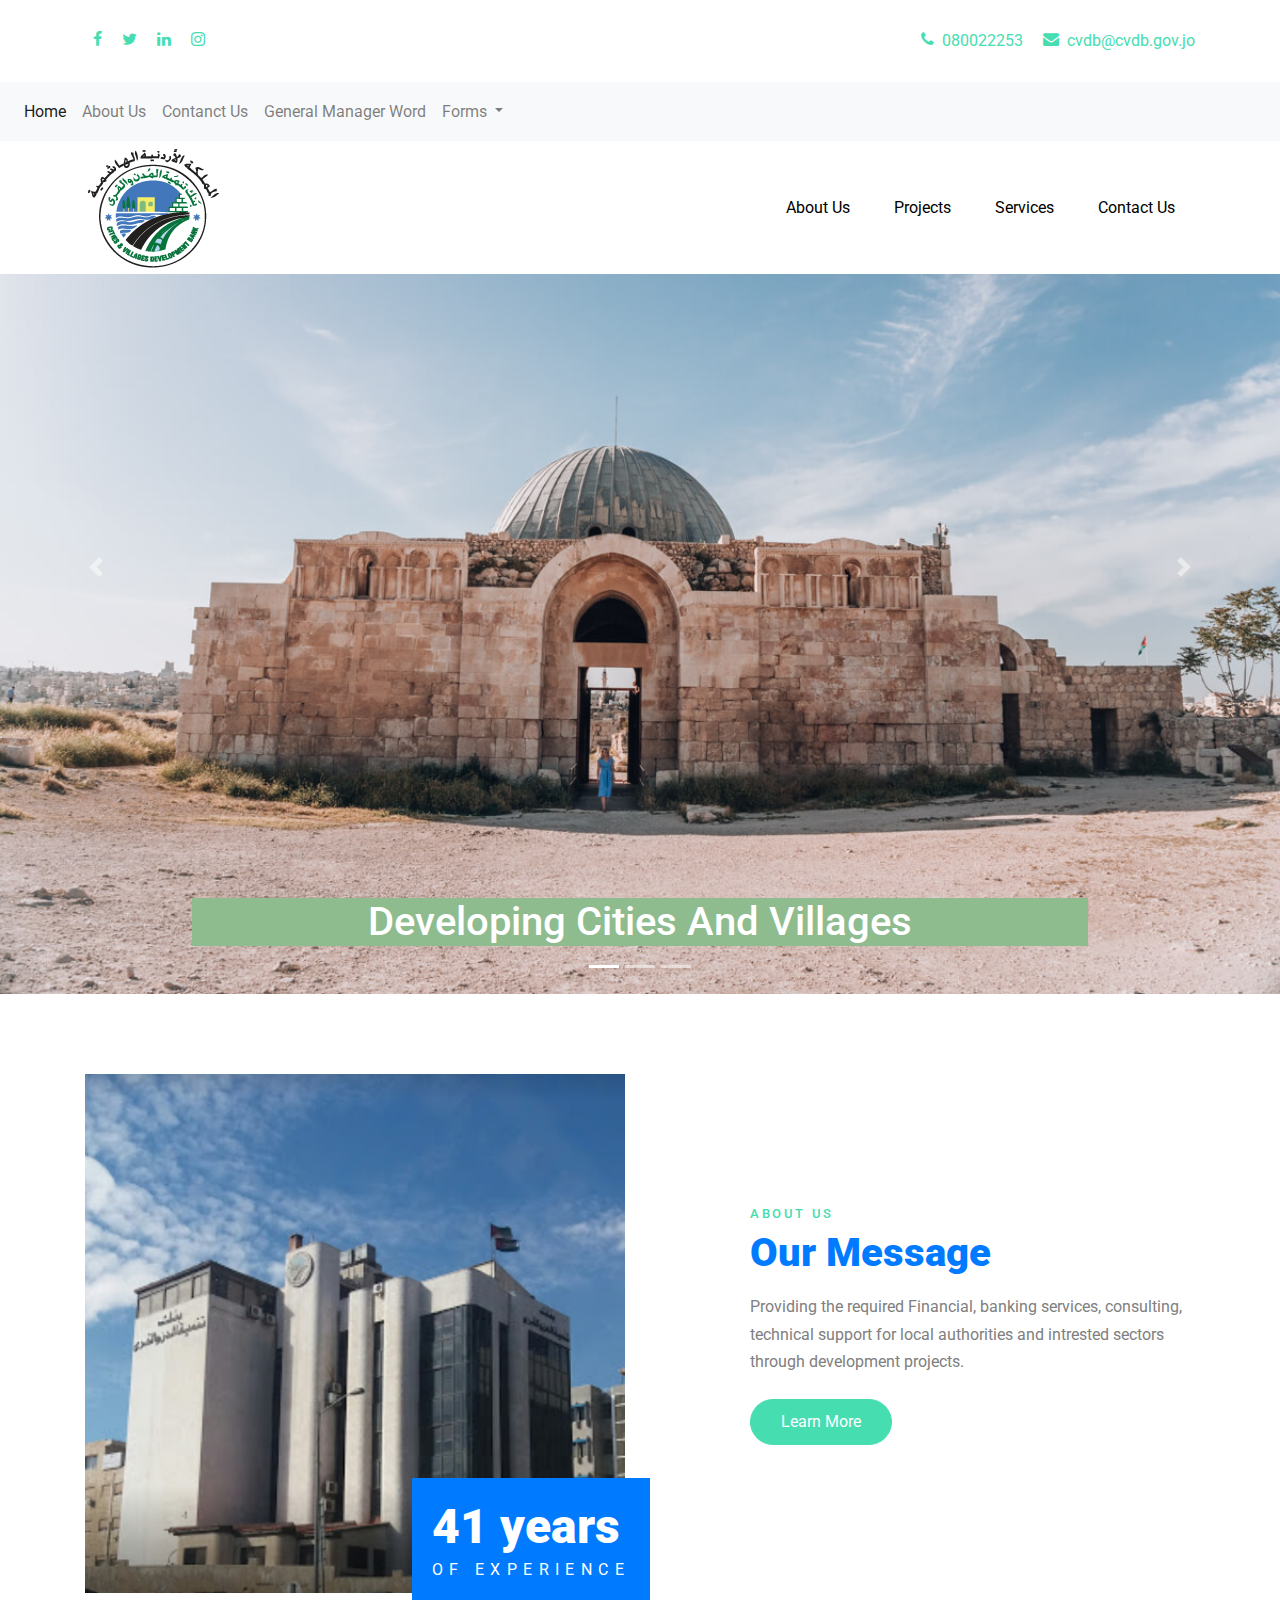
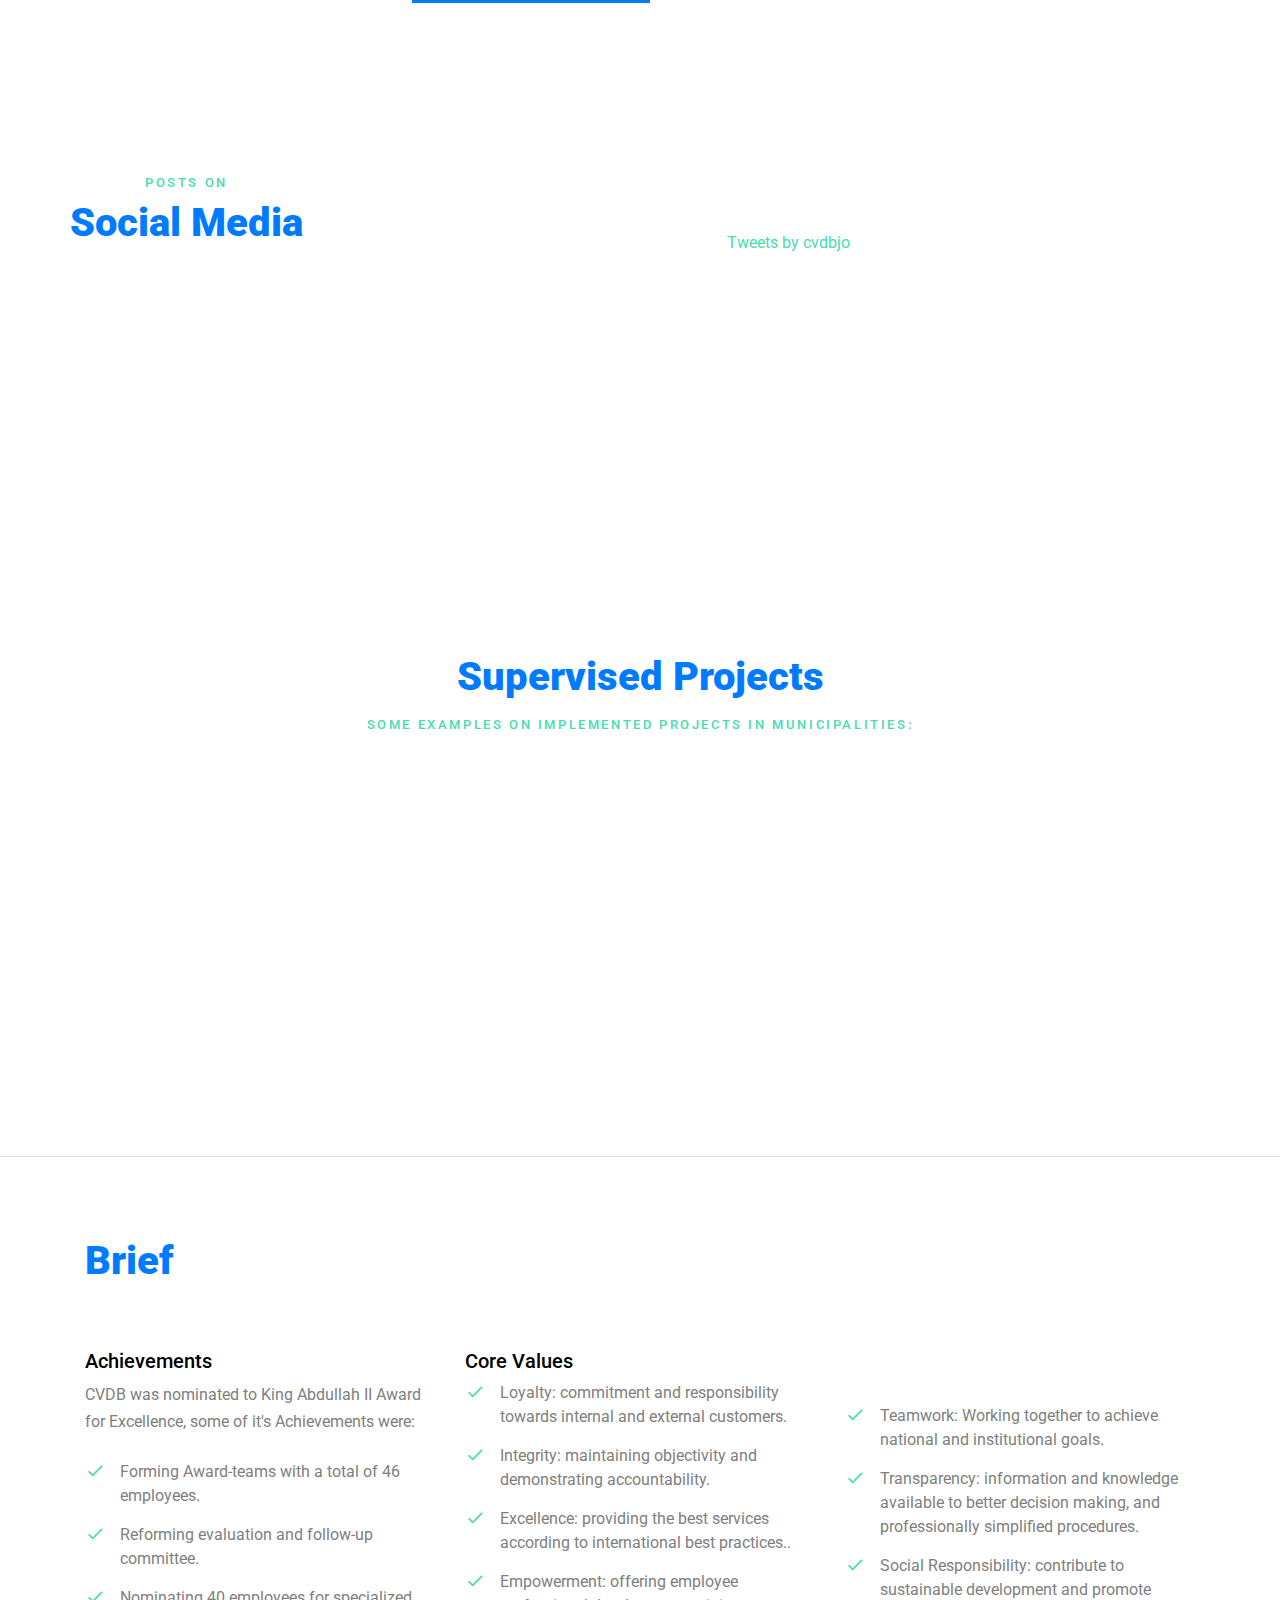
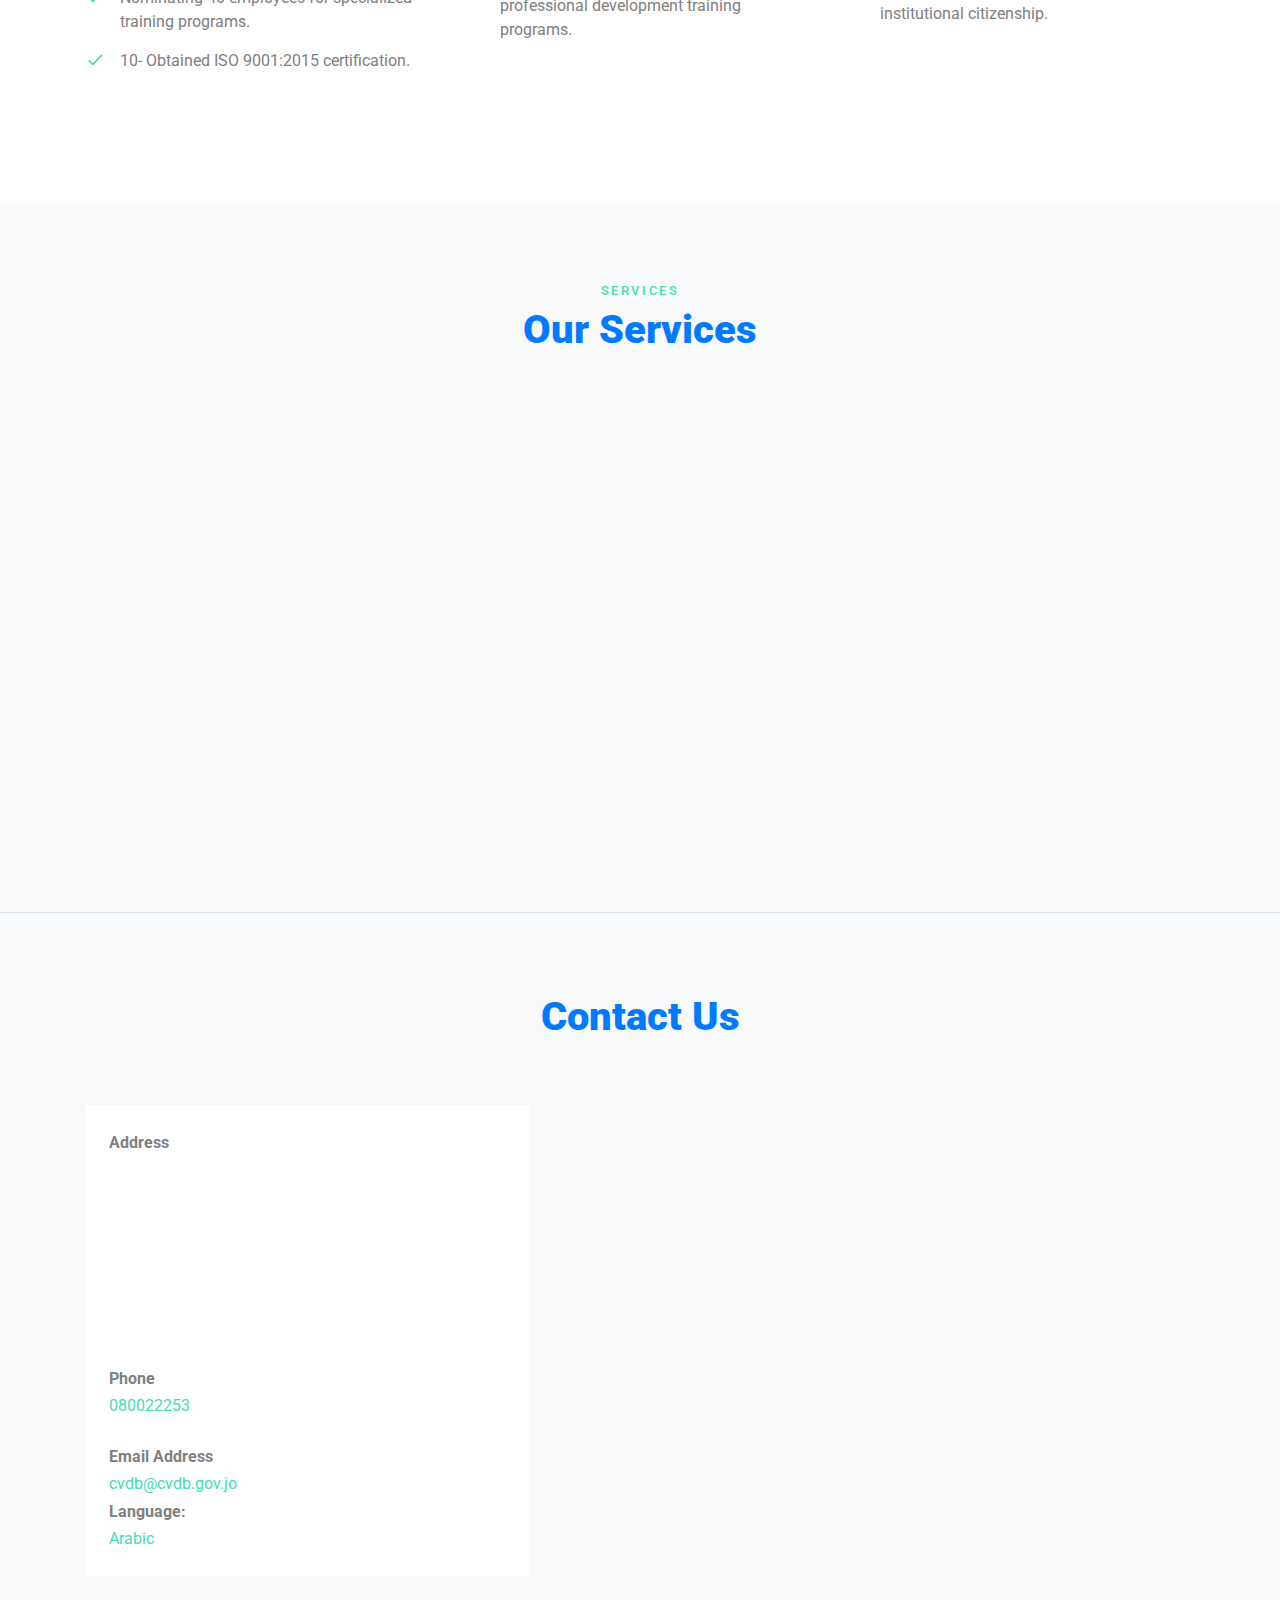
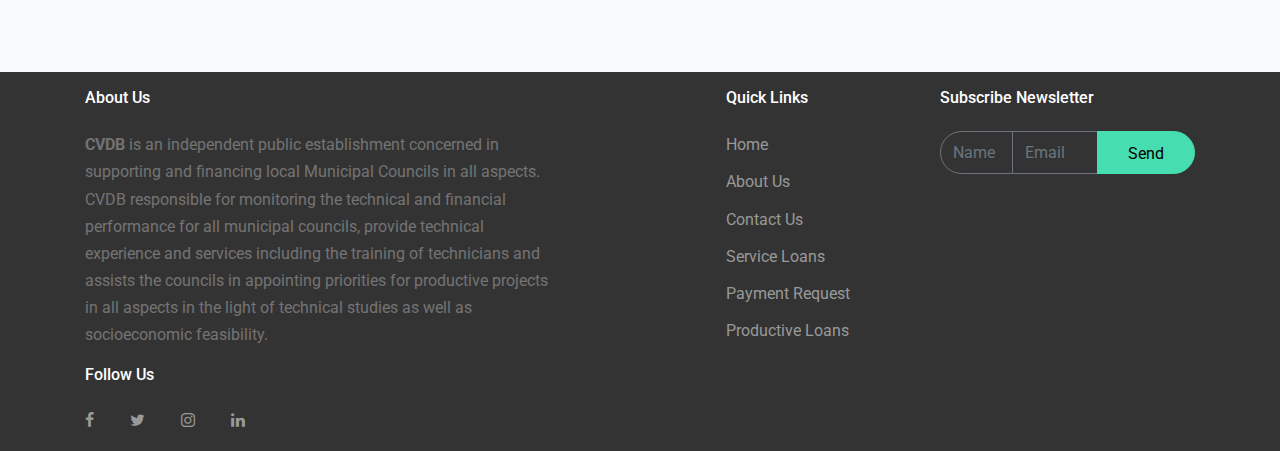
<file: consula/index.html>
<!DOCTYPE html>
<html lang="en">

<head>
    <title>CVDB &mdash; Cities and Villages Development Bank</title>
    <meta charset="utf-8">
    <meta name="viewport" content="width=device-width, initial-scale=1, shrink-to-fit=no">

    <link href="https://fonts.googleapis.com/css?family=Roboto:300,400,900" rel="stylesheet">
    <link rel="stylesheet" href="fonts/icomoon/style.css">

    <link rel="stylesheet" href="css/bootstrap.min.css">
    <link rel="stylesheet" href="css/jquery-ui.css">
    <link rel="stylesheet" href="css/owl.carousel.min.css">
    <link rel="stylesheet" href="css/owl.theme.default.min.css">
    <link rel="stylesheet" href="css/owl.theme.default.min.css">

    <link rel="stylesheet" href="css/jquery.fancybox.min.css">

    <link rel="stylesheet" href="css/bootstrap-datepicker.css">

    <link rel="stylesheet" href="fonts/flaticon/font/flaticon.css">

    <link rel="stylesheet" href="css/aos.css">

    <link rel="stylesheet" href="css/style.css">
    <link rel="shortcut icon" type="image/x-icon" href="images/favicon.ico">
</head>

<body data-spy="scroll" data-target=".site-navbar-target" data-offset="300">

    <div class="site-wrap">

        <div class="site-mobile-menu site-navbar-target">
            <div class="site-mobile-menu-header">
                <div class="site-mobile-menu-close mt-3">
                    <span class="icon-close2 js-menu-toggle"></span>
                </div>
            </div>
            <div class="site-mobile-menu-body"></div>
        </div>

        <br>

        <div class="container">
            <div class="row">
                <div class="col-6 text-left">
                    <ul class="social-media">
                        <li><a href="https://www.facebook.com/cvdbjo/" class="p-2"><span
                                    class="icon-facebook"></span></a></li>
                        <li><a href="https://twitter.com/cvdbjo?lang=en" class="p-2"><span
                                    class="icon-twitter"></span></a></li>
                        <li><a href="https://jo.linkedin.com/company/cities-villages-development-bank" class="p-2"><span
                                    class="icon-linkedin"></span></a></li>
                        <li><a href="https://www.instagram.com/cvdbjo/" class="p-2"><span
                                    class="icon-instagram"></span></a></li>
                    </ul>
                </div>
                <div class="col-6">
                    <p class="mb-0 float-right">
                        <span class="mr-3"><a href="tel://#"> <span class="icon-phone mr-2"></span><span
                                    class="d-none d-lg-inline-block">080022253</span></a></span>
                        <span><a href="#"><span class="icon-envelope mr-2"></span><span
                                    class="d-none d-lg-inline-block">cvdb@cvdb.gov.jo</span></a></span>
                    </p>

                </div>
            </div>
        </div>
        <br>
        
        <nav class="navbar navbar-expand-lg navbar-light bg-light">
            
            <button class="navbar-toggler" type="button" data-toggle="collapse" data-target="#navbarNavDropdown" aria-controls="navbarNavDropdown" aria-expanded="false" aria-label="Toggle navigation">
              <span class="navbar-toggler-icon"></span>
            </button>
            <div class="collapse navbar-collapse" id="navbarNavDropdown">
              <ul class="navbar-nav">
                <li class="nav-item active">
                  <a class="nav-link" href="index.html">Home <span class="sr-only">(current)</span></a>
                </li>
                <li class="nav-item">
                  <a class="nav-link" href="AboutUs.html">About Us</a>
                </li>
                <li class="nav-item">
                  <a class="nav-link" href="contanctus.html">Contanct Us</a>
                </li>
                <li class="nav-item">
                    <a class="nav-link" href="gen_manager.html">General Manager Word</a>
                  </li>
                <li class="nav-item dropdown">
                  <a class="nav-link dropdown-toggle" href="#" id="navbarDropdownMenuLink" role="button" data-toggle="dropdown" aria-haspopup="true" aria-expanded="false">
                    Forms
                  </a>
                  <div class="dropdown-menu" aria-labelledby="navbarDropdownMenuLink">
                    <a class="dropdown-item" href="info.html">Requesting an information</a>
                    <a class="dropdown-item" href="servlaon.html">Service Loans</a>
                    <a class="dropdown-item" href="prodloan.html">Productive Loans</a>
                    <a class="dropdown-item" href="pay_reqst.html">Payment Request</a>
                    
                  </div>
                </li>
              </ul>
            </div>
          </nav>
        

        <header class="site-navbar py-1 bg-white js-sticky-header site-navbar-target" role="banner">
            <div class="container">
               
                <div class="row align-items-center">
                    <div class="col-6 col-xl-2">
                        <img alt="logo" src="images/logo.png" >
                    </div>

                    <div class="col-12 col-md-10 d-none d-xl-block">
                        <nav class="site-navigation position-relative text-right" role="navigation">

                            <ul class="site-menu main-menu js-clone-nav mr-auto d-none d-lg-block">
                                <li><a href="#about-section" class="nav-link">About Us</a></li>
                                <li><a href="#projects-section" class="nav-link">Projects</a></li>
                                <li><a href="#services-section" class="nav-link">Services</a></li>
                                 <li><a href="#Info-section" class="nav-link">Contact Us</a></li>
                            </ul>
                        </nav>
                    </div>


                    <div class="col-6 d-inline-block d-xl-none ml-md-0 py-3" style="position: relative; top: 3px;"><a
                            href="#" class="site-menu-toggle js-menu-toggle text-black float-right"><span
                                class="icon-menu h3"></span></a></div>

                </div>
            </div>

        </header>



        <div id="carouselExampleCaptions" class="carousel slide" data-ride="carousel">
            <ol class="carousel-indicators">
                <li data-target="#carouselExampleCaptions" data-slide-to="0" class="active"></li>
                <li data-target="#carouselExampleCaptions" data-slide-to="1"></li>
                <li data-target="#carouselExampleCaptions" data-slide-to="2"></li>
            </ol>
            <div class="carousel-inner">
                <div class="carousel-item active">
                    <img src="images/amman.jpg" class="d-block w-100" alt="amman">
                    <div class="carousel-caption d-none d-md-block">
                        <h1 style="background-color:darkseagreen">Developing Cities And Villages</h1>

                    </div>
                </div>
                <div class="carousel-item">
                    <img src="images/7.jpg" class="d-block w-100" alt="amman">
                    <div class="carousel-caption d-none d-md-block">
                        <h1 style="background-color:darkseagreen">Providing Full Support For Municipalities Development
                            Projects.</h1>

                    </div>
                </div>
                <div class="carousel-item">
                    <img src="images/amman-4329316_1920_1280x853.jpg" class="d-block w-100" alt="amman">
                    <div class="carousel-caption d-none d-md-block">
                        <h1 style="background-color:darkseagreen">Training Of Technicians Needed By Local Authorities.
                        </h1>

                    </div>
                </div>
            </div>
            <a class="carousel-control-prev" href="#carouselExampleCaptions" role="button" data-slide="prev">
                <span class="carousel-control-prev-icon" aria-hidden="true"></span>
                <span class="sr-only">Previous</span>
            </a>
            <a class="carousel-control-next" href="#carouselExampleCaptions" role="button" data-slide="next">
                <span class="carousel-control-next-icon" aria-hidden="true"></span>
                <span class="sr-only">Next</span>
            </a>
        </div>


        <div class="site-section" id="about-section">
            <div class="container">
                <div class="row align-items-lg-center">
                    <div class="col-md-6 mb-5 mb-lg-0 position-relative">
                        <img src="images/buidling.PNG" class="img-fluid" alt="CVDB">
                        <div class="experience">
                            <span class="year">41 years</span>
                            <span class="caption">of experience</span>

                        </div>
                    </div>
                    <div class="col-md-5 ml-auto">
                        <h3 class="section-sub-title">About Us</h3>
                        <h2 class="section-title mb-3">Our Message</h2>
                        <p class="mb-4">Providing the required Financial, banking services, consulting, technical
                            support for local authorities and intrested sectors through development projects. </p>
                        <p><a href="AboutUs.html" class="btn btn-primary btn-black--hover">Learn More</a></p>
                    </div>
                    <div class="container"></div>
                    <div class="row mb-5">
                        <div class="col-12 text-center">
                            <h3 class="section-sub-title">Posts on</h3>
                            <h2 class="section-title mb-3">Social Media</h2>

                        </div>
                    </div>
                    &nbsp;&nbsp; &nbsp;&nbsp; &nbsp;&nbsp; &nbsp;&nbsp;
                    <iframe
                        src="https://www.facebook.com/plugins/page.php?href=https%3A%2F%2Fwww.facebook.com%2Fcvdbjo%2F&tabs=timeline&width=300&height=500&small_header=false&adapt_container_width=true&hide_cover=false&show_facepile=true&appId"
                        width="300" height="500" style="border:none;overflow:hidden" scrolling="no" frameborder="0"
                        allowTransparency="true" allow="encrypted-media"></iframe>
                    &nbsp;&nbsp; &nbsp;&nbsp; &nbsp;&nbsp; &nbsp;&nbsp; &nbsp;&nbsp; &nbsp;&nbsp; &nbsp;&nbsp;
                    <a class="twitter-timeline" data-width="300" data-height="530"
                        href="https://twitter.com/cvdbjo?ref_src=twsrc%5Etfw">Tweets by cvdbjo</a>
                    <script async src="https://platform.twitter.com/widgets.js" charset="utf-8"></script>
                </div>
            </div>
        </div>


        <section class="site-section border-bottom" id="projects-section">
            <div class="container">
                <div class="row mb-5">
                    <div class="col-12 text-center">
                        <h2 class="section-title mb-3">Supervised Projects</h2>
                        <h3 class="section-sub-title"> Some examples on Implemented projects in Municipalities:</h3>
                    </div>
                </div>
                <div class="row">
                    <div class="col-md-6 col-lg-4 mb-5 mb-lg-0" data-aos="fade" data-aos-delay="100">
                        <div class="person text-center">
                            <img src="images/irbid.PNG" alt="irbid" class="img-fluid rounded-circle w-50 mb-5">
                            <h4>Rainwater Drainge</h4>
                            <p class="position text-muted">Irbid</p>

                        </div>
                    </div>
                    <div class="col-md-6 col-lg-4 mb-5 mb-lg-0" data-aos="fade" data-aos-delay="200">
                        <div class="person text-center">
                            <img src="images/zarqa.PNG" alt="zarqa" class="img-fluid rounded-circle w-50 mb-5">
                            <h4>Metal Garbage Containers</h4>
                            <p class="position text-muted">Zarqa</p>

                        </div>
                    </div>
                    <div class="col-md-6 col-lg-4 mb-5 mb-lg-0" data-aos="fade" data-aos-delay="300">
                        <div class="person text-center">
                            <img src="images/khalidia.PNG" alt="khalidia" class="img-fluid rounded-circle w-50 mb-5">
                            <h4>Repare A Sport Club</h4>
                            <p class="position text-muted">Khalidia</p>
                        </div>
                    </div>
                </div>
            </div>
        </section>

        <section class="site-section">
            <div class="container">
                <div class="row mb-5">
                    <div class="col-12">
                        <h2 class="section-title mb-3">Brief</h2>
                    </div>
                </div>
                <div class="row">
                    <div class="col-md-6 col-lg-4">
                        <div class=" box-with-humber">
                            <h2 class="text-black">Achievements</h2>
                            <p class="mb-4">CVDB was nominated to King Abdullah II Award for Excellence, some of it's
                                Achievements were:
                            </p>
                            <ul class="list-unstyled ul-check primary">
                                <li>Forming Award-teams with a total of 46 employees.</li>
                                <li>Reforming evaluation and follow-up committee.</li>
                                <li>Nominating 40 employees for specialized training programs.</li>
                                <li>10- Obtained ISO 9001:2015 certification.</li>
                            </ul>
                        </div>
                    </div>

                    <div class="col-md-6 col-lg-4">
                        <div class=" box-with-humber">
                            <h2 class="text-black">Core Values</h2>
                            <ul class="list-unstyled ul-check primary">
                                <li>Loyalty: commitment and responsibility towards internal and external customers.</li>
                                <li>Integrity: maintaining objectivity and demonstrating accountability.</li>
                                <li>Excellence: providing the best services according to international best practices..
                                </li>
                                <li>Empowerment: offering employee professional development training programs.</li>
                            </ul>
                        </div>
                    </div>

                    <div class="col-md-6 col-lg-4">
                        <div class=" box-with-humber">
                            <ul class="list-unstyled ul-check primary">
                                <br><br>
                                <li>Teamwork: Working together to achieve national and institutional goals. </li>
                                <li>Transparency: information and knowledge available to better decision making, and
                                    professionally simplified procedures.</li>
                                <li>Social Responsibility: contribute to sustainable development and promote
                                    institutional
                                    citizenship.</li>
                            </ul>
                        </div>
                    </div>
                </div>
            </div>
        </section>





        <section class="site-section border-bottom bg-light" id="services-section">
            <div class="container">
                <div class="row mb-5">
                    <div class="col-12 text-center">
                        <h3 class="section-sub-title">Services</h3>
                        <h2 class="section-title mb-3">Our Services</h2>
                    </div>
                </div>
                <div class="row align-items-stretch">
                    <div class="col-md-6 col-lg-4 mb-4 mb-lg-4" data-aos="fade-up">
                        <div class="unit-4 d-flex">
                            <div class="unit-4-icon mr-4"><span class="text-primary icon-autorenew"></span></div>
                            <div>
                                <h3 class="text-dark h3">The Right To Gain Information</h3>
                                <p>Dear customer, you can request information about the bank using the link below or <a
                                        href="information.doc">click here</a> to fill in
                                    a form and send it to the following e-mail: ask@cvdb.gov.jo</p>
                                <p><a href="#">Learn More</a></p>
                            </div>
                        </div>
                    </div>
                    <div class="col-md-6 col-lg-4 mb-4 mb-lg-4" data-aos="fade-up" data-aos-delay="100">
                        <div class="unit-4 d-flex">
                            <div class="unit-4-icon mr-4"><span class="text-primary icon-beenhere"></span></div>
                            <div>
                                <h3 class="text-dark h3">Training and Development </h3>
                                <p>According to 2016, 59 of Bank’s staff were enrolled in internal and external
                                    training programs on different subjects (administrative, technical, financial,
                                    environment, engineering and audit), 21 training programs were conducted in
                                    participation with MOMA to train 52 municipal employees, and One employee was
                                    awarded a PhD scholarship to Egypt.</p>
                                <p><a href="AboutUs.html">Learn More</a></p>
                            </div>
                        </div>
                    </div>
                    <div class="col-md-6 col-lg-4 mb-4 mb-lg-4" data-aos="fade-up" data-aos-delay="200">
                        <div class="unit-4 d-flex">
                            <div class="unit-4-icon mr-4"><span class="text-primary icon-cloud_done"></span></div>
                            <div>
                                <h3 class="text-dark h3">Local Development</h3>
                                <p>The department continued managing municipal grants provided by external donors.
                                    Emergency Service and Social Resilience Project (ESSRP). ESSRP main objective was to
                                    assist municipalities and hosting communities to face the increased demand for
                                    services resulting from Syrian refugees’ influx, and to
                                    enhance municipal capacities to support local development.</p>
                                <p><a href="AboutUs.html">Learn More</a></p>
                            </div>
                        </div>
                    </div>

                </div>


            </div>
    
        </section>

        <section class="site-section bg-light" id="Info-section">
        <div class="container">
            <div class="row mb-5">
                <div class="col-12 text-center">
                    <h2 class="section-title mb-3">Contact Us</h2>
                </div>
            </div>
            <div class="row">

                <div class="col-md-5">

                    <div class="p-4 mb-3 bg-white">
                        <p class="mb-0 font-weight-bold">Address</p>
                        <iframe
                            src="https://www.google.com/maps/embed?pb=!4v1599409749292!6m8!1m7!1s7Fmea92279B9-cLFM89i7Q!2m2!1d31.96509906468742!2d35.89893939194337!3f209.2850732575834!4f11.045658770847425!5f0.7820865974627469"
                            width="250" height="200" frameborder="0" style="border:0;" allowfullscreen=""
                            aria-hidden="false" tabindex="0"></iframe>
                        <p class="mb-0 font-weight-bold">Phone</p>
                        <p class="mb-4"><a href="#">080022253</a></p>

                        <p class="mb-0 font-weight-bold">Email Address</p>
                        <p class="mb-0"><a href="#">cvdb@cvdb.gov.jo</a></p>

                        <p class="mb-0 font-weight-bold">Language:
                        </p>
                        <p class="mb-0"><a href="http://www.cvdb.gov.jo/" target="_blank">Arabic </a></p>
            
                    </div>

                </div>
            </div>
        </div>
        </section>



        <footer class="site-footer">
        <div class="container">
            <div class="row">
                <div class="col-md-9">
                    <div class="row">
                        <div class="col-md-7">
                            <h2 class="footer-heading mb-4">About Us</h2>
                            <p><strong>CVDB</strong> is an independent public establishment concerned in supporting
                                and
                                financing local
                                Municipal Councils in
                                all aspects.
                                CVDB responsible for monitoring the technical and financial performance for all
                                municipal councils, provide
                                technical experience and services including the training of technicians and assists
                                the
                                councils in
                                appointing priorities for productive projects in all aspects in the light of
                                technical
                                studies as well as
                                socioeconomic feasibility.</p>
                        </div>
                        <div class="col-md-3 ml-auto">
                            <h2 class="footer-heading mb-4">Quick Links</h2>
                            <ul class="list-unstyled">
                                <li><a href="index.html">Home</a></li>
                                <li><a href="AboutUs.html">About Us</a></li>
                                <li><a href="contanctus.html">Contact Us</a></li>
                                <li><a href="servlaon.html">Service Loans</a></li>
                                <li><a href="pay_reqst.html">Payment Request</a></li>
                                <li><a href="prodloan.html">Productive Loans</a></li>
                            </ul>
                        </div>
                        <div class="col-md-3">
                            <h2 class="footer-heading mb-4">Follow Us</h2>
                            <a href="https://www.facebook.com/cvdbjo/" class="pl-0 pr-3"><span
                                    class="icon-facebook"></span></a>
                            <a href="https://twitter.com/cvdbjo?lang=en" class="pl-3 pr-3"><span
                                    class="icon-twitter"></span></a>
                            <a href="https://www.instagram.com/cvdbjo/" class="pl-3 pr-3"><span
                                    class="icon-instagram"></span></a>
                            <a href="https://jo.linkedin.com/company/cities-villages-development-bank"
                                class="pl-3 pr-3"><span class="icon-linkedin"></span></a>
                        </div>
                    </div>
                </div>
                <div class="col-md-3">
                    <h2 class="footer-heading mb-4">Subscribe Newsletter</h2>
                    <form action="#" method="post" class="footer-subscribe">
                        <div class="input-group mb-3">
                            <input type="text" class="form-control border-secondary text-white bg-transparent"
                                placeholder="Name" aria-label="Enter name" aria-describedby="button-addon2"
                                style="width:25%">
                            <input type="text" class="form-control border-secondary text-white bg-transparent"
                                placeholder="Email" aria-label="Enter Email" aria-describedby="button-addon2"
                                style="width:30%">
                            <div class="input-group-append">
                                <button class="btn btn-primary text-black" type="button"
                                    id="button-addon2">Send</button>
                            </div>
                        </div>
                    </form>
                </div>
            </div>
            
        </div>
        </footer>

    </div> <!-- .site-wrap -->

    <script src="js/jquery-3.3.1.min.js"></script>
    <script src="js/jquery-migrate-3.0.1.min.js"></script>
    <script src="js/jquery-ui.js"></script>
    <script src="js/popper.min.js"></script>
    <script src="js/bootstrap.min.js"></script>
    <script src="js/owl.carousel.min.js"></script>
    <script src="js/jquery.stellar.min.js"></script>
    <script src="js/jquery.countdown.min.js"></script>
    <script src="js/bootstrap-datepicker.min.js"></script>
    <script src="js/jquery.easing.1.3.js"></script>
    <script src="js/aos.js"></script>
    <script src="js/jquery.fancybox.min.js"></script>
    <script src="js/jquery.sticky.js"></script>


    <script src="js/main.js"></script>

</body>

</html>
</file>
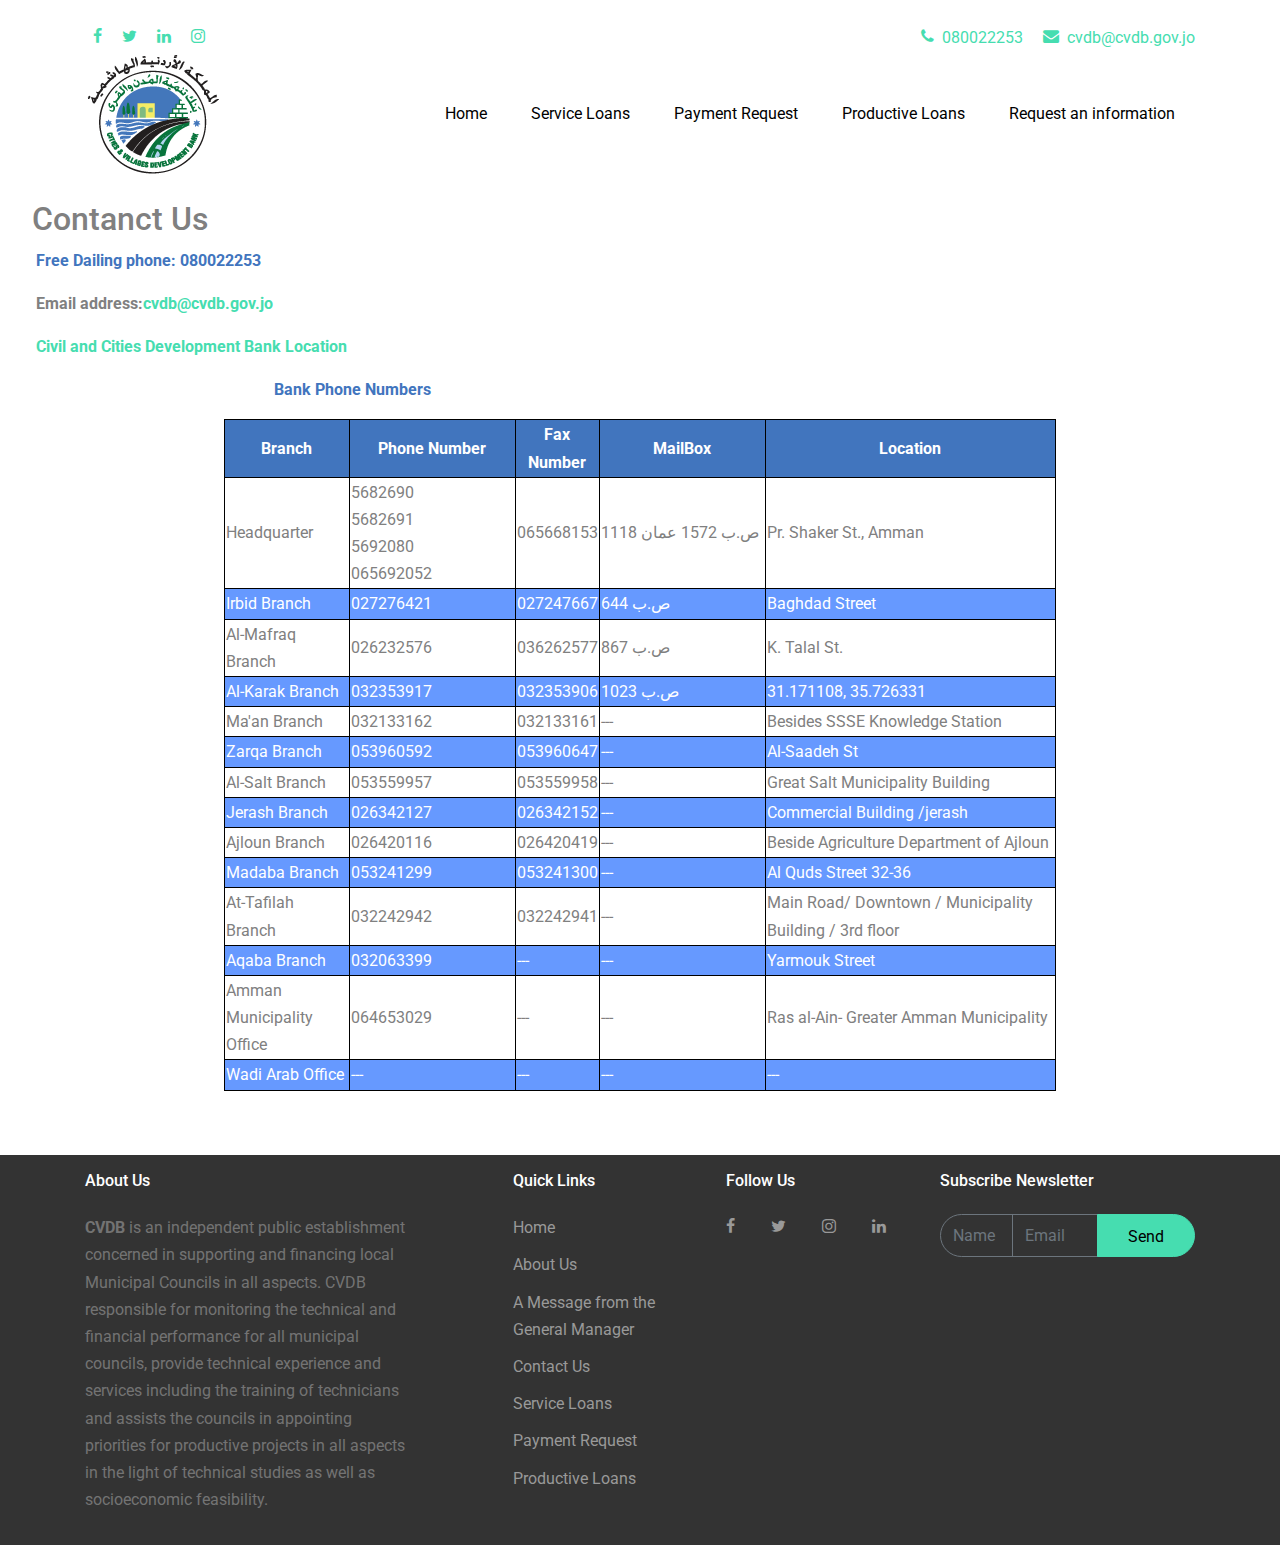
<file: consula/contanctus.html>
<!DOCTYPE html>
<html lang="en">

<head>
    <title>CVDB &mdash; Contanct Us</title>
    <meta charset="utf-8">
    <meta name="viewport" content="width=device-width, initial-scale=1, shrink-to-fit=no">

    <link href="https://fonts.googleapis.com/css?family=Roboto:300,400,900" rel="stylesheet">
    <link rel="stylesheet" href="fonts/icomoon/style.css">

    <link rel="stylesheet" href="css/bootstrap.min.css">
    <link rel="stylesheet" href="css/jquery-ui.css">
    <link rel="stylesheet" href="css/owl.carousel.min.css">
    <link rel="stylesheet" href="css/owl.theme.default.min.css">
    <link rel="stylesheet" href="css/owl.theme.default.min.css">

    <link rel="stylesheet" href="css/jquery.fancybox.min.css">

    <link rel="stylesheet" href="css/bootstrap-datepicker.css">

    <link rel="stylesheet" href="fonts/flaticon/font/flaticon.css">

    <link rel="stylesheet" href="css/aos.css">

    <link rel="stylesheet" href="css/style.css">
    <link rel="shortcut icon" type="image/x-icon" href="images/favicon.ico">
</head>

    <header class="site-navbar py-4 bg-white js-sticky-header site-navbar-target" role="banner">
        <div class="container">
            <div class="row">
                <div class="col-6 text-left">
                    <ul class="social-media">
                        <li><a href="https://www.facebook.com/cvdbjo/" class="p-2"><span
                                    class="icon-facebook"></span></a></li>
                        <li><a href="https://twitter.com/cvdbjo?lang=en" class="p-2"><span
                                    class="icon-twitter"></span></a></li>
                        <li><a href="https://jo.linkedin.com/company/cities-villages-development-bank"
                                class="p-2"><span class="icon-linkedin"></span></a></li>
                        <li><a href="https://www.instagram.com/cvdbjo/" class="p-2"><span
                                    class="icon-instagram"></span></a></li>
                    </ul>
                </div>
                <div class="col-6">
                    <p class="mb-0 float-right">
                        <span class="mr-3"><a href="tel://#"> <span class="icon-phone mr-2"></span><span
                                    class="d-none d-lg-inline-block">080022253</span></a></span>
                        <span><a href="#"><span class="icon-envelope mr-2"></span><span
                                    class="d-none d-lg-inline-block">cvdb@cvdb.gov.jo</span></a></span>
                    </p>

                </div>
            </div>
        </div>
        <div class="container">
            <div class="row align-items-center">
                <div class="col-6 col-xl-2">
                    <img src="images/logo.png" alt="logo">
                </div>

                <div class="col-12 col-md-10 d-none d-xl-block">
                    <nav class="site-navigation position-relative text-right" role="navigation">

                        <ul class="site-menu main-menu js-clone-nav mr-auto d-none d-lg-block">
                            <li><a href="index.html" class="nav-link">Home</a></li>
                            <li><a href="servlaon.html" class="nav-link">Service Loans</a></li>
                            <li><a href="pay_reqst.html" class="nav-link">Payment Request</a></li>
                            <li><a href="prodloan.html" class="nav-link">Productive Loans</a></li>
                            <li><a href="info.html" class="nav-link">Request an information</a></li>
                    </nav>
                </div>


                <div class="col-6 d-inline-block d-xl-none ml-md-0 py-3" style="position: relative; top: 3px;"><a
                        href="#" class="site-menu-toggle js-menu-toggle text-black float-right"><span
                            class="icon-menu h3"></span></a></div>

            </div>
        </div>
    </header>
    <body>
        
    <div id="rt-main" class="sa3-mb9">
        <div class="rt-container">
            <div class="rt-grid-9 rt-push-3">
                <div class="rt-block">
                    <div id="rt-mainbody">
                        <div class="component-content">
                            <article class="item-page">
                                <h2 style="width: 65%;">&nbsp;&nbsp;&nbsp;&nbsp;Contanct Us</h2>
                                <p style="color:#4175be; width: 65%; text-align: left;"><strong>&nbsp;&nbsp;&nbsp;&nbsp;&nbsp;&nbsp;&nbsp;&nbsp;   Free Dailing phone:
                                        080022253</strong></p>
                                <p style="width: 65%;"><strong>&nbsp;&nbsp;&nbsp;&nbsp;&nbsp;&nbsp;&nbsp;&nbsp;  Email address:<span
                                            id="cloak124f00f9835d57d6e7ceb3b3abbe8aff">.This email is protocted from
                                            spams you should activate javascript to view it.</span>
                                        <script type='text/javascript'>
                                            document.getElementById('cloak124f00f9835d57d6e7ceb3b3abbe8aff').innerHTML = '';
                                            var prefix = '&#109;a' + 'i&#108;' + '&#116;o';
                                            var path = 'hr' + 'ef' + '=';
                                            var addy124f00f9835d57d6e7ceb3b3abbe8aff = 'cvdb' + '&#64;';
                                            addy124f00f9835d57d6e7ceb3b3abbe8aff = addy124f00f9835d57d6e7ceb3b3abbe8aff + 'cvdb' + '&#46;' + 'g&#111;v' + '&#46;' + 'j&#111;';
                                            var addy_text124f00f9835d57d6e7ceb3b3abbe8aff = 'cvdb' + '&#64;' + 'cvdb' + '&#46;' + 'g&#111;v' + '&#46;' + 'j&#111;'; document.getElementById('cloak124f00f9835d57d6e7ceb3b3abbe8aff').innerHTML += '<a ' + path + '\'' + prefix + ':' + addy124f00f9835d57d6e7ceb3b3abbe8aff + '\'>' + addy_text124f00f9835d57d6e7ceb3b3abbe8aff + '<\/a>';
                                        </script> </strong></p>
                                <p style="text-align: leftt; color: #4175be; width: 65%;"><b><a
                                            href="https://goo.gl/maps/NMBCKYaHMN92">&nbsp;&nbsp;&nbsp;&nbsp;&nbsp;&nbsp; &nbsp;&nbsp;Civil and Cities Development Bank
                                            Location </a></b></p>

                                <p style="color: #4175be; text-align: center; width: 55%;"><strong>Bank Phone
                                        Numbers</strong></p>
                                <table
                                    style="width: 65%; margin-bottom: 10px; border: 1px solid black; margin-right: auto; margin-left: auto;">
                                    <thead>
                                        <tr>
                                            <td
                                                style="background-color: #4175be; color: white; border: 1px solid black; text-align: center; width: 15%;">
                                                <strong>Branch</strong></td>
                                            <td
                                                style="background-color: #4175be; color: white; border: 1px solid black; text-align: center; width: 20%;">
                                                <strong>Phone Number</strong></td>
                                            <td
                                                style="background-color: #4175be; color: white; border: 1px solid black; text-align: center; width: 10%;">
                                                <strong>Fax Number</strong></td>
                                            <td
                                                style="background-color: #4175be; color: white; border: 1px solid black; text-align: center; width: 20%;">
                                                <strong>MailBox</strong></td>
                                            <td
                                                style="background-color: #4175be; color: white; border: 1px solid black; text-align: center; width: 35%;">
                                                <strong>Location</strong></td>
                                        </tr>
                                        </thead>
                                        <tbody>
                                        <tr>
                                            <td style="border: 1px solid black;">Headquarter</td>
                                            <td style="border: 1px solid black;">
                                                5682690<br />5682691<br />5692080<br />065692052</td>
                                            <td style="border: 1px solid black;">065668153</td>
                                            <td style="border: 1px solid black;">ص.ب 1572 عمان 1118</td>
                                            <td style="border: 1px solid black;">Pr. Shaker St., Amman </td>
                                        </tr>
                                        <tr>
                                            <td
                                                style="background-color: #6699ff; color: white; border: 1px solid black;">
                                                Irbid Branch</td>
                                            <td
                                                style="background-color: #6699ff; color: white; border: 1px solid black;">
                                                027276421</td>
                                            <td
                                                style="background-color: #6699ff; color: white; border: 1px solid black;">
                                                027247667</td>
                                            <td
                                                style="background-color: #6699ff; color: white; border: 1px solid black;">
                                                ص.ب 644</td>
                                            <td
                                                style="background-color: #6699ff; color: white; border: 1px solid black;">
                                                Baghdad Street </td>
                                        </tr>
                                        <tr>
                                            <td style="border: 1px solid black;"> Al-Mafraq Branch</td>
                                            <td style="border: 1px solid black;">026232576</td>
                                            <td style="border: 1px solid black;">036262577</td>
                                            <td style="border: 1px solid black;">ص.ب 867</td>
                                            <td style="border: 1px solid black;">K. Talal St.</td>
                                        </tr>
                                        <tr>
                                            <td
                                                style="background-color: #6699ff; color: white; border: 1px solid black;">
                                                Al-Karak Branch</td>
                                            <td
                                                style="background-color: #6699ff; color: white; border: 1px solid black;">
                                                032353917</td>
                                            <td
                                                style="background-color: #6699ff; color: white; border: 1px solid black;">
                                                032353906</td>
                                            <td
                                                style="background-color: #6699ff; color: white; border: 1px solid black;">
                                                ص.ب 1023</td>
                                            <td
                                                style="background-color: #6699ff; color: white; border: 1px solid black;">
                                                31.171108, 35.726331</td>
                                        </tr>
                                        <tr>
                                            <td style="border: 1px solid black;">Ma'an Branch</td>
                                            <td style="border: 1px solid black;">032133162</td>
                                            <td style="border: 1px solid black;">032133161</td>
                                            <td style="border: 1px solid black;">---</td>
                                            <td style="border: 1px solid black;">Besides SSSE Knowledge Station</td>
                                        </tr>
                                        <tr>
                                            <td
                                                style="background-color: #6699ff; color: white; border: 1px solid black;">
                                                Zarqa Branch</td>
                                            <td
                                                style="background-color: #6699ff; color: white; border: 1px solid black;">
                                                053960592</td>
                                            <td
                                                style="background-color: #6699ff; color: white; border: 1px solid black;">
                                                053960647</td>
                                            <td
                                                style="background-color: #6699ff; color: white; border: 1px solid black;">
                                                ---</td>
                                            <td
                                                style="background-color: #6699ff; color: white; border: 1px solid black;">
                                                Al-Saadeh St</td>
                                        </tr>
                                        <tr>
                                            <td style="border: 1px solid black;">Al-Salt Branch</td>
                                            <td style="border: 1px solid black;">053559957</td>
                                            <td style="border: 1px solid black;">053559958</td>
                                            <td style="border: 1px solid black;">---</td>
                                            <td style="border: 1px solid black;">Great Salt Municipality Building</td>
                                        </tr>
                                        <tr>
                                            <td
                                                style="background-color: #6699ff; color: white; border: 1px solid black;">
                                                Jerash Branch</td>
                                            <td
                                                style="background-color: #6699ff; color: white; border: 1px solid black;">
                                                026342127</td>
                                            <td
                                                style="background-color: #6699ff; color: white; border: 1px solid black;">
                                                026342152</td>
                                            <td
                                                style="background-color: #6699ff; color: white; border: 1px solid black;">
                                                ---</td>
                                            <td
                                                style="background-color: #6699ff; color: white; border: 1px solid black;">
                                                Commercial Building /jerash</td>
                                        </tr>
                                        <tr>
                                            <td style="border: 1px solid black;">Ajloun Branch</td>
                                            <td style="border: 1px solid black;">026420116</td>
                                            <td style="border: 1px solid black;">026420419</td>
                                            <td style="border: 1px solid black;">---</td>
                                            <td style="border: 1px solid black;">Beside Agriculture Department of Ajloun
                                            </td>
                                        </tr>
                                        <tr>
                                            <td
                                                style="background-color: #6699ff; color: white; border: 1px solid black;">
                                                Madaba Branch</td>
                                            <td
                                                style="background-color: #6699ff; color: white; border: 1px solid black;">
                                                053241299</td>
                                            <td
                                                style="background-color: #6699ff; color: white; border: 1px solid black;">
                                                053241300</td>
                                            <td
                                                style="background-color: #6699ff; color: white; border: 1px solid black;">
                                                ---</td>
                                            <td
                                                style="background-color: #6699ff; color: white; border: 1px solid black;">
                                                Al Quds Street 32-36
                                            </td>
                                        </tr>
                                        <tr>
                                            <td style="border: 1px solid black;">At-Tafilah Branch</td>
                                            <td style="border: 1px solid black;">032242942</td>
                                            <td style="border: 1px solid black;">032242941</td>
                                            <td style="border: 1px solid black;">---</td>
                                            <td style="border: 1px solid black;">Main Road/ Downtown / Municipality Building / 3rd floor
                                                </td>
                                        </tr>
                                        <tr>
                                            <td
                                                style="background-color: #6699ff; color: white; border: 1px solid black;">
                                                Aqaba Branch</td>
                                            <td
                                                style="background-color: #6699ff; color: white; border: 1px solid black;">
                                                032063399</td>
                                            <td
                                                style="background-color: #6699ff; color: white; border: 1px solid black;">
                                                ---</td>
                                            <td
                                                style="background-color: #6699ff; color: white; border: 1px solid black;">
                                                ---</td>
                                            <td
                                                style="background-color: #6699ff; color: white; border: 1px solid black;">
                                                Yarmouk Street</td>
                                        </tr>
                                        <tr>
                                            <td style="border: 1px solid black;">Amman Municipality Office</td>
                                            <td style="border: 1px solid black;">064653029</td>
                                            <td style="border: 1px solid black;">---</td>
                                            <td style="border: 1px solid black;">---</td>
                                            <td style="border: 1px solid black;">Ras al-Ain- Greater Amman Municipality</td>
                                        </tr>
                                        <tr>
                                            <td
                                                style="background-color: #6699ff; color: white; border: 1px solid black;">
                                                Wadi Arab Office</td>
                                            <td
                                                style="background-color: #6699ff; color: white; border: 1px solid black;">
                                                ---</td>
                                            <td
                                                style="background-color: #6699ff; color: white; border: 1px solid black;">
                                                ---</td>
                                            <td
                                                style="background-color: #6699ff; color: white; border: 1px solid black;">
                                                ---</td>
                                            <td
                                                style="background-color: #6699ff; color: white; border: 1px solid black;">
                                                ---</td>
                                        </tr>
                                    </tbody>
                                </table>
                            </article>
                        </div>
                    </div>
                </div>
            </div>  
            </div>
            </div>
            
    </body>
            <br><br>
             <footer class="site-footer">
        <div class="container">
            <div class="row">
                <div class="col-md-9">
                    <div class="row">
                        <div class="col-md-5">
                            <h2 class="footer-heading mb-4">About Us</h2>
                            <p><strong>CVDB</strong> is an independent public establishment concerned in supporting and
                                financing local
                                Municipal Councils in
                                all aspects.
                                CVDB responsible for monitoring the technical and financial performance for all
                                municipal councils, provide
                                technical experience and services including the training of technicians and assists the
                                councils in
                                appointing priorities for productive projects in all aspects in the light of technical
                                studies as well as
                                socioeconomic feasibility.</p>
                        </div>
                        <div class="col-md-3 ml-auto">
                            <h2 class="footer-heading mb-4">Quick Links</h2>
                            <ul class="list-unstyled">
                                <li><a href="index.html">Home</a></li>
                                <li><a href="AboutUs.html">About Us</a></li>
                                <li><a href="gen_manager.html">A Message from the General Manager</a></li>
                                <li><a href="contanctus.html">Contact Us</a></li>
                                <li><a href="servlaon.html">Service Loans</a></li>
                                <li><a href="pay_reqst.html">Payment Request</a></li>
                                <li><a href="prodloan.html">Productive Loans</a></li>
                            </ul>
                        </div>
                        <div class="col-md-3">
                            <h2 class="footer-heading mb-4">Follow Us</h2>
                            <a href="https://www.facebook.com/cvdbjo/" class="pl-0 pr-3"><span
                                    class="icon-facebook"></span></a>
                            <a href="https://twitter.com/cvdbjo?lang=en" class="pl-3 pr-3"><span
                                    class="icon-twitter"></span></a>
                            <a href="https://www.instagram.com/cvdbjo/" class="pl-3 pr-3"><span
                                    class="icon-instagram"></span></a>
                            <a href="https://jo.linkedin.com/company/cities-villages-development-bank"
                                class="pl-3 pr-3"><span class="icon-linkedin"></span></a>
                        </div>
                    </div>
                </div>
                <div class="col-md-3">
                    <h2 class="footer-heading mb-4">Subscribe Newsletter</h2>
                    <form action="#" method="post" class="footer-subscribe">
                        <div class="input-group mb-3">
                            <input type="text" class="form-control border-secondary text-white bg-transparent"
                                placeholder="Name" aria-label="Enter name" aria-describedby="button-addon2"
                                style="width:25%">
                            <input type="text" class="form-control border-secondary text-white bg-transparent"
                                placeholder="Email" aria-label="Enter Email" aria-describedby="button-addon2"
                                style="width:30%">
                            <div class="input-group-append">
                                <button class="btn btn-primary text-black" type="button"
                                    id="button-addon2">Send</button>
                            </div>
                        </div>
                    </form>
                </div>
            </div>
            
        </div>
    </footer>

</html>
</file>
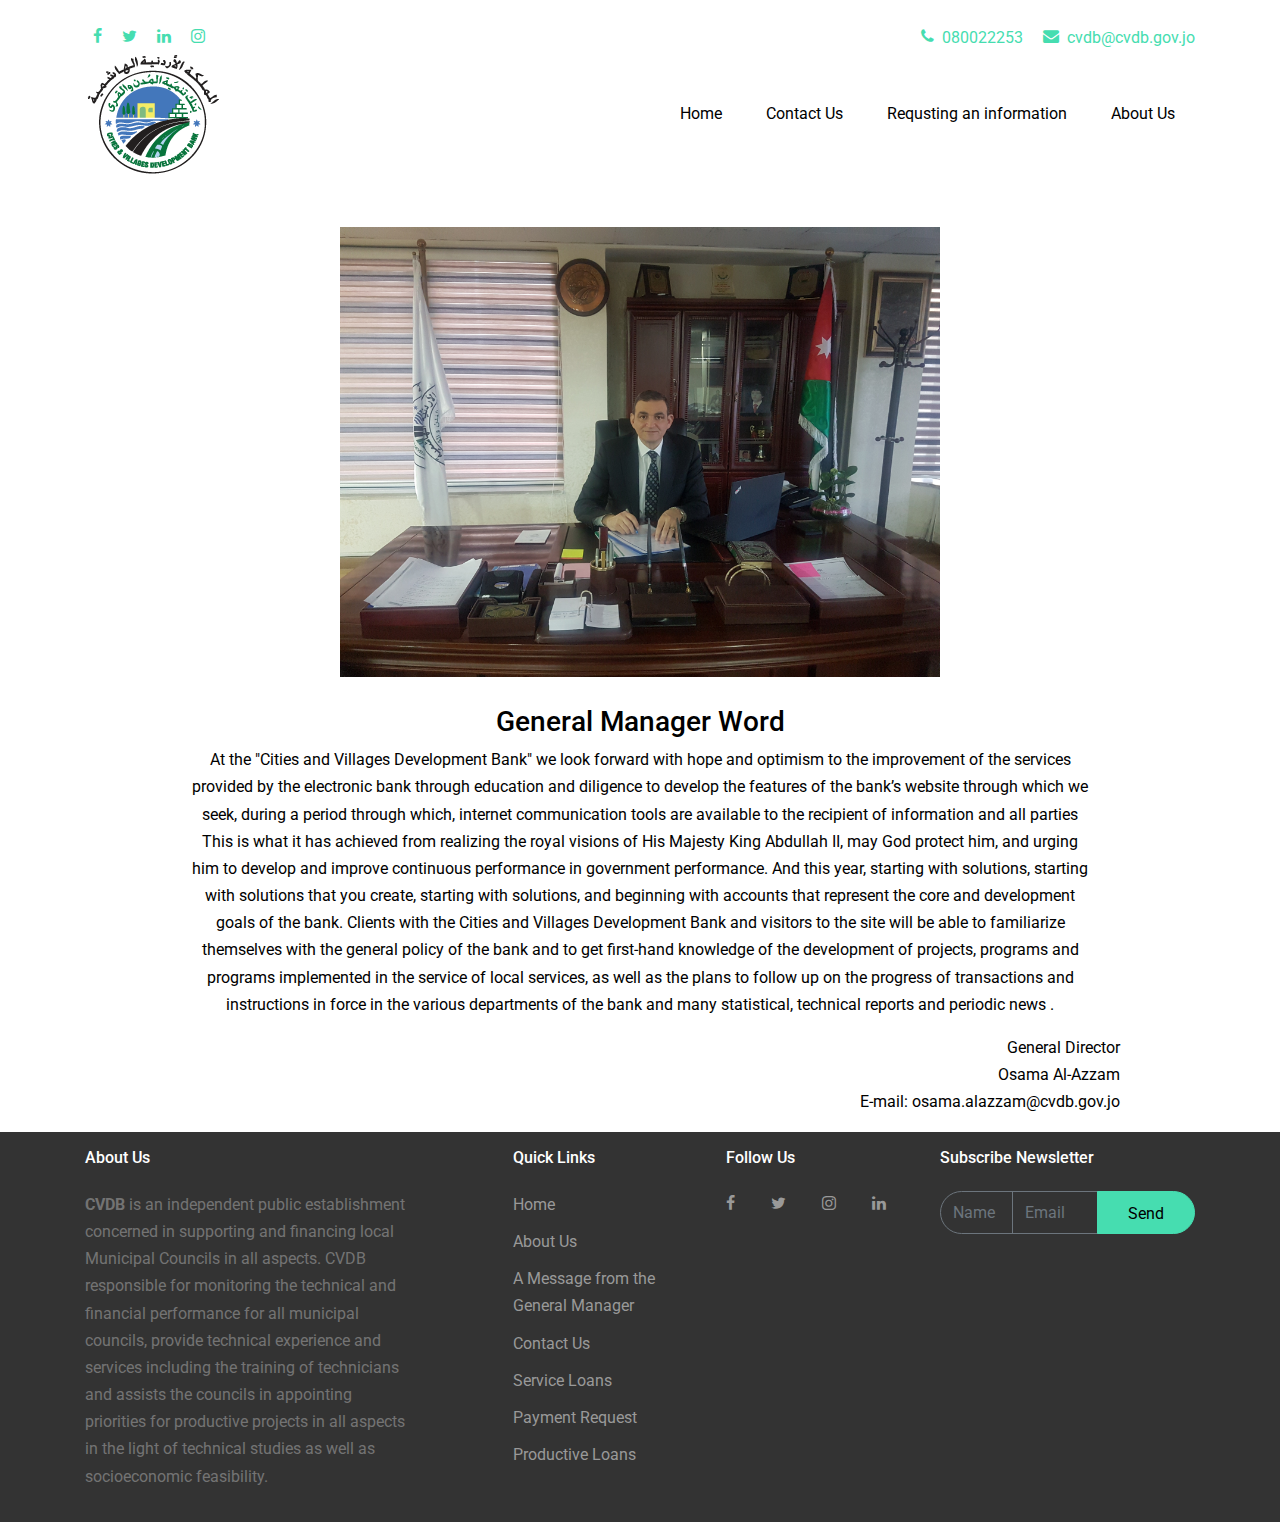
<file: consula/gen_manager.html>
<!DOCTYPE html>
<html lang="en">

    <head>
        <title>CVDB &mdash; General Manager</title>
        <meta charset="utf-8">
        <meta name="viewport" content="width=device-width, initial-scale=1, shrink-to-fit=no">

        <link href="https://fonts.googleapis.com/css?family=Roboto:300,400,900" rel="stylesheet">
        <link rel="stylesheet" href="fonts/icomoon/style.css">

        <link rel="stylesheet" href="css/bootstrap.min.css">
        <link rel="stylesheet" href="css/jquery-ui.css">
        <link rel="stylesheet" href="css/owl.carousel.min.css">
        <link rel="stylesheet" href="css/owl.theme.default.min.css">
        <link rel="stylesheet" href="css/owl.theme.default.min.css">

        <link rel="stylesheet" href="css/jquery.fancybox.min.css">

        <link rel="stylesheet" href="css/bootstrap-datepicker.css">

        <link rel="stylesheet" href="fonts/flaticon/font/flaticon.css">

        <link rel="stylesheet" href="css/aos.css">

        <link rel="stylesheet" href="css/style.css">
        <link rel="shortcut icon" type="image/x-icon" href="images/favicon.ico">
   
    </head>
    <header class="site-navbar py-4 bg-white js-sticky-header site-navbar-target" role="banner">
        <div class="container">
            <div class="row">
                <div class="col-6 text-left">
                    <ul class="social-media">
                        <li><a href="https://www.facebook.com/cvdbjo/" class="p-2"><span
                                    class="icon-facebook"></span></a></li>
                        <li><a href="https://twitter.com/cvdbjo?lang=en" class="p-2"><span
                                    class="icon-twitter"></span></a></li>
                        <li><a href="https://jo.linkedin.com/company/cities-villages-development-bank"
                                class="p-2"><span class="icon-linkedin"></span></a></li>
                        <li><a href="https://www.instagram.com/cvdbjo/" class="p-2"><span
                                    class="icon-instagram"></span></a></li>
                    </ul>
                </div>
                <div class="col-6">
                    <p class="mb-0 float-right">
                        <span class="mr-3"><a href="tel://#"> <span class="icon-phone mr-2"></span><span
                                    class="d-none d-lg-inline-block">080022253</span></a></span>
                        <span><a href="#"><span class="icon-envelope mr-2"></span><span
                                    class="d-none d-lg-inline-block">cvdb@cvdb.gov.jo</span></a></span>
                    </p>

                </div>
            </div>
        </div>
        <div class="container">
            <div class="row align-items-center">
                <div class="col-6 col-xl-2">
                    <img src="images/logo.png" alt="logo">
                </div>

                <div class="col-12 col-md-10 d-none d-xl-block">
                    <nav class="site-navigation position-relative text-right" role="navigation">

                        <ul class="site-menu main-menu js-clone-nav mr-auto d-none d-lg-block">
                            <li><a href="index.html" class="nav-link">Home</a></li>
                            <li><a href="contanctus.html" class="nav-link">Contact Us</a></li>
                            <li><a href="info.html" class="nav-link">Requsting an information</a></li>
                            <li><a href="AboutUs.html" class="nav-link">About Us</a></li>
                        </ul>
                    </nav>
                </div>


                <div class="col-6 d-inline-block d-xl-none ml-md-0 py-3" style="position: relative; top: 3px;"><a
                        href="#" class="site-menu-toggle js-menu-toggle text-black float-right"><span
                            class="icon-menu h3"></span></a></div>

            </div>
        </div>

    </header>

<br>

<body>

    <center>
        <img src="images/genm.jpg" height="450" width="600" alt="general manager">
<br><br>
        <h3 style="color: black;"> General Manager Word</h3>
        <p style="color: black; text-align: center; width: 70%;">

            At the "Cities and Villages Development Bank" we look forward with hope and optimism
            to the improvement of the services provided by the electronic bank through education
            and diligence to develop the features of the bank’s website through which we seek,
            during a period through which, internet communication tools are available to the
            recipient of information and all parties
            This is what it has achieved from realizing the royal visions of His Majesty King
            Abdullah II, may God protect him, and urging him to develop and improve continuous
            performance in government performance. And this year, starting with solutions,
            starting with solutions that you create, starting with solutions, and beginning with
            accounts that represent the core and development goals of the bank.
            Clients with the Cities and Villages Development Bank and visitors to the site will
            be able to familiarize themselves with the general policy of the bank and to get
            first-hand knowledge of the development of projects, programs and programs
            implemented in the service of local services, as well as the plans to follow up on
            the progress of transactions and instructions in force in the various departments of
            the bank and many statistical, technical reports and periodic news .
        </p>
    
    <p style="color: black; text-align: right;   width: 75%;">
        
        General Director <br>
        &nbsp;&nbsp;  &nbsp;&nbsp;  Osama Al-Azzam <br>

        E-mail: osama.alazzam@cvdb.gov.jo</p>
    </center>
</body>


<footer class="site-footer">
    <div class="container">
        <div class="row">
            <div class="col-md-9">
                <div class="row">
                    <div class="col-md-5">
                        <h2 class="footer-heading mb-4">About Us</h2>
                        <p><strong>CVDB</strong> is an independent public establishment concerned in supporting and
                            financing local
                            Municipal Councils in
                            all aspects.
                            CVDB responsible for monitoring the technical and financial performance for all
                            municipal councils, provide
                            technical experience and services including the training of technicians and assists the
                            councils in
                            appointing priorities for productive projects in all aspects in the light of technical
                            studies as well as
                            socioeconomic feasibility.</p>
                    </div>
                    <div class="col-md-3 ml-auto">
                        <h2 class="footer-heading mb-4">Quick Links</h2>
                        <ul class="list-unstyled">
                            <li><a href="index.html">Home</a></li>
                            <li><a href="AboutUs.html">About Us</a></li>
                            <li><a href="gen_manager.html">A Message from the General Manager</a></li>
                            <li><a href="contanctus.html">Contact Us</a></li>
                            <li><a href="servlaon.html">Service Loans</a></li>
                            <li><a href="pay_reqst.html">Payment Request</a></li>
                            <li><a href="prodloan.html">Productive Loans</a></li>
                        </ul>
                    </div>
                    <div class="col-md-3">
                        <h2 class="footer-heading mb-4">Follow Us</h2>
                        <a href="https://www.facebook.com/cvdbjo/" class="pl-0 pr-3"><span
                                class="icon-facebook"></span></a>
                        <a href="https://twitter.com/cvdbjo?lang=en" class="pl-3 pr-3"><span
                                class="icon-twitter"></span></a>
                        <a href="https://www.instagram.com/cvdbjo/" class="pl-3 pr-3"><span
                                class="icon-instagram"></span></a>
                        <a href="https://jo.linkedin.com/company/cities-villages-development-bank"
                            class="pl-3 pr-3"><span class="icon-linkedin"></span></a>
                    </div>
                </div>
            </div>
            <div class="col-md-3">
                <h2 class="footer-heading mb-4">Subscribe Newsletter</h2>
                <form action="#" method="post" class="footer-subscribe">
                    <div class="input-group mb-3">
                        <input type="text" class="form-control border-secondary text-white bg-transparent"
                            placeholder="Name" aria-label="Enter name" aria-describedby="button-addon2"
                            style="width:25%">
                        <input type="text" class="form-control border-secondary text-white bg-transparent"
                            placeholder="Email" aria-label="Enter Email" aria-describedby="button-addon2"
                            style="width:30%">
                        <div class="input-group-append">
                            <button class="btn btn-primary text-black" type="button"
                                id="button-addon2">Send</button>
                        </div>
                    </div>
                </form>
            </div>
        </div>
        
    </div>
</footer>


</html>
</file>
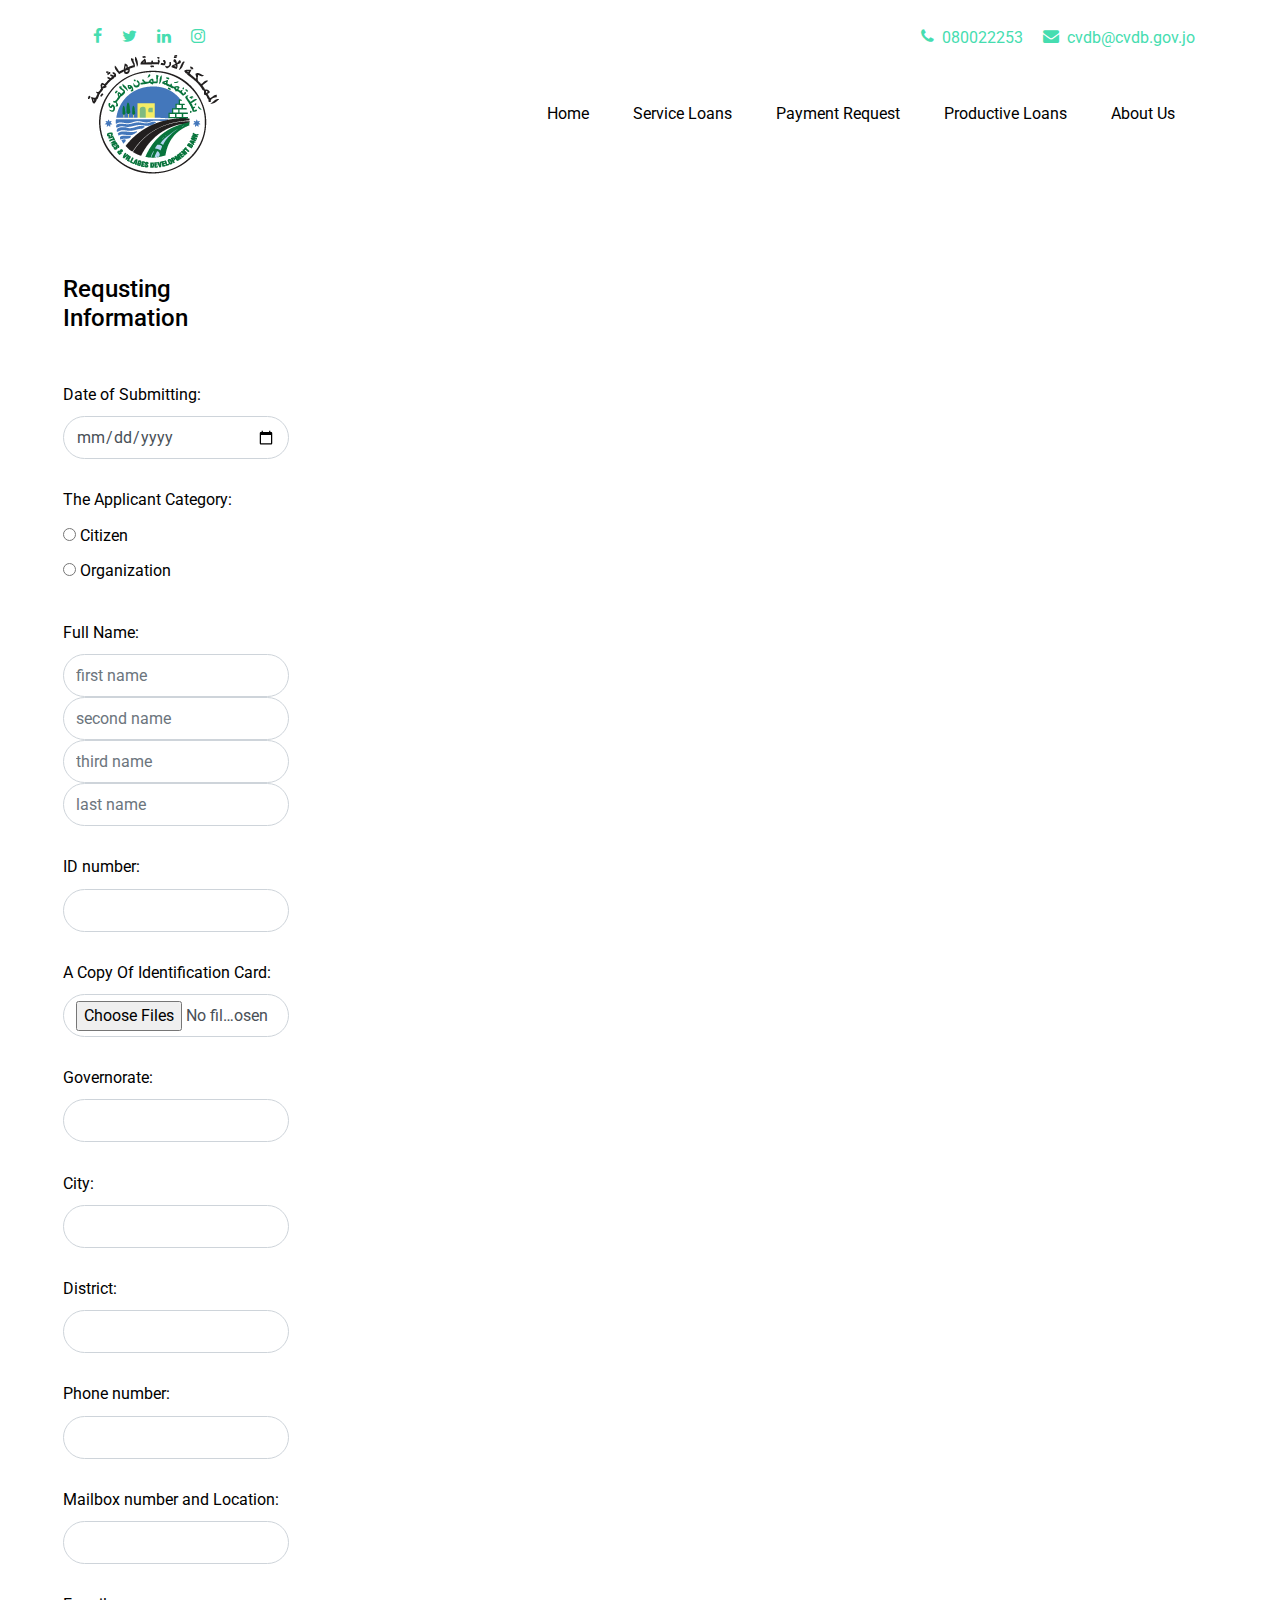
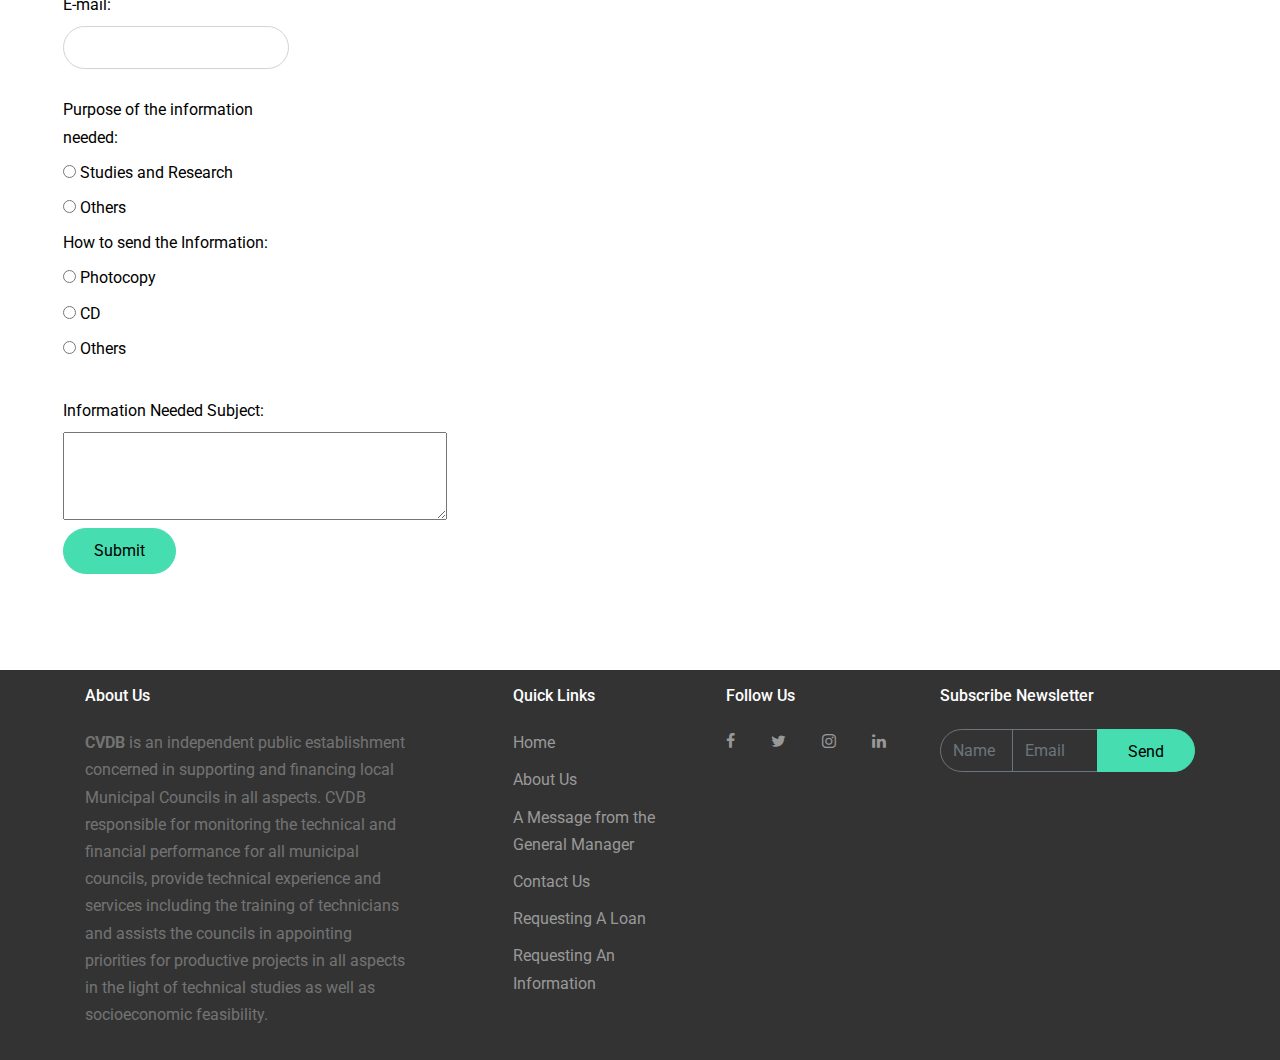
<file: consula/info.html>
<!DOCTYPE html>
<html lang="en">

<head>
    <title>CVDB &mdash; Information</title>
    <meta charset="utf-8">
    <meta name="viewport" content="width=device-width, initial-scale=1, shrink-to-fit=no">

    <link href="https://fonts.googleapis.com/css?family=Roboto:300,400,900" rel="stylesheet">
    <link rel="stylesheet" href="fonts/icomoon/style.css">

    <link rel="stylesheet" href="css/bootstrap.min.css">
    <link rel="stylesheet" href="css/jquery-ui.css">
    <link rel="stylesheet" href="css/owl.carousel.min.css">
    <link rel="stylesheet" href="css/owl.theme.default.min.css">
    <link rel="stylesheet" href="css/owl.theme.default.min.css">

    <link rel="stylesheet" href="css/jquery.fancybox.min.css">

    <link rel="stylesheet" href="css/bootstrap-datepicker.css">

    <link rel="stylesheet" href="fonts/flaticon/font/flaticon.css">

    <link rel="stylesheet" href="css/aos.css">

    <link rel="stylesheet" href="css/style.css">
    <link rel="shortcut icon" type="image/x-icon" href="images/favicon.ico">

</head>
<header class="site-navbar py-4 bg-white js-sticky-header site-navbar-target" role="banner">
    <div class="container">
        <div class="row">
            <div class="col-6 text-left">
                <ul class="social-media">
                    <li><a href="https://www.facebook.com/cvdbjo/" class="p-2"><span class="icon-facebook"></span></a>
                    </li>
                    <li><a href="https://twitter.com/cvdbjo?lang=en" class="p-2"><span class="icon-twitter"></span></a>
                    </li>
                    <li><a href="https://jo.linkedin.com/company/cities-villages-development-bank" class="p-2"><span
                                class="icon-linkedin"></span></a></li>
                    <li><a href="https://www.instagram.com/cvdbjo/" class="p-2"><span class="icon-instagram"></span></a>
                    </li>
                </ul>
            </div>
            <div class="col-6">
                <p class="mb-0 float-right">
                    <span class="mr-3"><a href="tel://#"> <span class="icon-phone mr-2"></span><span
                                class="d-none d-lg-inline-block">080022253</span></a></span>
                    <span><a href="#"><span class="icon-envelope mr-2"></span><span
                                class="d-none d-lg-inline-block">cvdb@cvdb.gov.jo</span></a></span>
                </p>

            </div>
        </div>
    </div>
    <div class="container">
        <div class="row align-items-center">
            <div class="col-6 col-xl-2">
                <img src="images/logo.png" alt="logo">
            </div>

            <div class="col-12 col-md-10 d-none d-xl-block">
                <nav class="site-navigation position-relative text-right" role="navigation">

                    <ul class="site-menu main-menu js-clone-nav mr-auto d-none d-lg-block">
                        <li><a href="index.html" class="nav-link">Home</a></li>
                        <li><a href="servlaon.html" class="nav-link">Service Loans</a></li>
                        <li><a href="pay_reqst.html" class="nav-link">Payment Request</a></li>
                        <li><a href="prodloan.html" class="nav-link">Productive Loans</a></li>
                        <li><a href="AboutUs.html" class="nav-link">About Us</a></li>
                    </ul>
                </nav>
            </div>


            <div class="col-6 d-inline-block d-xl-none ml-md-0 py-3" style="position: relative; top: 3px;"><a href="#"
                    class="site-menu-toggle js-menu-toggle text-black float-right"><span
                        class="icon-menu h3"></span></a></div>

        </div>
    </div>

</header>

<br>

<body>
    
    <div class="col-md-7 mb-5" style="text-align: left;">
    <form action="#" class="p-5 bg-white" style="width: 45%;" class="container">
        <h2 class="h4 text-black mb-5">Requsting Information</h2>
        
        <label class="text-black" for="date">Date of Submitting:</label><br>
        <input class="form-control "type="date" id="date" name="date"><br>
        <label class="text-black" for="applicant">The Applicant Category:</label><br>
        <input type="radio" id="citizen" name="applicant" value="citizen" required>
        <label class="text-black" for="citizen">Citizen</label><br>
        <input type="radio" id="Organization" name="applicant" value="Organization" required>
        <label class="text-black" for="Organization">Organization</label><br><br>
        <label class="text-black" for="Name">Full Name:</label><br>
        <input class="form-control "type="text" id="fname" name="Name" placeholder="first name" required>
        <input class="form-control "type="text" id="sname" name="Name" placeholder="second name">
        <input class="form-control" type="text" id="thname" name="Name" placeholder="third name">
        <input class="form-control" type="text" id="lname" name="Name" placeholder="last name" required><br>
        <label class="text-black" for="id">ID number:</label><br>
        <input class="form-control" type="id" id="IDnum" name="IDnum" required><br>
        <label class="text-black" for="myfile">A Copy Of Identification Card:</label> <br>
        <input class="form-control" type="file" id="myfile" name="myfile" multiple="0" required><br>
        <label class="text-black" for="Governorate">Governorate:</label><br>
        <input class="form-control" type="text" id="Governorate" name="Governorate" required><br>
        <label class="text-black" for="city">City:</label><br>
        <input class="form-control" type="text" id="city" name="city"><br>
        <label class="text-black" for="District">District:</label><br>
        <input class="form-control" type="text" id="District" name="District"><br>
        <label class="text-black" for="phone">Phone number:</label><br>
        <input class="form-control" type="tel" id="phone" name="phone" required> <br>
        <label class="text-black" for="mail">Mailbox number and Location:</label><br>
        <input class="form-control" type="text" id="mail" name="mail"><br>
        <label class="text-black" for="email">E-mail:</label><br>
        <input class="form-control" type="text" id="email" name="email" required><br>
        <label class="text-black" for="purpose">Purpose of the information needed:</label><br>
        <input type="radio" id="study" name="purpose" required>
        <label class="text-black" for="study">Studies and Research</label><br>
        <input type="radio" id="other" name="purpose">
        <label class="text-black" for="other">Others</label><br>
        <label class="text-black" for="send">How to send the Information:</label><br>
        <input type="radio" name="send" id="copy">
        <label class="text-black" for="copy">Photocopy</label><br>
        <input type="radio" name="send" id="cd">
        <label class="text-black" for="cd">CD</label><br>
        <input type="radio" name="send" id="others">
        <label class="text-black" for="others">Others</label><br><br>
        <label class="text-black" for="textarea">Information Needed Subject:</label><br>
        <textarea class="text-black" name="textarea" id="textarea" rows="3" cols="40" required></textarea><br>
        <input href="mailto:ask@cvdb.gov.jo" type="submit" value="Submit" class="btn btn-primary btn-md text-black">
    </form>
</div>

</body>
<footer class="site-footer">
    <div class="container">
        <div class="row">
            <div class="col-md-9">
                <div class="row">
                    <div class="col-md-5">
                        <h2 class="footer-heading mb-4">About Us</h2>
                        <p><strong>CVDB</strong> is an independent public establishment concerned in supporting and
                            financing local
                            Municipal Councils in
                            all aspects.
                            CVDB responsible for monitoring the technical and financial performance for all
                            municipal councils, provide
                            technical experience and services including the training of technicians and assists the
                            councils in
                            appointing priorities for productive projects in all aspects in the light of technical
                            studies as well as
                            socioeconomic feasibility.</p>
                    </div>
                    <div class="col-md-3 ml-auto">
                        <h2 class="footer-heading mb-4">Quick Links</h2>
                        <ul class="list-unstyled">
                            <li><a href="index.html">Home</a></li>
                            <li><a href="AboutUs.html">About Us</a></li>
                            <li><a href="gen_manager.html">A Message from the General Manager</a></li>
                            <li><a href="contanctus.html">Contact Us</a></li>
                            <li><a href="laon.html">Requesting A Loan</a></li>
                            <li><a href="info.html">Requesting An Information</a></li>
                        </ul>
                    </div>
                    <div class="col-md-3">
                        <h2 class="footer-heading mb-4">Follow Us</h2>
                        <a href="https://www.facebook.com/cvdbjo/" class="pl-0 pr-3"><span
                                class="icon-facebook"></span></a>
                        <a href="https://twitter.com/cvdbjo?lang=en" class="pl-3 pr-3"><span
                                class="icon-twitter"></span></a>
                        <a href="https://www.instagram.com/cvdbjo/" class="pl-3 pr-3"><span
                                class="icon-instagram"></span></a>
                        <a href="https://jo.linkedin.com/company/cities-villages-development-bank"
                            class="pl-3 pr-3"><span class="icon-linkedin"></span></a>
                    </div>
                </div>
            </div>
            <div class="col-md-3">
                <h2 class="footer-heading mb-4">Subscribe Newsletter</h2>
                <form action="#" method="post" class="footer-subscribe">
                    <div class="input-group mb-3">
                        <input type="text" class="form-control border-secondary text-white bg-transparent"
                            placeholder="Name" aria-label="Enter name" aria-describedby="button-addon2"
                            style="width:25%">
                        <input type="text" class="form-control border-secondary text-white bg-transparent"
                            placeholder="Email" aria-label="Enter Email" aria-describedby="button-addon2"
                            style="width:30%">
                        <div class="input-group-append">
                            <button class="btn btn-primary text-black" type="button" id="button-addon2">Send</button>
                        </div>
                    </div>
                </form>
            </div>
        </div>
       
    </div>
</footer>


</html>
</file>
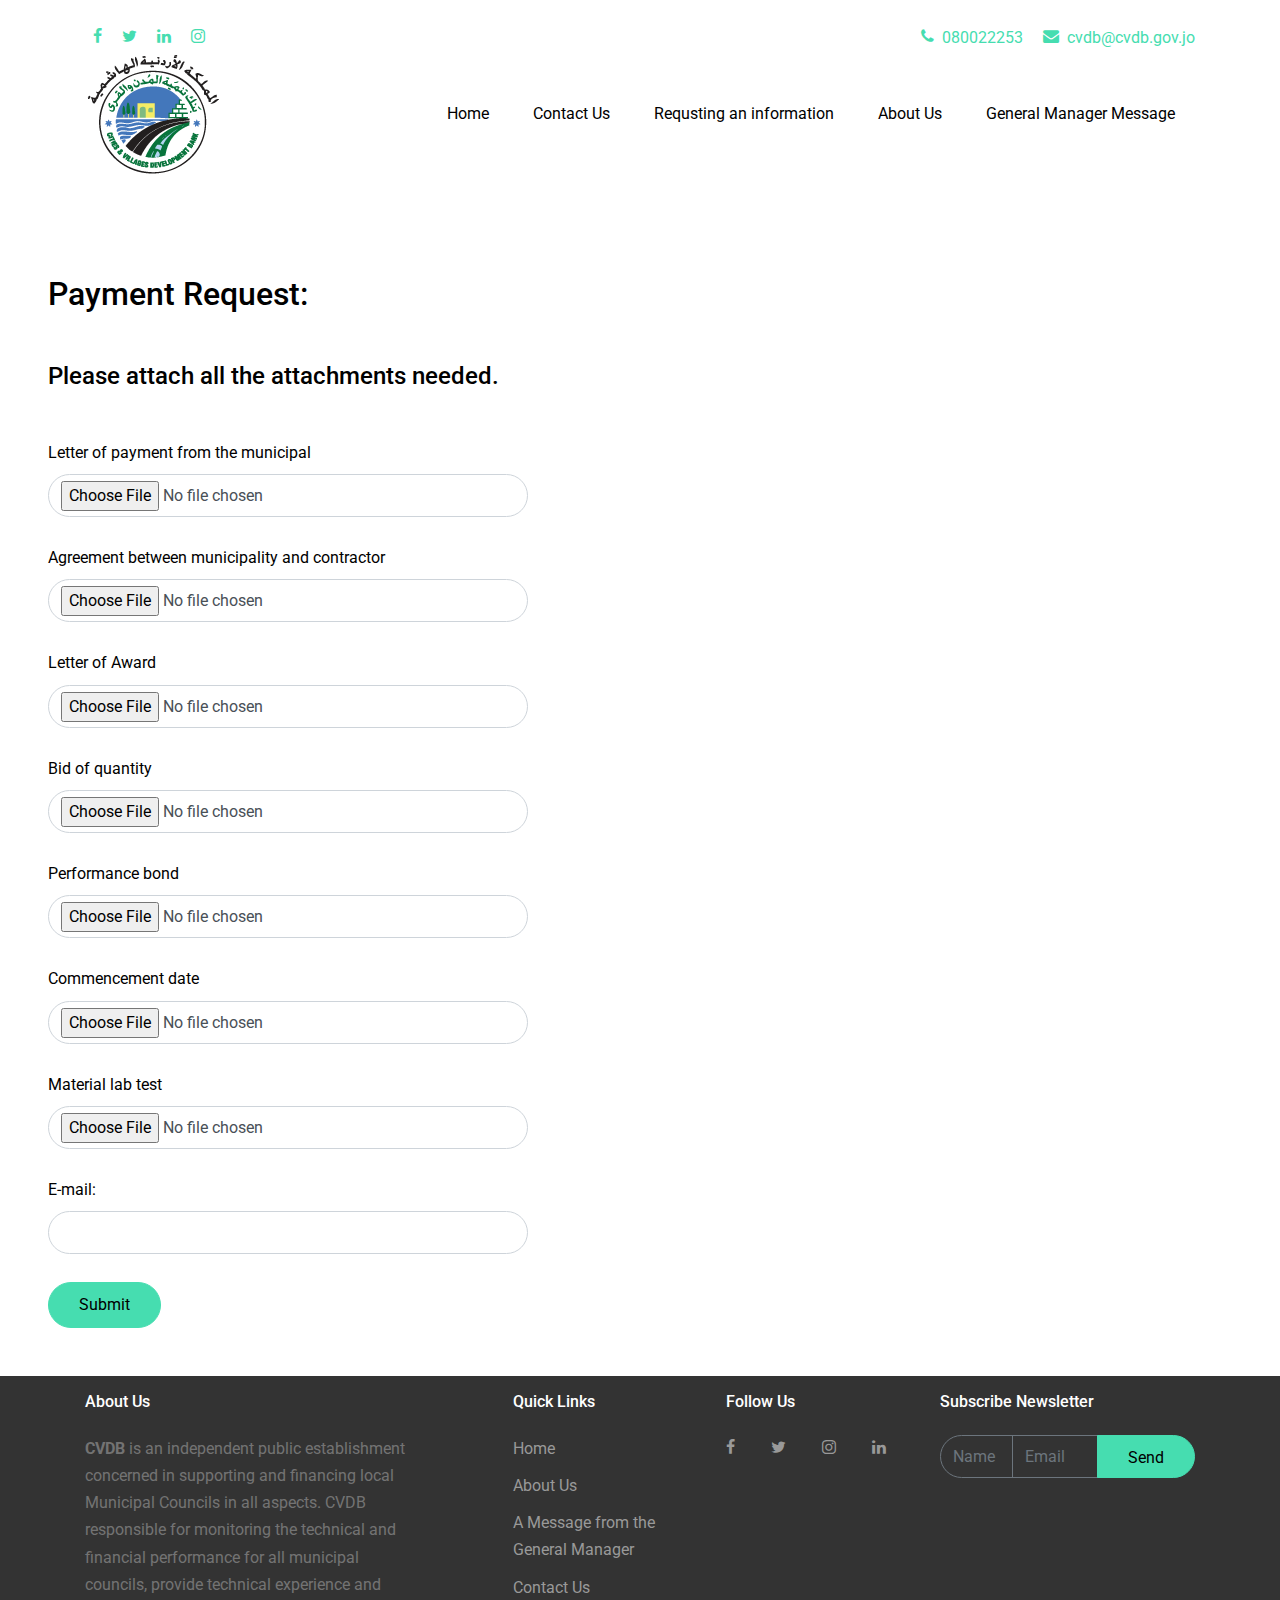
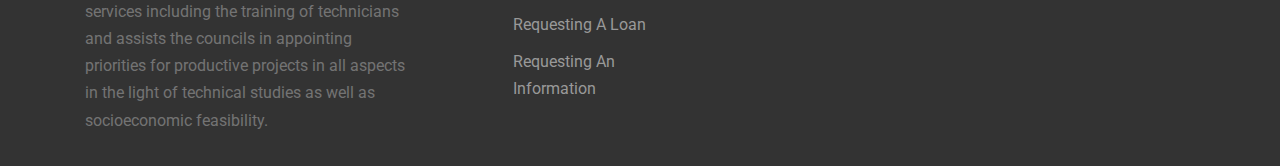
<file: consula/pay_reqst.html>
<!DOCTYPE html>
<html lang="en">

    <head>
        <title>CVDB &mdash; Loan</title>
        <meta charset="utf-8">
        <meta name="viewport" content="width=device-width, initial-scale=1, shrink-to-fit=no">

        <link href="https://fonts.googleapis.com/css?family=Roboto:300,400,900" rel="stylesheet">
        <link rel="stylesheet" href="fonts/icomoon/style.css">

        <link rel="stylesheet" href="css/bootstrap.min.css">
        <link rel="stylesheet" href="css/jquery-ui.css">
        <link rel="stylesheet" href="css/owl.carousel.min.css">
        <link rel="stylesheet" href="css/owl.theme.default.min.css">
        <link rel="stylesheet" href="css/owl.theme.default.min.css">

        <link rel="stylesheet" href="css/jquery.fancybox.min.css">

        <link rel="stylesheet" href="css/bootstrap-datepicker.css">

        <link rel="stylesheet" href="fonts/flaticon/font/flaticon.css">

        <link rel="stylesheet" href="css/aos.css">

        <link rel="stylesheet" href="css/style.css">
        <link rel="shortcut icon" type="image/x-icon" href="images/favicon.ico">
   
    </head>
    <header class="site-navbar py-4 bg-white js-sticky-header site-navbar-target" role="banner">
        <div class="container">
            <div class="row">
                <div class="col-6 text-left">
                    <ul class="social-media">
                        <li><a href="https://www.facebook.com/cvdbjo/" class="p-2"><span
                                    class="icon-facebook"></span></a></li>
                        <li><a href="https://twitter.com/cvdbjo?lang=en" class="p-2"><span
                                    class="icon-twitter"></span></a></li>
                        <li><a href="https://jo.linkedin.com/company/cities-villages-development-bank"
                                class="p-2"><span class="icon-linkedin"></span></a></li>
                        <li><a href="https://www.instagram.com/cvdbjo/" class="p-2"><span
                                    class="icon-instagram"></span></a></li>
                    </ul>
                </div>
                <div class="col-6">
                    <p class="mb-0 float-right">
                        <span class="mr-3"><a href="tel://#"> <span class="icon-phone mr-2"></span><span
                                    class="d-none d-lg-inline-block">080022253</span></a></span>
                        <span><a href="#"><span class="icon-envelope mr-2"></span><span
                                    class="d-none d-lg-inline-block">cvdb@cvdb.gov.jo</span></a></span>
                    </p>

                </div>
            </div>
        </div>
        <div class="container">
            <div class="row align-items-center">
                <div class="col-6 col-xl-2">
                    <img src="images/logo.png" alt="logo">
                </div>

                <div class="col-12 col-md-10 d-none d-xl-block">
                    <nav class="site-navigation position-relative text-right" role="navigation">

                        <ul class="site-menu main-menu js-clone-nav mr-auto d-none d-lg-block">
                            <li><a href="index.html" class="nav-link">Home</a></li>
                            <li><a href="contanctus.html" class="nav-link">Contact Us</a></li>
                            <li><a href="info.html" class="nav-link">Requsting an information</a></li>
                            <li><a href="AboutUs.html" class="nav-link">About Us</a></li>
                            <li><a href="gen_manager.html" class="nav-link">General Manager Message</a></li>

                        </ul>
                    </nav>
                </div>


                <div class="col-6 d-inline-block d-xl-none ml-md-0 py-3" style="position: relative; top: 3px;"><a
                        href="#" class="site-menu-toggle js-menu-toggle text-black float-right"><span
                            class="icon-menu h3"></span></a></div>

            </div>
        </div>

    </header>

<br>
<body>
    <form action="#" class="p-5 bg-white" style="width: 45%;" class="container">
        <h2 class="h2 text-black mb-5">Payment Request:</h2>
        <h4 class="h4 text-black mb-5">Please attach all the attachments needed.</h4>
    
        <label class="text-black" for="ltrMnc">Letter of payment from the municipal</label> <br>
        <input class="form-control" type="file" id="ltrMnc" name="ltrMnc"  required><br>

        <label class="text-black" for="agree">Agreement between municipality and contractor</label> <br>
        <input class="form-control" type="file" id="agree" name="agree"  required><br>
    
        <label class="text-black" for="award">Letter of Award</label> <br>
        <input class="form-control" type="file" id="award" name="award"  required><br>
    
        <label class="text-black" for="qnt">Bid of quantity</label> <br>
        <input class="form-control" type="file" id="qnt" name="qnt"  required><br>
    
        <label class="text-black" for="perf">Performance bond</label> <br>
        <input class="form-control" type="file" id="perf" name="perf"  required><br>

        <label class="text-black" for="comnc">Commencement date</label> <br>
        <input class="form-control" type="file" id="comnc" name="comnc"  required><br>

        <label class="text-black" for="test">Material lab test </label> <br>
        <input class="form-control" type="file" id="test" name="test"  required><br>
    
        <label class="text-black" for="email">E-mail:</label><br>
        <input class="form-control" type="text" id="email" name="email" required><br>
        <input href="mailto:ask@cvdb.gov.jo" type="submit" value="Submit" class="btn btn-primary btn-md text-black">
     
    
    
    
    
    </form>







</body>



<footer class="site-footer">
    <div class="container">
        <div class="row">
            <div class="col-md-9">
                <div class="row">
                    <div class="col-md-5">
                        <h2 class="footer-heading mb-4">About Us</h2>
                        <p><strong>CVDB</strong> is an independent public establishment concerned in supporting and
                            financing local
                            Municipal Councils in
                            all aspects.
                            CVDB responsible for monitoring the technical and financial performance for all
                            municipal councils, provide
                            technical experience and services including the training of technicians and assists the
                            councils in
                            appointing priorities for productive projects in all aspects in the light of technical
                            studies as well as
                            socioeconomic feasibility.</p>
                    </div>
                    <div class="col-md-3 ml-auto">
                        <h2 class="footer-heading mb-4">Quick Links</h2>
                        <ul class="list-unstyled">
                            <li><a href="index.html">Home</a></li>
                            <li><a href="AboutUs.html">About Us</a></li>
                            <li><a href="gen_manager.html">A Message from the General Manager</a></li>
                            <li><a href="contanctus.html">Contact Us</a></li>
                            <li><a href="laon.html">Requesting A Loan</a></li>
                            <li><a href="info.html">Requesting An Information</a></li>
                        </ul>
                    </div>
                    <div class="col-md-3">
                        <h2 class="footer-heading mb-4">Follow Us</h2>
                        <a href="https://www.facebook.com/cvdbjo/" class="pl-0 pr-3"><span
                                class="icon-facebook"></span></a>
                        <a href="https://twitter.com/cvdbjo?lang=en" class="pl-3 pr-3"><span
                                class="icon-twitter"></span></a>
                        <a href="https://www.instagram.com/cvdbjo/" class="pl-3 pr-3"><span
                                class="icon-instagram"></span></a>
                        <a href="https://jo.linkedin.com/company/cities-villages-development-bank"
                            class="pl-3 pr-3"><span class="icon-linkedin"></span></a>
                    </div>
                </div>
            </div>
            <div class="col-md-3">
                <h2 class="footer-heading mb-4">Subscribe Newsletter</h2>
                <form action="#" method="post" class="footer-subscribe">
                    <div class="input-group mb-3">
                        <input type="text" class="form-control border-secondary text-white bg-transparent"
                            placeholder="Name" aria-label="Enter name" aria-describedby="button-addon2"
                            style="width:25%">
                        <input type="text" class="form-control border-secondary text-white bg-transparent"
                            placeholder="Email" aria-label="Enter Email" aria-describedby="button-addon2"
                            style="width:30%">
                        <div class="input-group-append">
                            <button class="btn btn-primary text-black" type="button"
                                id="button-addon2">Send</button>
                        </div>
                    </div>
                </form>
            </div>
        </div>
        
    </div>
</footer>


</html>
</file>
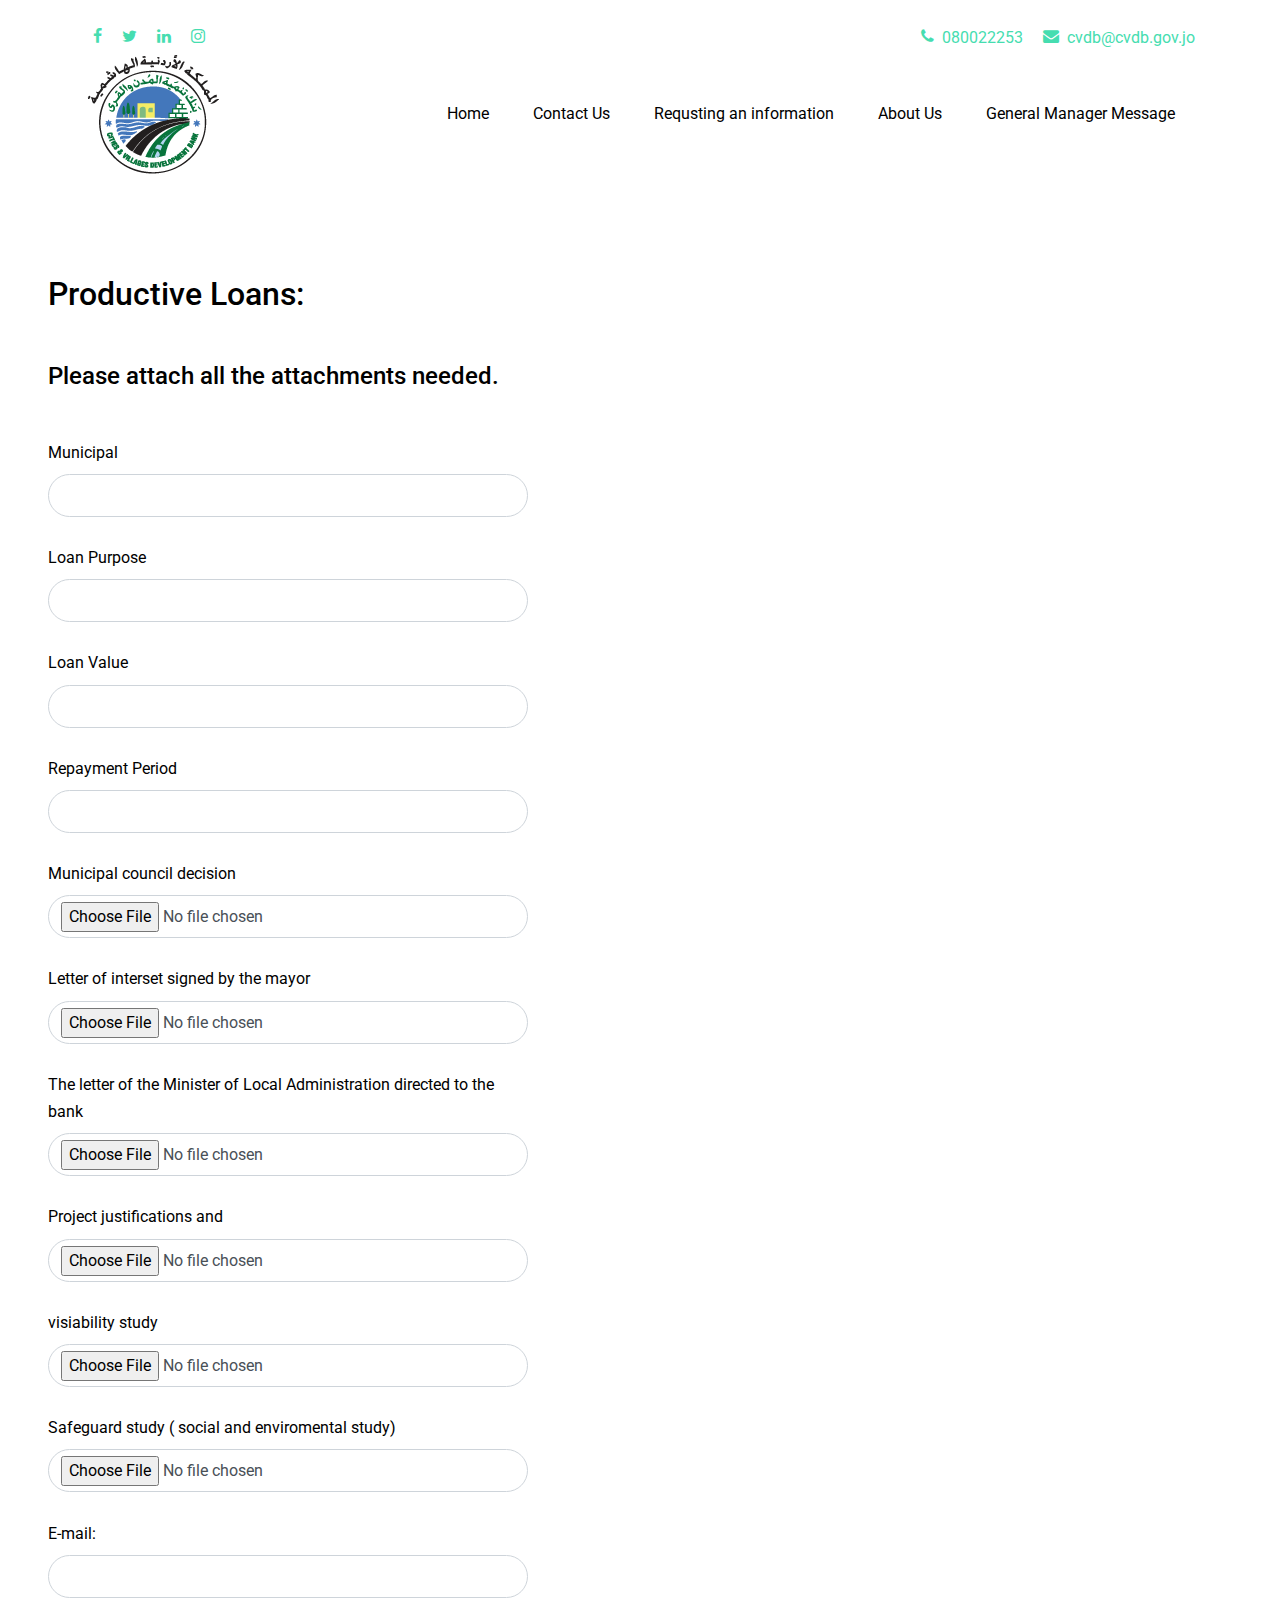
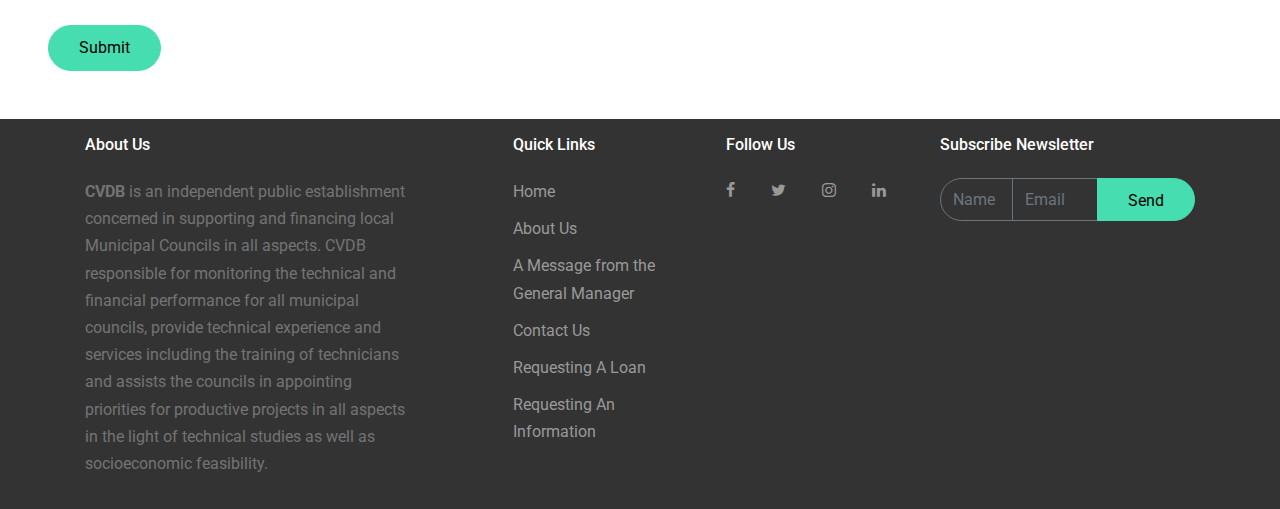
<file: consula/prodloan.html>
<!DOCTYPE html>
<html lang="en">

    <head>
        <title>CVDB &mdash; Loan</title>
        <meta charset="utf-8">
        <meta name="viewport" content="width=device-width, initial-scale=1, shrink-to-fit=no">

        <link href="https://fonts.googleapis.com/css?family=Roboto:300,400,900" rel="stylesheet">
        <link rel="stylesheet" href="fonts/icomoon/style.css">

        <link rel="stylesheet" href="css/bootstrap.min.css">
        <link rel="stylesheet" href="css/jquery-ui.css">
        <link rel="stylesheet" href="css/owl.carousel.min.css">
        <link rel="stylesheet" href="css/owl.theme.default.min.css">
        <link rel="stylesheet" href="css/owl.theme.default.min.css">

        <link rel="stylesheet" href="css/jquery.fancybox.min.css">

        <link rel="stylesheet" href="css/bootstrap-datepicker.css">

        <link rel="stylesheet" href="fonts/flaticon/font/flaticon.css">

        <link rel="stylesheet" href="css/aos.css">

        <link rel="stylesheet" href="css/style.css">
        <link rel="shortcut icon" type="image/x-icon" href="images/favicon.ico">
   
    </head>
    <header class="site-navbar py-4 bg-white js-sticky-header site-navbar-target" role="banner">
        <div class="container">
            <div class="row">
                <div class="col-6 text-left">
                    <ul class="social-media">
                        <li><a href="https://www.facebook.com/cvdbjo/" class="p-2"><span
                                    class="icon-facebook"></span></a></li>
                        <li><a href="https://twitter.com/cvdbjo?lang=en" class="p-2"><span
                                    class="icon-twitter"></span></a></li>
                        <li><a href="https://jo.linkedin.com/company/cities-villages-development-bank"
                                class="p-2"><span class="icon-linkedin"></span></a></li>
                        <li><a href="https://www.instagram.com/cvdbjo/" class="p-2"><span
                                    class="icon-instagram"></span></a></li>
                    </ul>
                </div>
                <div class="col-6">
                    <p class="mb-0 float-right">
                        <span class="mr-3"><a href="tel://#"> <span class="icon-phone mr-2"></span><span
                                    class="d-none d-lg-inline-block">080022253</span></a></span>
                        <span><a href="#"><span class="icon-envelope mr-2"></span><span
                                    class="d-none d-lg-inline-block">cvdb@cvdb.gov.jo</span></a></span>
                    </p>

                </div>
            </div>
        </div>
        <div class="container">
            <div class="row align-items-center">
                <div class="col-6 col-xl-2">
                    <img src="images/logo.png" alt="logo">
                </div>

                <div class="col-12 col-md-10 d-none d-xl-block">
                    <nav class="site-navigation position-relative text-right" role="navigation">

                        <ul class="site-menu main-menu js-clone-nav mr-auto d-none d-lg-block">
                            <li><a href="index.html" class="nav-link">Home</a></li>
                            <li><a href="contanctus.html" class="nav-link">Contact Us</a></li>
                            <li><a href="info.html" class="nav-link">Requsting an information</a></li>
                            <li><a href="AboutUs.html" class="nav-link">About Us</a></li>
                            <li><a href="gen_manager.html" class="nav-link">General Manager Message</a></li>

                        </ul>
                    </nav>
                </div>


                <div class="col-6 d-inline-block d-xl-none ml-md-0 py-3" style="position: relative; top: 3px;"><a
                        href="#" class="site-menu-toggle js-menu-toggle text-black float-right"><span
                            class="icon-menu h3"></span></a></div>

            </div>
        </div>

    </header>

<br>
<body>
    <form action="#" class="p-5 bg-white" style="width: 45%;" class="container">
        <h2 class="h2 text-black mb-5">Productive Loans:</h2>
        <h4 class="h4 text-black mb-5">Please attach all the attachments needed.</h4>

       <label class="text-black" for="munc">Municipal</label><br>
       <input class="form-control" type="text" name="munc" id="munc" required><br>

       <label class="text-black" for="purpose">Loan Purpose</label><br>
       <input class="form-control" type="text" name="purpose" id="purpose" required><br>

       <label class="text-black" for="val">Loan Value</label><br>
       <input class="form-control" type="text" name="val" id="val" required><br>

       <label class="text-black" for="repay">Repayment Period</label><br>
       <input class="form-control" type="text" name="repay" id="repay" required><br>

       <label class="text-black" for="MncCouncil">Municipal council decision </label> <br>
       <input class="form-control" type="file" id="MncCouncil" name="MncCouncil"  required><br>

       <label class="text-black" for="mayLtr">Letter of interset signed by the mayor</label> <br>
       <input class="form-control" type="file" id="mayLtr" name="mayLtr"  required><br>

       <label class="text-black" for="mnstrLtr">The letter of the Minister of Local Administration directed to the bank</label> <br>
       <input class="form-control" type="file" id="mnstrLtr" name="mnstrLtr"  required><br>

       <label class="text-black" for="justf">Project justifications  and </label> <br>
       <input class="form-control" type="file" id="justification" name="justf"  required><br>
       <label class="text-black" for="visip">visiability study</label> <br>
       <input class="form-control" type="file" id="visiability" name="visip"  required><br>
       <label class="text-black" for="safeguard">Safeguard  study ( social and enviromental study)</label> <br>
       <input class="form-control" type="file" id="safeguard" name="safeguard"  required><br>
       
       <label class="text-black" for="email">E-mail:</label><br>
       <input class="form-control" type="text" id="email" name="email" required><br>
       <input href="mailto:ask@cvdb.gov.jo" type="submit" value="Submit" class="btn btn-primary btn-md text-black">
    
    </form>






</body>


<footer class="site-footer">
    <div class="container">
        <div class="row">
            <div class="col-md-9">
                <div class="row">
                    <div class="col-md-5">
                        <h2 class="footer-heading mb-4">About Us</h2>
                        <p><strong>CVDB</strong> is an independent public establishment concerned in supporting and
                            financing local
                            Municipal Councils in
                            all aspects.
                            CVDB responsible for monitoring the technical and financial performance for all
                            municipal councils, provide
                            technical experience and services including the training of technicians and assists the
                            councils in
                            appointing priorities for productive projects in all aspects in the light of technical
                            studies as well as
                            socioeconomic feasibility.</p>
                    </div>
                    <div class="col-md-3 ml-auto">
                        <h2 class="footer-heading mb-4">Quick Links</h2>
                        <ul class="list-unstyled">
                            <li><a href="index.html">Home</a></li>
                            <li><a href="AboutUs.html">About Us</a></li>
                            <li><a href="gen_manager.html">A Message from the General Manager</a></li>
                            <li><a href="contanctus.html">Contact Us</a></li>
                            <li><a href="laon.html">Requesting A Loan</a></li>
                            <li><a href="info.html">Requesting An Information</a></li>
                        </ul>
                    </div>
                    <div class="col-md-3">
                        <h2 class="footer-heading mb-4">Follow Us</h2>
                        <a href="https://www.facebook.com/cvdbjo/" class="pl-0 pr-3"><span
                                class="icon-facebook"></span></a>
                        <a href="https://twitter.com/cvdbjo?lang=en" class="pl-3 pr-3"><span
                                class="icon-twitter"></span></a>
                        <a href="https://www.instagram.com/cvdbjo/" class="pl-3 pr-3"><span
                                class="icon-instagram"></span></a>
                        <a href="https://jo.linkedin.com/company/cities-villages-development-bank"
                            class="pl-3 pr-3"><span class="icon-linkedin"></span></a>
                    </div>
                </div>
            </div>
            <div class="col-md-3">
                <h2 class="footer-heading mb-4">Subscribe Newsletter</h2>
                <form action="#" method="post" class="footer-subscribe">
                    <div class="input-group mb-3">
                        <input type="text" class="form-control border-secondary text-white bg-transparent"
                            placeholder="Name" aria-label="Enter name" aria-describedby="button-addon2"
                            style="width:25%">
                        <input type="text" class="form-control border-secondary text-white bg-transparent"
                            placeholder="Email" aria-label="Enter Email" aria-describedby="button-addon2"
                            style="width:30%">
                        <div class="input-group-append">
                            <button class="btn btn-primary text-black" type="button"
                                id="button-addon2">Send</button>
                        </div>
                    </div>
                </form>
            </div>
        </div>
       
    </div>
</footer>


</html>
</file>
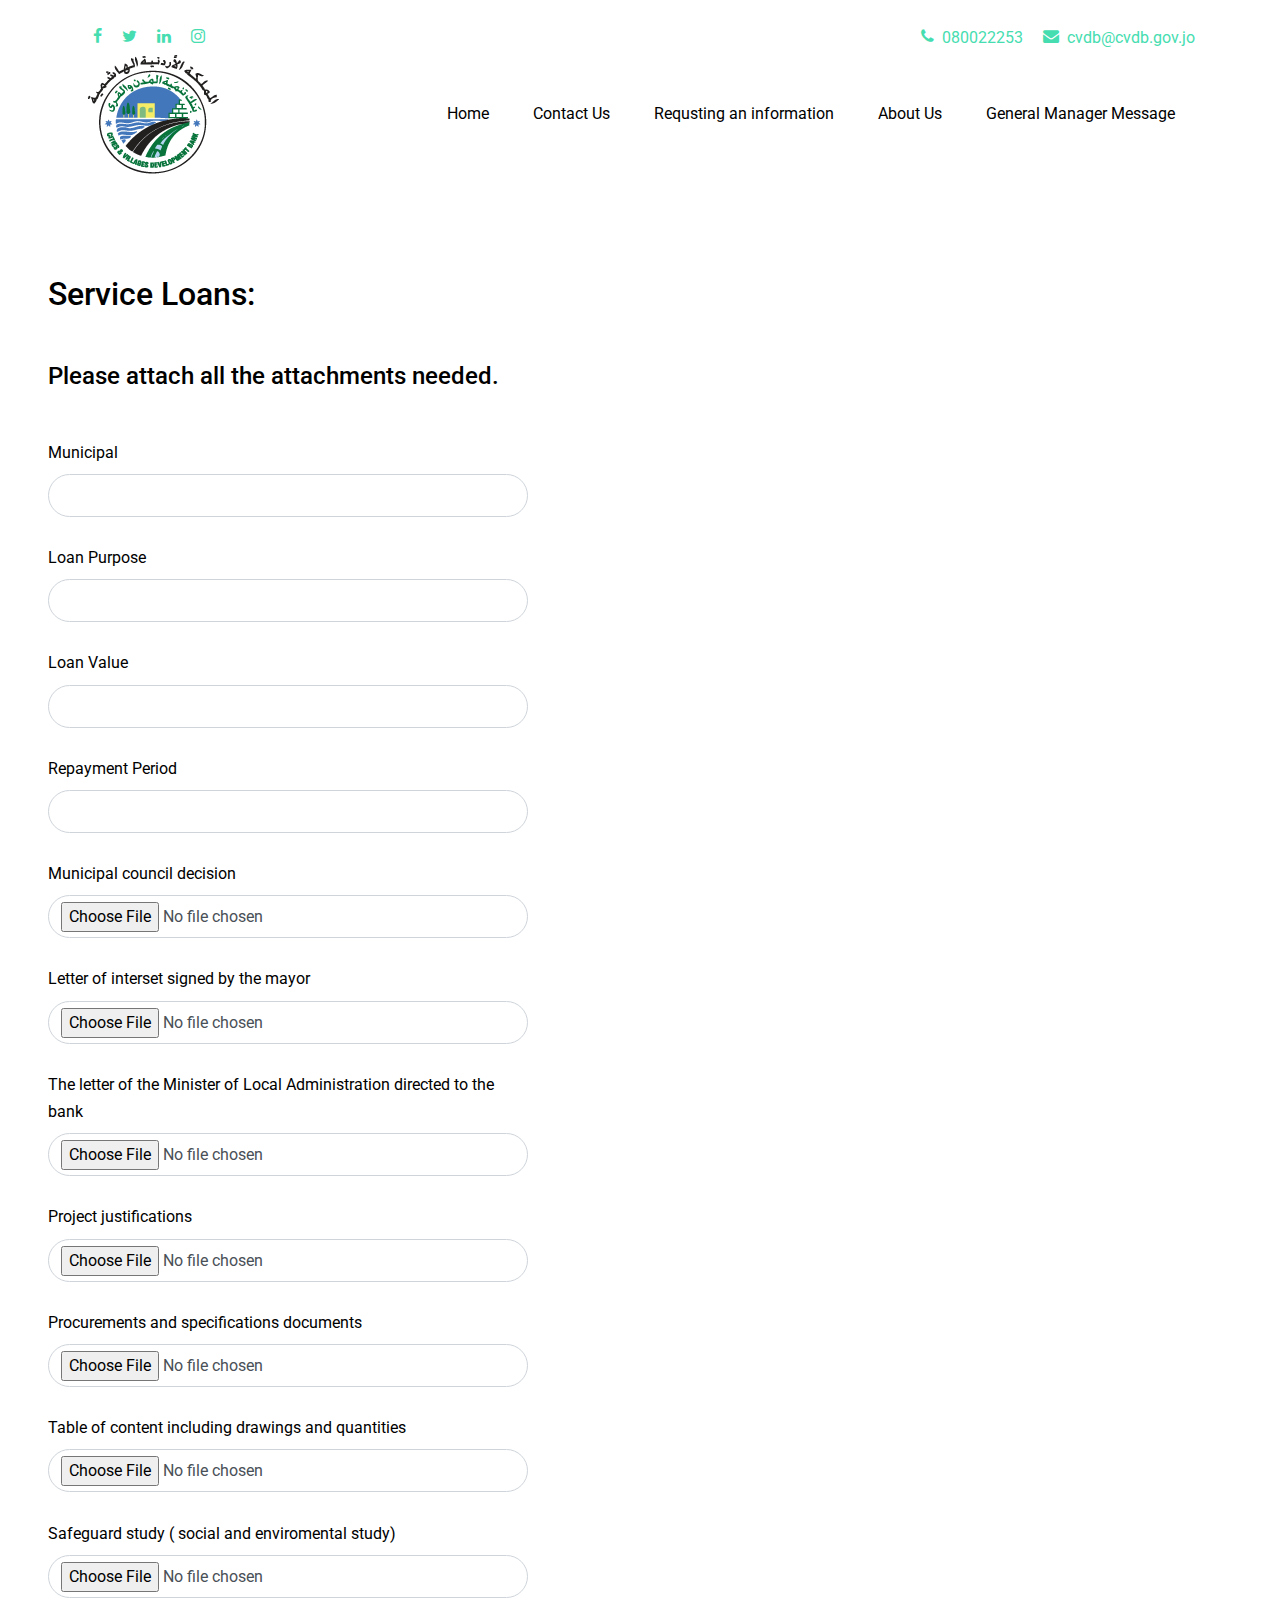
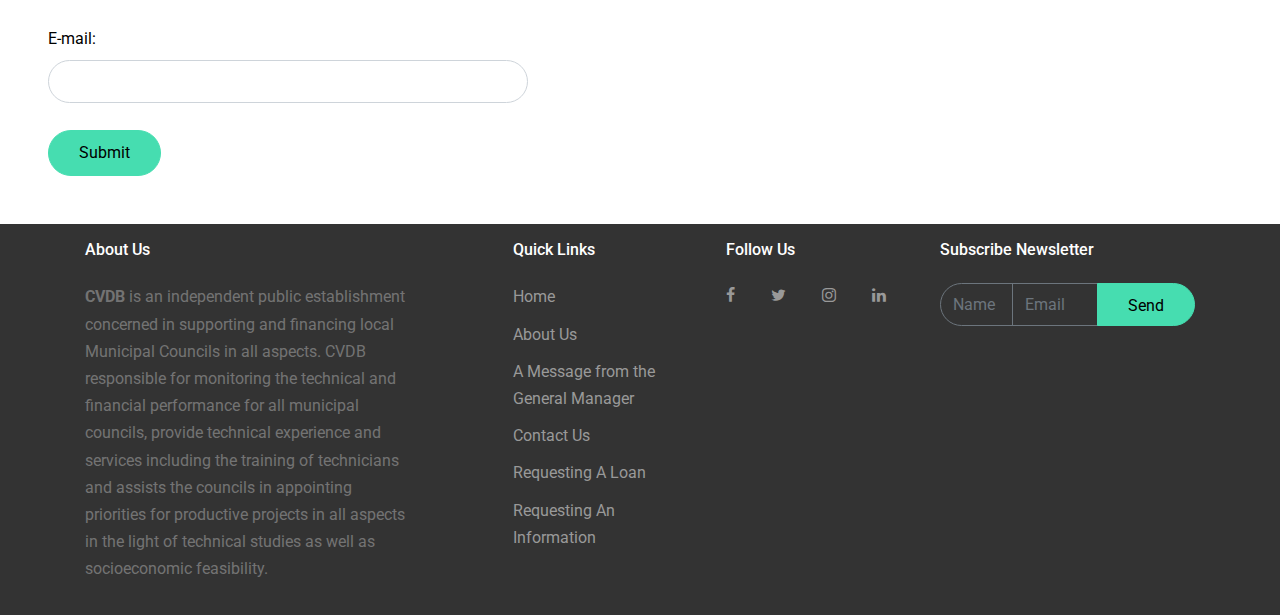
<file: consula/servlaon.html>
<!DOCTYPE html>
<html lang="en">

    <head>
        <title>CVDB &mdash; Loan</title>
        <meta charset="utf-8">
        <meta name="viewport" content="width=device-width, initial-scale=1, shrink-to-fit=no">

        <link href="https://fonts.googleapis.com/css?family=Roboto:300,400,900" rel="stylesheet">
        <link rel="stylesheet" href="fonts/icomoon/style.css">

        <link rel="stylesheet" href="css/bootstrap.min.css">
        <link rel="stylesheet" href="css/jquery-ui.css">
        <link rel="stylesheet" href="css/owl.carousel.min.css">
        <link rel="stylesheet" href="css/owl.theme.default.min.css">
        <link rel="stylesheet" href="css/owl.theme.default.min.css">

        <link rel="stylesheet" href="css/jquery.fancybox.min.css">

        <link rel="stylesheet" href="css/bootstrap-datepicker.css">

        <link rel="stylesheet" href="fonts/flaticon/font/flaticon.css">

        <link rel="stylesheet" href="css/aos.css">

        <link rel="stylesheet" href="css/style.css">
        <link rel="shortcut icon" type="image/x-icon" href="images/favicon.ico">
   
    </head>
    <header class="site-navbar py-4 bg-white js-sticky-header site-navbar-target" role="banner">
        <div class="container">
            <div class="row">
                <div class="col-6 text-left">
                    <ul class="social-media">
                        <li><a href="https://www.facebook.com/cvdbjo/" class="p-2"><span
                                    class="icon-facebook"></span></a></li>
                        <li><a href="https://twitter.com/cvdbjo?lang=en" class="p-2"><span
                                    class="icon-twitter"></span></a></li>
                        <li><a href="https://jo.linkedin.com/company/cities-villages-development-bank"
                                class="p-2"><span class="icon-linkedin"></span></a></li>
                        <li><a href="https://www.instagram.com/cvdbjo/" class="p-2"><span
                                    class="icon-instagram"></span></a></li>
                    </ul>
                </div>
                <div class="col-6">
                    <p class="mb-0 float-right">
                        <span class="mr-3"><a href="tel://#"> <span class="icon-phone mr-2"></span><span
                                    class="d-none d-lg-inline-block">080022253</span></a></span>
                        <span><a href="#"><span class="icon-envelope mr-2"></span><span
                                    class="d-none d-lg-inline-block">cvdb@cvdb.gov.jo</span></a></span>
                    </p>

                </div>
            </div>
        </div>
        <div class="container">
            <div class="row align-items-center">
                <div class="col-6 col-xl-2">
                    <img src="images/logo.png" alt="logo">
                </div>

                <div class="col-12 col-md-10 d-none d-xl-block">
                    <nav class="site-navigation position-relative text-right" role="navigation">

                        <ul class="site-menu main-menu js-clone-nav mr-auto d-none d-lg-block">
                            <li><a href="index.html" class="nav-link">Home</a></li>
                            <li><a href="contanctus.html" class="nav-link">Contact Us</a></li>
                            <li><a href="info.html" class="nav-link">Requsting an information</a></li>
                            <li><a href="AboutUs.html" class="nav-link">About Us</a></li>
                            <li><a href="gen_manager.html" class="nav-link">General Manager Message</a></li>

                        </ul>
                    </nav>
                </div>


                <div class="col-6 d-inline-block d-xl-none ml-md-0 py-3" style="position: relative; top: 3px;"><a
                        href="#" class="site-menu-toggle js-menu-toggle text-black float-right"><span
                            class="icon-menu h3"></span></a></div>

            </div>
        </div>

    </header>

<br>
<body>
    <form action="#" class="p-5 bg-white" style="width: 45%;" class="container">
        <h2 class="h2 text-black mb-5">Service Loans:</h2>
        <h4 class="h4 text-black mb-5">Please attach all the attachments needed.</h4>

       <label class="text-black" for="munc">Municipal</label><br>
       <input class="form-control" type="text" name="munc" id="munc" required><br>

       <label class="text-black" for="purpose">Loan Purpose</label><br>
       <input class="form-control" type="text" name="purpose" id="purpose" required><br>

       <label class="text-black" for="val">Loan Value</label><br>
       <input class="form-control" type="text" name="val" id="val" required><br>

       <label class="text-black" for="repay">Repayment Period</label><br>
       <input class="form-control" type="text" name="repay" id="repay" required><br>

       <label class="text-black" for="MncCouncil">Municipal council decision </label> <br>
       <input class="form-control" type="file" id="MncCouncil" name="MncCouncil"  required><br>

       <label class="text-black" for="mayLtr">Letter of interset signed by the mayor</label> <br>
       <input class="form-control" type="file" id="mayLtr" name="mayLtr"  required><br>

       <label class="text-black" for="mnstrLtr">The letter of the Minister of Local Administration directed to the bank</label> <br>
       <input class="form-control" type="file" id="mnstrLtr" name="mnstrLtr"  required><br>

       <label class="text-black" for="justf">Project justifications </label> <br>
       <input class="form-control" type="file" id="justification" name="justf"  required><br>
       <label class="text-black" for="procurements">Procurements and specifications documents</label> <br>
       <input class="form-control" type="file" id="procurements" name="procurements"  required><br>
       <label class="text-black" for="content">Table of content including drawings and quantities</label> <br>
       <input class="form-control" type="file" id="content" name="content"  required><br>
       <label class="text-black" for="safeguard">Safeguard  study ( social and enviromental study)</label> <br>
       <input class="form-control" type="file" id="safeguard" name="safeguard" required><br>
       
       <label class="text-black" for="email">E-mail:</label><br>
       <input class="form-control" type="text" id="email" name="email" required><br>
       <input href="mailto:ask@cvdb.gov.jo" type="submit" value="Submit" class="btn btn-primary btn-md text-black">
    
    
    
    </form>







</body>





<footer class="site-footer">
    <div class="container">
        <div class="row">
            <div class="col-md-9">
                <div class="row">
                    <div class="col-md-5">
                        <h2 class="footer-heading mb-4">About Us</h2>
                        <p><strong>CVDB</strong> is an independent public establishment concerned in supporting and
                            financing local
                            Municipal Councils in
                            all aspects.
                            CVDB responsible for monitoring the technical and financial performance for all
                            municipal councils, provide
                            technical experience and services including the training of technicians and assists the
                            councils in
                            appointing priorities for productive projects in all aspects in the light of technical
                            studies as well as
                            socioeconomic feasibility.</p>
                    </div>
                    <div class="col-md-3 ml-auto">
                        <h2 class="footer-heading mb-4">Quick Links</h2>
                        <ul class="list-unstyled">
                            <li><a href="index.html">Home</a></li>
                            <li><a href="AboutUs.html">About Us</a></li>
                            <li><a href="gen_manager.html">A Message from the General Manager</a></li>
                            <li><a href="contanctus.html">Contact Us</a></li>
                            <li><a href="laon.html">Requesting A Loan</a></li>
                            <li><a href="info.html">Requesting An Information</a></li>
                        </ul>
                    </div>
                    <div class="col-md-3">
                        <h2 class="footer-heading mb-4">Follow Us</h2>
                        <a href="https://www.facebook.com/cvdbjo/" class="pl-0 pr-3"><span
                                class="icon-facebook"></span></a>
                        <a href="https://twitter.com/cvdbjo?lang=en" class="pl-3 pr-3"><span
                                class="icon-twitter"></span></a>
                        <a href="https://www.instagram.com/cvdbjo/" class="pl-3 pr-3"><span
                                class="icon-instagram"></span></a>
                        <a href="https://jo.linkedin.com/company/cities-villages-development-bank"
                            class="pl-3 pr-3"><span class="icon-linkedin"></span></a>
                    </div>
                </div>
            </div>
            <div class="col-md-3">
                <h2 class="footer-heading mb-4">Subscribe Newsletter</h2>
                <form action="#" method="post" class="footer-subscribe">
                    <div class="input-group mb-3">
                        <input type="text" class="form-control border-secondary text-white bg-transparent"
                            placeholder="Name" aria-label="Enter name" aria-describedby="button-addon2"
                            style="width:25%">
                        <input type="text" class="form-control border-secondary text-white bg-transparent"
                            placeholder="Email" aria-label="Enter Email" aria-describedby="button-addon2"
                            style="width:30%">
                        <div class="input-group-append">
                            <button class="btn btn-primary text-black" type="button"
                                id="button-addon2">Send</button>
                        </div>
                    </div>
                </form>
            </div>
        </div>
     
    </div>
</footer>


</html>
</file>
<file: consula/fonts/icomoon/style.css>
@font-face {
  font-family: 'icomoon';
  src:  url('fonts/icomoon.eot?10si43');
  src:  url('fonts/icomoon.eot?10si43#iefix') format('embedded-opentype'),
    url('fonts/icomoon.ttf?10si43') format('truetype'),
    url('fonts/icomoon.woff?10si43') format('woff'),
    url('fonts/icomoon.svg?10si43#icomoon') format('svg');
  font-weight: normal;
  font-style: normal;
}

[class^="icon-"], [class*=" icon-"] {
  /* use !important to prevent issues with browser extensions that change fonts */
  font-family: 'icomoon' !important;
  speak: none;
  font-style: normal;
  font-weight: normal;
  font-variant: normal;
  text-transform: none;
  line-height: 1;

  /* Better Font Rendering =========== */
  -webkit-font-smoothing: antialiased;
  -moz-osx-font-smoothing: grayscale;
}

.icon-asterisk:before {
  content: "\f069";
}
.icon-plus:before {
  content: "\f067";
}
.icon-question:before {
  content: "\f128";
}
.icon-minus:before {
  content: "\f068";
}
.icon-glass:before {
  content: "\f000";
}
.icon-music:before {
  content: "\f001";
}
.icon-search:before {
  content: "\f002";
}
.icon-envelope-o:before {
  content: "\f003";
}
.icon-heart:before {
  content: "\f004";
}
.icon-star:before {
  content: "\f005";
}
.icon-star-o:before {
  content: "\f006";
}
.icon-user:before {
  content: "\f007";
}
.icon-film:before {
  content: "\f008";
}
.icon-th-large:before {
  content: "\f009";
}
.icon-th:before {
  content: "\f00a";
}
.icon-th-list:before {
  content: "\f00b";
}
.icon-check:before {
  content: "\f00c";
}
.icon-close:before {
  content: "\f00d";
}
.icon-remove:before {
  content: "\f00d";
}
.icon-times:before {
  content: "\f00d";
}
.icon-search-plus:before {
  content: "\f00e";
}
.icon-search-minus:before {
  content: "\f010";
}
.icon-power-off:before {
  content: "\f011";
}
.icon-signal:before {
  content: "\f012";
}
.icon-cog:before {
  content: "\f013";
}
.icon-gear:before {
  content: "\f013";
}
.icon-trash-o:before {
  content: "\f014";
}
.icon-home:before {
  content: "\f015";
}
.icon-file-o:before {
  content: "\f016";
}
.icon-clock-o:before {
  content: "\f017";
}
.icon-road:before {
  content: "\f018";
}
.icon-download:before {
  content: "\f019";
}
.icon-arrow-circle-o-down:before {
  content: "\f01a";
}
.icon-arrow-circle-o-up:before {
  content: "\f01b";
}
.icon-inbox:before {
  content: "\f01c";
}
.icon-play-circle-o:before {
  content: "\f01d";
}
.icon-repeat:before {
  content: "\f01e";
}
.icon-rotate-right:before {
  content: "\f01e";
}
.icon-refresh:before {
  content: "\f021";
}
.icon-list-alt:before {
  content: "\f022";
}
.icon-lock:before {
  content: "\f023";
}
.icon-flag:before {
  content: "\f024";
}
.icon-headphones:before {
  content: "\f025";
}
.icon-volume-off:before {
  content: "\f026";
}
.icon-volume-down:before {
  content: "\f027";
}
.icon-volume-up:before {
  content: "\f028";
}
.icon-qrcode:before {
  content: "\f029";
}
.icon-barcode:before {
  content: "\f02a";
}
.icon-tag:before {
  content: "\f02b";
}
.icon-tags:before {
  content: "\f02c";
}
.icon-book:before {
  content: "\f02d";
}
.icon-bookmark:before {
  content: "\f02e";
}
.icon-print:before {
  content: "\f02f";
}
.icon-camera:before {
  content: "\f030";
}
.icon-font:before {
  content: "\f031";
}
.icon-bold:before {
  content: "\f032";
}
.icon-italic:before {
  content: "\f033";
}
.icon-text-height:before {
  content: "\f034";
}
.icon-text-width:before {
  content: "\f035";
}
.icon-align-left:before {
  content: "\f036";
}
.icon-align-center:before {
  content: "\f037";
}
.icon-align-right:before {
  content: "\f038";
}
.icon-align-justify:before {
  content: "\f039";
}
.icon-list:before {
  content: "\f03a";
}
.icon-dedent:before {
  content: "\f03b";
}
.icon-outdent:before {
  content: "\f03b";
}
.icon-indent:before {
  content: "\f03c";
}
.icon-video-camera:before {
  content: "\f03d";
}
.icon-image:before {
  content: "\f03e";
}
.icon-photo:before {
  content: "\f03e";
}
.icon-picture-o:before {
  content: "\f03e";
}
.icon-pencil:before {
  content: "\f040";
}
.icon-map-marker:before {
  content: "\f041";
}
.icon-adjust:before {
  content: "\f042";
}
.icon-tint:before {
  content: "\f043";
}
.icon-edit:before {
  content: "\f044";
}
.icon-pencil-square-o:before {
  content: "\f044";
}
.icon-share-square-o:before {
  content: "\f045";
}
.icon-check-square-o:before {
  content: "\f046";
}
.icon-arrows:before {
  content: "\f047";
}
.icon-step-backward:before {
  content: "\f048";
}
.icon-fast-backward:before {
  content: "\f049";
}
.icon-backward:before {
  content: "\f04a";
}
.icon-play:before {
  content: "\f04b";
}
.icon-pause:before {
  content: "\f04c";
}
.icon-stop:before {
  content: "\f04d";
}
.icon-forward:before {
  content: "\f04e";
}
.icon-fast-forward:before {
  content: "\f050";
}
.icon-step-forward:before {
  content: "\f051";
}
.icon-eject:before {
  content: "\f052";
}
.icon-chevron-left:before {
  content: "\f053";
}
.icon-chevron-right:before {
  content: "\f054";
}
.icon-plus-circle:before {
  content: "\f055";
}
.icon-minus-circle:before {
  content: "\f056";
}
.icon-times-circle:before {
  content: "\f057";
}
.icon-check-circle:before {
  content: "\f058";
}
.icon-question-circle:before {
  content: "\f059";
}
.icon-info-circle:before {
  content: "\f05a";
}
.icon-crosshairs:before {
  content: "\f05b";
}
.icon-times-circle-o:before {
  content: "\f05c";
}
.icon-check-circle-o:before {
  content: "\f05d";
}
.icon-ban:before {
  content: "\f05e";
}
.icon-arrow-left:before {
  content: "\f060";
}
.icon-arrow-right:before {
  content: "\f061";
}
.icon-arrow-up:before {
  content: "\f062";
}
.icon-arrow-down:before {
  content: "\f063";
}
.icon-mail-forward:before {
  content: "\f064";
}
.icon-share:before {
  content: "\f064";
}
.icon-expand:before {
  content: "\f065";
}
.icon-compress:before {
  content: "\f066";
}
.icon-exclamation-circle:before {
  content: "\f06a";
}
.icon-gift:before {
  content: "\f06b";
}
.icon-leaf:before {
  content: "\f06c";
}
.icon-fire:before {
  content: "\f06d";
}
.icon-eye:before {
  content: "\f06e";
}
.icon-eye-slash:before {
  content: "\f070";
}
.icon-exclamation-triangle:before {
  content: "\f071";
}
.icon-warning:before {
  content: "\f071";
}
.icon-plane:before {
  content: "\f072";
}
.icon-calendar:before {
  content: "\f073";
}
.icon-random:before {
  content: "\f074";
}
.icon-comment:before {
  content: "\f075";
}
.icon-magnet:before {
  content: "\f076";
}
.icon-chevron-up:before {
  content: "\f077";
}
.icon-chevron-down:before {
  content: "\f078";
}
.icon-retweet:before {
  content: "\f079";
}
.icon-shopping-cart:before {
  content: "\f07a";
}
.icon-folder:before {
  content: "\f07b";
}
.icon-folder-open:before {
  content: "\f07c";
}
.icon-arrows-v:before {
  content: "\f07d";
}
.icon-arrows-h:before {
  content: "\f07e";
}
.icon-bar-chart:before {
  content: "\f080";
}
.icon-bar-chart-o:before {
  content: "\f080";
}
.icon-twitter-square:before {
  content: "\f081";
}
.icon-facebook-square:before {
  content: "\f082";
}
.icon-camera-retro:before {
  content: "\f083";
}
.icon-key:before {
  content: "\f084";
}
.icon-cogs:before {
  content: "\f085";
}
.icon-gears:before {
  content: "\f085";
}
.icon-comments:before {
  content: "\f086";
}
.icon-thumbs-o-up:before {
  content: "\f087";
}
.icon-thumbs-o-down:before {
  content: "\f088";
}
.icon-star-half:before {
  content: "\f089";
}
.icon-heart-o:before {
  content: "\f08a";
}
.icon-sign-out:before {
  content: "\f08b";
}
.icon-linkedin-square:before {
  content: "\f08c";
}
.icon-thumb-tack:before {
  content: "\f08d";
}
.icon-external-link:before {
  content: "\f08e";
}
.icon-sign-in:before {
  content: "\f090";
}
.icon-trophy:before {
  content: "\f091";
}
.icon-github-square:before {
  content: "\f092";
}
.icon-upload:before {
  content: "\f093";
}
.icon-lemon-o:before {
  content: "\f094";
}
.icon-phone:before {
  content: "\f095";
}
.icon-square-o:before {
  content: "\f096";
}
.icon-bookmark-o:before {
  content: "\f097";
}
.icon-phone-square:before {
  content: "\f098";
}
.icon-twitter:before {
  content: "\f099";
}
.icon-facebook:before {
  content: "\f09a";
}
.icon-facebook-f:before {
  content: "\f09a";
}
.icon-github:before {
  content: "\f09b";
}
.icon-unlock:before {
  content: "\f09c";
}
.icon-credit-card:before {
  content: "\f09d";
}
.icon-feed:before {
  content: "\f09e";
}
.icon-rss:before {
  content: "\f09e";
}
.icon-hdd-o:before {
  content: "\f0a0";
}
.icon-bullhorn:before {
  content: "\f0a1";
}
.icon-bell-o:before {
  content: "\f0a2";
}
.icon-certificate:before {
  content: "\f0a3";
}
.icon-hand-o-right:before {
  content: "\f0a4";
}
.icon-hand-o-left:before {
  content: "\f0a5";
}
.icon-hand-o-up:before {
  content: "\f0a6";
}
.icon-hand-o-down:before {
  content: "\f0a7";
}
.icon-arrow-circle-left:before {
  content: "\f0a8";
}
.icon-arrow-circle-right:before {
  content: "\f0a9";
}
.icon-arrow-circle-up:before {
  content: "\f0aa";
}
.icon-arrow-circle-down:before {
  content: "\f0ab";
}
.icon-globe:before {
  content: "\f0ac";
}
.icon-wrench:before {
  content: "\f0ad";
}
.icon-tasks:before {
  content: "\f0ae";
}
.icon-filter:before {
  content: "\f0b0";
}
.icon-briefcase:before {
  content: "\f0b1";
}
.icon-arrows-alt:before {
  content: "\f0b2";
}
.icon-group:before {
  content: "\f0c0";
}
.icon-users:before {
  content: "\f0c0";
}
.icon-chain:before {
  content: "\f0c1";
}
.icon-link:before {
  content: "\f0c1";
}
.icon-cloud:before {
  content: "\f0c2";
}
.icon-flask:before {
  content: "\f0c3";
}
.icon-cut:before {
  content: "\f0c4";
}
.icon-scissors:before {
  content: "\f0c4";
}
.icon-copy:before {
  content: "\f0c5";
}
.icon-files-o:before {
  content: "\f0c5";
}
.icon-paperclip:before {
  content: "\f0c6";
}
.icon-floppy-o:before {
  content: "\f0c7";
}
.icon-save:before {
  content: "\f0c7";
}
.icon-square:before {
  content: "\f0c8";
}
.icon-bars:before {
  content: "\f0c9";
}
.icon-navicon:before {
  content: "\f0c9";
}
.icon-reorder:before {
  content: "\f0c9";
}
.icon-list-ul:before {
  content: "\f0ca";
}
.icon-list-ol:before {
  content: "\f0cb";
}
.icon-strikethrough:before {
  content: "\f0cc";
}
.icon-underline:before {
  content: "\f0cd";
}
.icon-table:before {
  content: "\f0ce";
}
.icon-magic:before {
  content: "\f0d0";
}
.icon-truck:before {
  content: "\f0d1";
}
.icon-pinterest:before {
  content: "\f0d2";
}
.icon-pinterest-square:before {
  content: "\f0d3";
}
.icon-google-plus-square:before {
  content: "\f0d4";
}
.icon-google-plus:before {
  content: "\f0d5";
}
.icon-money:before {
  content: "\f0d6";
}
.icon-caret-down:before {
  content: "\f0d7";
}
.icon-caret-up:before {
  content: "\f0d8";
}
.icon-caret-left:before {
  content: "\f0d9";
}
.icon-caret-right:before {
  content: "\f0da";
}
.icon-columns:before {
  content: "\f0db";
}
.icon-sort:before {
  content: "\f0dc";
}
.icon-unsorted:before {
  content: "\f0dc";
}
.icon-sort-desc:before {
  content: "\f0dd";
}
.icon-sort-down:before {
  content: "\f0dd";
}
.icon-sort-asc:before {
  content: "\f0de";
}
.icon-sort-up:before {
  content: "\f0de";
}
.icon-envelope:before {
  content: "\f0e0";
}
.icon-linkedin:before {
  content: "\f0e1";
}
.icon-rotate-left:before {
  content: "\f0e2";
}
.icon-undo:before {
  content: "\f0e2";
}
.icon-gavel:before {
  content: "\f0e3";
}
.icon-legal:before {
  content: "\f0e3";
}
.icon-dashboard:before {
  content: "\f0e4";
}
.icon-tachometer:before {
  content: "\f0e4";
}
.icon-comment-o:before {
  content: "\f0e5";
}
.icon-comments-o:before {
  content: "\f0e6";
}
.icon-bolt:before {
  content: "\f0e7";
}
.icon-flash:before {
  content: "\f0e7";
}
.icon-sitemap:before {
  content: "\f0e8";
}
.icon-umbrella:before {
  content: "\f0e9";
}
.icon-clipboard:before {
  content: "\f0ea";
}
.icon-paste:before {
  content: "\f0ea";
}
.icon-lightbulb-o:before {
  content: "\f0eb";
}
.icon-exchange:before {
  content: "\f0ec";
}
.icon-cloud-download:before {
  content: "\f0ed";
}
.icon-cloud-upload:before {
  content: "\f0ee";
}
.icon-user-md:before {
  content: "\f0f0";
}
.icon-stethoscope:before {
  content: "\f0f1";
}
.icon-suitcase:before {
  content: "\f0f2";
}
.icon-bell:before {
  content: "\f0f3";
}
.icon-coffee:before {
  content: "\f0f4";
}
.icon-cutlery:before {
  content: "\f0f5";
}
.icon-file-text-o:before {
  content: "\f0f6";
}
.icon-building-o:before {
  content: "\f0f7";
}
.icon-hospital-o:before {
  content: "\f0f8";
}
.icon-ambulance:before {
  content: "\f0f9";
}
.icon-medkit:before {
  content: "\f0fa";
}
.icon-fighter-jet:before {
  content: "\f0fb";
}
.icon-beer:before {
  content: "\f0fc";
}
.icon-h-square:before {
  content: "\f0fd";
}
.icon-plus-square:before {
  content: "\f0fe";
}
.icon-angle-double-left:before {
  content: "\f100";
}
.icon-angle-double-right:before {
  content: "\f101";
}
.icon-angle-double-up:before {
  content: "\f102";
}
.icon-angle-double-down:before {
  content: "\f103";
}
.icon-angle-left:before {
  content: "\f104";
}
.icon-angle-right:before {
  content: "\f105";
}
.icon-angle-up:before {
  content: "\f106";
}
.icon-angle-down:before {
  content: "\f107";
}
.icon-desktop:before {
  content: "\f108";
}
.icon-laptop:before {
  content: "\f109";
}
.icon-tablet:before {
  content: "\f10a";
}
.icon-mobile:before {
  content: "\f10b";
}
.icon-mobile-phone:before {
  content: "\f10b";
}
.icon-circle-o:before {
  content: "\f10c";
}
.icon-quote-left:before {
  content: "\f10d";
}
.icon-quote-right:before {
  content: "\f10e";
}
.icon-spinner:before {
  content: "\f110";
}
.icon-circle:before {
  content: "\f111";
}
.icon-mail-reply:before {
  content: "\f112";
}
.icon-reply:before {
  content: "\f112";
}
.icon-github-alt:before {
  content: "\f113";
}
.icon-folder-o:before {
  content: "\f114";
}
.icon-folder-open-o:before {
  content: "\f115";
}
.icon-smile-o:before {
  content: "\f118";
}
.icon-frown-o:before {
  content: "\f119";
}
.icon-meh-o:before {
  content: "\f11a";
}
.icon-gamepad:before {
  content: "\f11b";
}
.icon-keyboard-o:before {
  content: "\f11c";
}
.icon-flag-o:before {
  content: "\f11d";
}
.icon-flag-checkered:before {
  content: "\f11e";
}
.icon-terminal:before {
  content: "\f120";
}
.icon-code:before {
  content: "\f121";
}
.icon-mail-reply-all:before {
  content: "\f122";
}
.icon-reply-all:before {
  content: "\f122";
}
.icon-star-half-empty:before {
  content: "\f123";
}
.icon-star-half-full:before {
  content: "\f123";
}
.icon-star-half-o:before {
  content: "\f123";
}
.icon-location-arrow:before {
  content: "\f124";
}
.icon-crop:before {
  content: "\f125";
}
.icon-code-fork:before {
  content: "\f126";
}
.icon-chain-broken:before {
  content: "\f127";
}
.icon-unlink:before {
  content: "\f127";
}
.icon-info:before {
  content: "\f129";
}
.icon-exclamation:before {
  content: "\f12a";
}
.icon-superscript:before {
  content: "\f12b";
}
.icon-subscript:before {
  content: "\f12c";
}
.icon-eraser:before {
  content: "\f12d";
}
.icon-puzzle-piece:before {
  content: "\f12e";
}
.icon-microphone:before {
  content: "\f130";
}
.icon-microphone-slash:before {
  content: "\f131";
}
.icon-shield:before {
  content: "\f132";
}
.icon-calendar-o:before {
  content: "\f133";
}
.icon-fire-extinguisher:before {
  content: "\f134";
}
.icon-rocket:before {
  content: "\f135";
}
.icon-maxcdn:before {
  content: "\f136";
}
.icon-chevron-circle-left:before {
  content: "\f137";
}
.icon-chevron-circle-right:before {
  content: "\f138";
}
.icon-chevron-circle-up:before {
  content: "\f139";
}
.icon-chevron-circle-down:before {
  content: "\f13a";
}
.icon-html5:before {
  content: "\f13b";
}
.icon-css3:before {
  content: "\f13c";
}
.icon-anchor:before {
  content: "\f13d";
}
.icon-unlock-alt:before {
  content: "\f13e";
}
.icon-bullseye:before {
  content: "\f140";
}
.icon-ellipsis-h:before {
  content: "\f141";
}
.icon-ellipsis-v:before {
  content: "\f142";
}
.icon-rss-square:before {
  content: "\f143";
}
.icon-play-circle:before {
  content: "\f144";
}
.icon-ticket:before {
  content: "\f145";
}
.icon-minus-square:before {
  content: "\f146";
}
.icon-minus-square-o:before {
  content: "\f147";
}
.icon-level-up:before {
  content: "\f148";
}
.icon-level-down:before {
  content: "\f149";
}
.icon-check-square:before {
  content: "\f14a";
}
.icon-pencil-square:before {
  content: "\f14b";
}
.icon-external-link-square:before {
  content: "\f14c";
}
.icon-share-square:before {
  content: "\f14d";
}
.icon-compass:before {
  content: "\f14e";
}
.icon-caret-square-o-down:before {
  content: "\f150";
}
.icon-toggle-down:before {
  content: "\f150";
}
.icon-caret-square-o-up:before {
  content: "\f151";
}
.icon-toggle-up:before {
  content: "\f151";
}
.icon-caret-square-o-right:before {
  content: "\f152";
}
.icon-toggle-right:before {
  content: "\f152";
}
.icon-eur:before {
  content: "\f153";
}
.icon-euro:before {
  content: "\f153";
}
.icon-gbp:before {
  content: "\f154";
}
.icon-dollar:before {
  content: "\f155";
}
.icon-usd:before {
  content: "\f155";
}
.icon-inr:before {
  content: "\f156";
}
.icon-rupee:before {
  content: "\f156";
}
.icon-cny:before {
  content: "\f157";
}
.icon-jpy:before {
  content: "\f157";
}
.icon-rmb:before {
  content: "\f157";
}
.icon-yen:before {
  content: "\f157";
}
.icon-rouble:before {
  content: "\f158";
}
.icon-rub:before {
  content: "\f158";
}
.icon-ruble:before {
  content: "\f158";
}
.icon-krw:before {
  content: "\f159";
}
.icon-won:before {
  content: "\f159";
}
.icon-bitcoin:before {
  content: "\f15a";
}
.icon-btc:before {
  content: "\f15a";
}
.icon-file:before {
  content: "\f15b";
}
.icon-file-text:before {
  content: "\f15c";
}
.icon-sort-alpha-asc:before {
  content: "\f15d";
}
.icon-sort-alpha-desc:before {
  content: "\f15e";
}
.icon-sort-amount-asc:before {
  content: "\f160";
}
.icon-sort-amount-desc:before {
  content: "\f161";
}
.icon-sort-numeric-asc:before {
  content: "\f162";
}
.icon-sort-numeric-desc:before {
  content: "\f163";
}
.icon-thumbs-up:before {
  content: "\f164";
}
.icon-thumbs-down:before {
  content: "\f165";
}
.icon-youtube-square:before {
  content: "\f166";
}
.icon-youtube:before {
  content: "\f167";
}
.icon-xing:before {
  content: "\f168";
}
.icon-xing-square:before {
  content: "\f169";
}
.icon-youtube-play:before {
  content: "\f16a";
}
.icon-dropbox:before {
  content: "\f16b";
}
.icon-stack-overflow:before {
  content: "\f16c";
}
.icon-instagram:before {
  content: "\f16d";
}
.icon-flickr:before {
  content: "\f16e";
}
.icon-adn:before {
  content: "\f170";
}
.icon-bitbucket:before {
  content: "\f171";
}
.icon-bitbucket-square:before {
  content: "\f172";
}
.icon-tumblr:before {
  content: "\f173";
}
.icon-tumblr-square:before {
  content: "\f174";
}
.icon-long-arrow-down:before {
  content: "\f175";
}
.icon-long-arrow-up:before {
  content: "\f176";
}
.icon-long-arrow-left:before {
  content: "\f177";
}
.icon-long-arrow-right:before {
  content: "\f178";
}
.icon-apple:before {
  content: "\f179";
}
.icon-windows:before {
  content: "\f17a";
}
.icon-android:before {
  content: "\f17b";
}
.icon-linux:before {
  content: "\f17c";
}
.icon-dribbble:before {
  content: "\f17d";
}
.icon-skype:before {
  content: "\f17e";
}
.icon-foursquare:before {
  content: "\f180";
}
.icon-trello:before {
  content: "\f181";
}
.icon-female:before {
  content: "\f182";
}
.icon-male:before {
  content: "\f183";
}
.icon-gittip:before {
  content: "\f184";
}
.icon-gratipay:before {
  content: "\f184";
}
.icon-sun-o:before {
  content: "\f185";
}
.icon-moon-o:before {
  content: "\f186";
}
.icon-archive:before {
  content: "\f187";
}
.icon-bug:before {
  content: "\f188";
}
.icon-vk:before {
  content: "\f189";
}
.icon-weibo:before {
  content: "\f18a";
}
.icon-renren:before {
  content: "\f18b";
}
.icon-pagelines:before {
  content: "\f18c";
}
.icon-stack-exchange:before {
  content: "\f18d";
}
.icon-arrow-circle-o-right:before {
  content: "\f18e";
}
.icon-arrow-circle-o-left:before {
  content: "\f190";
}
.icon-caret-square-o-left:before {
  content: "\f191";
}
.icon-toggle-left:before {
  content: "\f191";
}
.icon-dot-circle-o:before {
  content: "\f192";
}
.icon-wheelchair:before {
  content: "\f193";
}
.icon-vimeo-square:before {
  content: "\f194";
}
.icon-try:before {
  content: "\f195";
}
.icon-turkish-lira:before {
  content: "\f195";
}
.icon-plus-square-o:before {
  content: "\f196";
}
.icon-space-shuttle:before {
  content: "\f197";
}
.icon-slack:before {
  content: "\f198";
}
.icon-envelope-square:before {
  content: "\f199";
}
.icon-wordpress:before {
  content: "\f19a";
}
.icon-openid:before {
  content: "\f19b";
}
.icon-bank:before {
  content: "\f19c";
}
.icon-institution:before {
  content: "\f19c";
}
.icon-university:before {
  content: "\f19c";
}
.icon-graduation-cap:before {
  content: "\f19d";
}
.icon-mortar-board:before {
  content: "\f19d";
}
.icon-yahoo:before {
  content: "\f19e";
}
.icon-google:before {
  content: "\f1a0";
}
.icon-reddit:before {
  content: "\f1a1";
}
.icon-reddit-square:before {
  content: "\f1a2";
}
.icon-stumbleupon-circle:before {
  content: "\f1a3";
}
.icon-stumbleupon:before {
  content: "\f1a4";
}
.icon-delicious:before {
  content: "\f1a5";
}
.icon-digg:before {
  content: "\f1a6";
}
.icon-pied-piper-pp:before {
  content: "\f1a7";
}
.icon-pied-piper-alt:before {
  content: "\f1a8";
}
.icon-drupal:before {
  content: "\f1a9";
}
.icon-joomla:before {
  content: "\f1aa";
}
.icon-language:before {
  content: "\f1ab";
}
.icon-fax:before {
  content: "\f1ac";
}
.icon-building:before {
  content: "\f1ad";
}
.icon-child:before {
  content: "\f1ae";
}
.icon-paw:before {
  content: "\f1b0";
}
.icon-spoon:before {
  content: "\f1b1";
}
.icon-cube:before {
  content: "\f1b2";
}
.icon-cubes:before {
  content: "\f1b3";
}
.icon-behance:before {
  content: "\f1b4";
}
.icon-behance-square:before {
  content: "\f1b5";
}
.icon-steam:before {
  content: "\f1b6";
}
.icon-steam-square:before {
  content: "\f1b7";
}
.icon-recycle:before {
  content: "\f1b8";
}
.icon-automobile:before {
  content: "\f1b9";
}
.icon-car:before {
  content: "\f1b9";
}
.icon-cab:before {
  content: "\f1ba";
}
.icon-taxi:before {
  content: "\f1ba";
}
.icon-tree:before {
  content: "\f1bb";
}
.icon-spotify:before {
  content: "\f1bc";
}
.icon-deviantart:before {
  content: "\f1bd";
}
.icon-soundcloud:before {
  content: "\f1be";
}
.icon-database:before {
  content: "\f1c0";
}
.icon-file-pdf-o:before {
  content: "\f1c1";
}
.icon-file-word-o:before {
  content: "\f1c2";
}
.icon-file-excel-o:before {
  content: "\f1c3";
}
.icon-file-powerpoint-o:before {
  content: "\f1c4";
}
.icon-file-image-o:before {
  content: "\f1c5";
}
.icon-file-photo-o:before {
  content: "\f1c5";
}
.icon-file-picture-o:before {
  content: "\f1c5";
}
.icon-file-archive-o:before {
  content: "\f1c6";
}
.icon-file-zip-o:before {
  content: "\f1c6";
}
.icon-file-audio-o:before {
  content: "\f1c7";
}
.icon-file-sound-o:before {
  content: "\f1c7";
}
.icon-file-movie-o:before {
  content: "\f1c8";
}
.icon-file-video-o:before {
  content: "\f1c8";
}
.icon-file-code-o:before {
  content: "\f1c9";
}
.icon-vine:before {
  content: "\f1ca";
}
.icon-codepen:before {
  content: "\f1cb";
}
.icon-jsfiddle:before {
  content: "\f1cc";
}
.icon-life-bouy:before {
  content: "\f1cd";
}
.icon-life-buoy:before {
  content: "\f1cd";
}
.icon-life-ring:before {
  content: "\f1cd";
}
.icon-life-saver:before {
  content: "\f1cd";
}
.icon-support:before {
  content: "\f1cd";
}
.icon-circle-o-notch:before {
  content: "\f1ce";
}
.icon-ra:before {
  content: "\f1d0";
}
.icon-rebel:before {
  content: "\f1d0";
}
.icon-resistance:before {
  content: "\f1d0";
}
.icon-empire:before {
  content: "\f1d1";
}
.icon-ge:before {
  content: "\f1d1";
}
.icon-git-square:before {
  content: "\f1d2";
}
.icon-git:before {
  content: "\f1d3";
}
.icon-hacker-news:before {
  content: "\f1d4";
}
.icon-y-combinator-square:before {
  content: "\f1d4";
}
.icon-yc-square:before {
  content: "\f1d4";
}
.icon-tencent-weibo:before {
  content: "\f1d5";
}
.icon-qq:before {
  content: "\f1d6";
}
.icon-wechat:before {
  content: "\f1d7";
}
.icon-weixin:before {
  content: "\f1d7";
}
.icon-paper-plane:before {
  content: "\f1d8";
}
.icon-send:before {
  content: "\f1d8";
}
.icon-paper-plane-o:before {
  content: "\f1d9";
}
.icon-send-o:before {
  content: "\f1d9";
}
.icon-history:before {
  content: "\f1da";
}
.icon-circle-thin:before {
  content: "\f1db";
}
.icon-header:before {
  content: "\f1dc";
}
.icon-paragraph:before {
  content: "\f1dd";
}
.icon-sliders:before {
  content: "\f1de";
}
.icon-share-alt:before {
  content: "\f1e0";
}
.icon-share-alt-square:before {
  content: "\f1e1";
}
.icon-bomb:before {
  content: "\f1e2";
}
.icon-futbol-o:before {
  content: "\f1e3";
}
.icon-soccer-ball-o:before {
  content: "\f1e3";
}
.icon-tty:before {
  content: "\f1e4";
}
.icon-binoculars:before {
  content: "\f1e5";
}
.icon-plug:before {
  content: "\f1e6";
}
.icon-slideshare:before {
  content: "\f1e7";
}
.icon-twitch:before {
  content: "\f1e8";
}
.icon-yelp:before {
  content: "\f1e9";
}
.icon-newspaper-o:before {
  content: "\f1ea";
}
.icon-wifi:before {
  content: "\f1eb";
}
.icon-calculator:before {
  content: "\f1ec";
}
.icon-paypal:before {
  content: "\f1ed";
}
.icon-google-wallet:before {
  content: "\f1ee";
}
.icon-cc-visa:before {
  content: "\f1f0";
}
.icon-cc-mastercard:before {
  content: "\f1f1";
}
.icon-cc-discover:before {
  content: "\f1f2";
}
.icon-cc-amex:before {
  content: "\f1f3";
}
.icon-cc-paypal:before {
  content: "\f1f4";
}
.icon-cc-stripe:before {
  content: "\f1f5";
}
.icon-bell-slash:before {
  content: "\f1f6";
}
.icon-bell-slash-o:before {
  content: "\f1f7";
}
.icon-trash:before {
  content: "\f1f8";
}
.icon-copyright:before {
  content: "\f1f9";
}
.icon-at:before {
  content: "\f1fa";
}
.icon-eyedropper:before {
  content: "\f1fb";
}
.icon-paint-brush:before {
  content: "\f1fc";
}
.icon-birthday-cake:before {
  content: "\f1fd";
}
.icon-area-chart:before {
  content: "\f1fe";
}
.icon-pie-chart:before {
  content: "\f200";
}
.icon-line-chart:before {
  content: "\f201";
}
.icon-lastfm:before {
  content: "\f202";
}
.icon-lastfm-square:before {
  content: "\f203";
}
.icon-toggle-off:before {
  content: "\f204";
}
.icon-toggle-on:before {
  content: "\f205";
}
.icon-bicycle:before {
  content: "\f206";
}
.icon-bus:before {
  content: "\f207";
}
.icon-ioxhost:before {
  content: "\f208";
}
.icon-angellist:before {
  content: "\f209";
}
.icon-cc:before {
  content: "\f20a";
}
.icon-ils:before {
  content: "\f20b";
}
.icon-shekel:before {
  content: "\f20b";
}
.icon-sheqel:before {
  content: "\f20b";
}
.icon-meanpath:before {
  content: "\f20c";
}
.icon-buysellads:before {
  content: "\f20d";
}
.icon-connectdevelop:before {
  content: "\f20e";
}
.icon-dashcube:before {
  content: "\f210";
}
.icon-forumbee:before {
  content: "\f211";
}
.icon-leanpub:before {
  content: "\f212";
}
.icon-sellsy:before {
  content: "\f213";
}
.icon-shirtsinbulk:before {
  content: "\f214";
}
.icon-simplybuilt:before {
  content: "\f215";
}
.icon-skyatlas:before {
  content: "\f216";
}
.icon-cart-plus:before {
  content: "\f217";
}
.icon-cart-arrow-down:before {
  content: "\f218";
}
.icon-diamond:before {
  content: "\f219";
}
.icon-ship:before {
  content: "\f21a";
}
.icon-user-secret:before {
  content: "\f21b";
}
.icon-motorcycle:before {
  content: "\f21c";
}
.icon-street-view:before {
  content: "\f21d";
}
.icon-heartbeat:before {
  content: "\f21e";
}
.icon-venus:before {
  content: "\f221";
}
.icon-mars:before {
  content: "\f222";
}
.icon-mercury:before {
  content: "\f223";
}
.icon-intersex:before {
  content: "\f224";
}
.icon-transgender:before {
  content: "\f224";
}
.icon-transgender-alt:before {
  content: "\f225";
}
.icon-venus-double:before {
  content: "\f226";
}
.icon-mars-double:before {
  content: "\f227";
}
.icon-venus-mars:before {
  content: "\f228";
}
.icon-mars-stroke:before {
  content: "\f229";
}
.icon-mars-stroke-v:before {
  content: "\f22a";
}
.icon-mars-stroke-h:before {
  content: "\f22b";
}
.icon-neuter:before {
  content: "\f22c";
}
.icon-genderless:before {
  content: "\f22d";
}
.icon-facebook-official:before {
  content: "\f230";
}
.icon-pinterest-p:before {
  content: "\f231";
}
.icon-whatsapp:before {
  content: "\f232";
}
.icon-server:before {
  content: "\f233";
}
.icon-user-plus:before {
  content: "\f234";
}
.icon-user-times:before {
  content: "\f235";
}
.icon-bed:before {
  content: "\f236";
}
.icon-hotel:before {
  content: "\f236";
}
.icon-viacoin:before {
  content: "\f237";
}
.icon-train:before {
  content: "\f238";
}
.icon-subway:before {
  content: "\f239";
}
.icon-medium:before {
  content: "\f23a";
}
.icon-y-combinator:before {
  content: "\f23b";
}
.icon-yc:before {
  content: "\f23b";
}
.icon-optin-monster:before {
  content: "\f23c";
}
.icon-opencart:before {
  content: "\f23d";
}
.icon-expeditedssl:before {
  content: "\f23e";
}
.icon-battery:before {
  content: "\f240";
}
.icon-battery-4:before {
  content: "\f240";
}
.icon-battery-full:before {
  content: "\f240";
}
.icon-battery-3:before {
  content: "\f241";
}
.icon-battery-three-quarters:before {
  content: "\f241";
}
.icon-battery-2:before {
  content: "\f242";
}
.icon-battery-half:before {
  content: "\f242";
}
.icon-battery-1:before {
  content: "\f243";
}
.icon-battery-quarter:before {
  content: "\f243";
}
.icon-battery-0:before {
  content: "\f244";
}
.icon-battery-empty:before {
  content: "\f244";
}
.icon-mouse-pointer:before {
  content: "\f245";
}
.icon-i-cursor:before {
  content: "\f246";
}
.icon-object-group:before {
  content: "\f247";
}
.icon-object-ungroup:before {
  content: "\f248";
}
.icon-sticky-note:before {
  content: "\f249";
}
.icon-sticky-note-o:before {
  content: "\f24a";
}
.icon-cc-jcb:before {
  content: "\f24b";
}
.icon-cc-diners-club:before {
  content: "\f24c";
}
.icon-clone:before {
  content: "\f24d";
}
.icon-balance-scale:before {
  content: "\f24e";
}
.icon-hourglass-o:before {
  content: "\f250";
}
.icon-hourglass-1:before {
  content: "\f251";
}
.icon-hourglass-start:before {
  content: "\f251";
}
.icon-hourglass-2:before {
  content: "\f252";
}
.icon-hourglass-half:before {
  content: "\f252";
}
.icon-hourglass-3:before {
  content: "\f253";
}
.icon-hourglass-end:before {
  content: "\f253";
}
.icon-hourglass:before {
  content: "\f254";
}
.icon-hand-grab-o:before {
  content: "\f255";
}
.icon-hand-rock-o:before {
  content: "\f255";
}
.icon-hand-paper-o:before {
  content: "\f256";
}
.icon-hand-stop-o:before {
  content: "\f256";
}
.icon-hand-scissors-o:before {
  content: "\f257";
}
.icon-hand-lizard-o:before {
  content: "\f258";
}
.icon-hand-spock-o:before {
  content: "\f259";
}
.icon-hand-pointer-o:before {
  content: "\f25a";
}
.icon-hand-peace-o:before {
  content: "\f25b";
}
.icon-trademark:before {
  content: "\f25c";
}
.icon-registered:before {
  content: "\f25d";
}
.icon-creative-commons:before {
  content: "\f25e";
}
.icon-gg:before {
  content: "\f260";
}
.icon-gg-circle:before {
  content: "\f261";
}
.icon-tripadvisor:before {
  content: "\f262";
}
.icon-odnoklassniki:before {
  content: "\f263";
}
.icon-odnoklassniki-square:before {
  content: "\f264";
}
.icon-get-pocket:before {
  content: "\f265";
}
.icon-wikipedia-w:before {
  content: "\f266";
}
.icon-safari:before {
  content: "\f267";
}
.icon-chrome:before {
  content: "\f268";
}
.icon-firefox:before {
  content: "\f269";
}
.icon-opera:before {
  content: "\f26a";
}
.icon-internet-explorer:before {
  content: "\f26b";
}
.icon-television:before {
  content: "\f26c";
}
.icon-tv:before {
  content: "\f26c";
}
.icon-contao:before {
  content: "\f26d";
}
.icon-500px:before {
  content: "\f26e";
}
.icon-amazon:before {
  content: "\f270";
}
.icon-calendar-plus-o:before {
  content: "\f271";
}
.icon-calendar-minus-o:before {
  content: "\f272";
}
.icon-calendar-times-o:before {
  content: "\f273";
}
.icon-calendar-check-o:before {
  content: "\f274";
}
.icon-industry:before {
  content: "\f275";
}
.icon-map-pin:before {
  content: "\f276";
}
.icon-map-signs:before {
  content: "\f277";
}
.icon-map-o:before {
  content: "\f278";
}
.icon-map:before {
  content: "\f279";
}
.icon-commenting:before {
  content: "\f27a";
}
.icon-commenting-o:before {
  content: "\f27b";
}
.icon-houzz:before {
  content: "\f27c";
}
.icon-vimeo:before {
  content: "\f27d";
}
.icon-black-tie:before {
  content: "\f27e";
}
.icon-fonticons:before {
  content: "\f280";
}
.icon-reddit-alien:before {
  content: "\f281";
}
.icon-edge:before {
  content: "\f282";
}
.icon-credit-card-alt:before {
  content: "\f283";
}
.icon-codiepie:before {
  content: "\f284";
}
.icon-modx:before {
  content: "\f285";
}
.icon-fort-awesome:before {
  content: "\f286";
}
.icon-usb:before {
  content: "\f287";
}
.icon-product-hunt:before {
  content: "\f288";
}
.icon-mixcloud:before {
  content: "\f289";
}
.icon-scribd:before {
  content: "\f28a";
}
.icon-pause-circle:before {
  content: "\f28b";
}
.icon-pause-circle-o:before {
  content: "\f28c";
}
.icon-stop-circle:before {
  content: "\f28d";
}
.icon-stop-circle-o:before {
  content: "\f28e";
}
.icon-shopping-bag:before {
  content: "\f290";
}
.icon-shopping-basket:before {
  content: "\f291";
}
.icon-hashtag:before {
  content: "\f292";
}
.icon-bluetooth:before {
  content: "\f293";
}
.icon-bluetooth-b:before {
  content: "\f294";
}
.icon-percent:before {
  content: "\f295";
}
.icon-gitlab:before {
  content: "\f296";
}
.icon-wpbeginner:before {
  content: "\f297";
}
.icon-wpforms:before {
  content: "\f298";
}
.icon-envira:before {
  content: "\f299";
}
.icon-universal-access:before {
  content: "\f29a";
}
.icon-wheelchair-alt:before {
  content: "\f29b";
}
.icon-question-circle-o:before {
  content: "\f29c";
}
.icon-blind:before {
  content: "\f29d";
}
.icon-audio-description:before {
  content: "\f29e";
}
.icon-volume-control-phone:before {
  content: "\f2a0";
}
.icon-braille:before {
  content: "\f2a1";
}
.icon-assistive-listening-systems:before {
  content: "\f2a2";
}
.icon-american-sign-language-interpreting:before {
  content: "\f2a3";
}
.icon-asl-interpreting:before {
  content: "\f2a3";
}
.icon-deaf:before {
  content: "\f2a4";
}
.icon-deafness:before {
  content: "\f2a4";
}
.icon-hard-of-hearing:before {
  content: "\f2a4";
}
.icon-glide:before {
  content: "\f2a5";
}
.icon-glide-g:before {
  content: "\f2a6";
}
.icon-sign-language:before {
  content: "\f2a7";
}
.icon-signing:before {
  content: "\f2a7";
}
.icon-low-vision:before {
  content: "\f2a8";
}
.icon-viadeo:before {
  content: "\f2a9";
}
.icon-viadeo-square:before {
  content: "\f2aa";
}
.icon-snapchat:before {
  content: "\f2ab";
}
.icon-snapchat-ghost:before {
  content: "\f2ac";
}
.icon-snapchat-square:before {
  content: "\f2ad";
}
.icon-pied-piper:before {
  content: "\f2ae";
}
.icon-first-order:before {
  content: "\f2b0";
}
.icon-yoast:before {
  content: "\f2b1";
}
.icon-themeisle:before {
  content: "\f2b2";
}
.icon-google-plus-circle:before {
  content: "\f2b3";
}
.icon-google-plus-official:before {
  content: "\f2b3";
}
.icon-fa:before {
  content: "\f2b4";
}
.icon-font-awesome:before {
  content: "\f2b4";
}
.icon-handshake-o:before {
  content: "\f2b5";
}
.icon-envelope-open:before {
  content: "\f2b6";
}
.icon-envelope-open-o:before {
  content: "\f2b7";
}
.icon-linode:before {
  content: "\f2b8";
}
.icon-address-book:before {
  content: "\f2b9";
}
.icon-address-book-o:before {
  content: "\f2ba";
}
.icon-address-card:before {
  content: "\f2bb";
}
.icon-vcard:before {
  content: "\f2bb";
}
.icon-address-card-o:before {
  content: "\f2bc";
}
.icon-vcard-o:before {
  content: "\f2bc";
}
.icon-user-circle:before {
  content: "\f2bd";
}
.icon-user-circle-o:before {
  content: "\f2be";
}
.icon-user-o:before {
  content: "\f2c0";
}
.icon-id-badge:before {
  content: "\f2c1";
}
.icon-drivers-license:before {
  content: "\f2c2";
}
.icon-id-card:before {
  content: "\f2c2";
}
.icon-drivers-license-o:before {
  content: "\f2c3";
}
.icon-id-card-o:before {
  content: "\f2c3";
}
.icon-quora:before {
  content: "\f2c4";
}
.icon-free-code-camp:before {
  content: "\f2c5";
}
.icon-telegram:before {
  content: "\f2c6";
}
.icon-thermometer:before {
  content: "\f2c7";
}
.icon-thermometer-4:before {
  content: "\f2c7";
}
.icon-thermometer-full:before {
  content: "\f2c7";
}
.icon-thermometer-3:before {
  content: "\f2c8";
}
.icon-thermometer-three-quarters:before {
  content: "\f2c8";
}
.icon-thermometer-2:before {
  content: "\f2c9";
}
.icon-thermometer-half:before {
  content: "\f2c9";
}
.icon-thermometer-1:before {
  content: "\f2ca";
}
.icon-thermometer-quarter:before {
  content: "\f2ca";
}
.icon-thermometer-0:before {
  content: "\f2cb";
}
.icon-thermometer-empty:before {
  content: "\f2cb";
}
.icon-shower:before {
  content: "\f2cc";
}
.icon-bath:before {
  content: "\f2cd";
}
.icon-bathtub:before {
  content: "\f2cd";
}
.icon-s15:before {
  content: "\f2cd";
}
.icon-podcast:before {
  content: "\f2ce";
}
.icon-window-maximize:before {
  content: "\f2d0";
}
.icon-window-minimize:before {
  content: "\f2d1";
}
.icon-window-restore:before {
  content: "\f2d2";
}
.icon-times-rectangle:before {
  content: "\f2d3";
}
.icon-window-close:before {
  content: "\f2d3";
}
.icon-times-rectangle-o:before {
  content: "\f2d4";
}
.icon-window-close-o:before {
  content: "\f2d4";
}
.icon-bandcamp:before {
  content: "\f2d5";
}
.icon-grav:before {
  content: "\f2d6";
}
.icon-etsy:before {
  content: "\f2d7";
}
.icon-imdb:before {
  content: "\f2d8";
}
.icon-ravelry:before {
  content: "\f2d9";
}
.icon-eercast:before {
  content: "\f2da";
}
.icon-microchip:before {
  content: "\f2db";
}
.icon-snowflake-o:before {
  content: "\f2dc";
}
.icon-superpowers:before {
  content: "\f2dd";
}
.icon-wpexplorer:before {
  content: "\f2de";
}
.icon-meetup:before {
  content: "\f2e0";
}
.icon-3d_rotation:before {
  content: "\e84d";
}
.icon-ac_unit:before {
  content: "\eb3b";
}
.icon-alarm:before {
  content: "\e855";
}
.icon-access_alarms:before {
  content: "\e191";
}
.icon-schedule:before {
  content: "\e8b5";
}
.icon-accessibility:before {
  content: "\e84e";
}
.icon-accessible:before {
  content: "\e914";
}
.icon-account_balance:before {
  content: "\e84f";
}
.icon-account_balance_wallet:before {
  content: "\e850";
}
.icon-account_box:before {
  content: "\e851";
}
.icon-account_circle:before {
  content: "\e853";
}
.icon-adb:before {
  content: "\e60e";
}
.icon-add:before {
  content: "\e145";
}
.icon-add_a_photo:before {
  content: "\e439";
}
.icon-alarm_add:before {
  content: "\e856";
}
.icon-add_alert:before {
  content: "\e003";
}
.icon-add_box:before {
  content: "\e146";
}
.icon-add_circle:before {
  content: "\e147";
}
.icon-control_point:before {
  content: "\e3ba";
}
.icon-add_location:before {
  content: "\e567";
}
.icon-add_shopping_cart:before {
  content: "\e854";
}
.icon-queue:before {
  content: "\e03c";
}
.icon-add_to_queue:before {
  content: "\e05c";
}
.icon-adjust2:before {
  content: "\e39e";
}
.icon-airline_seat_flat:before {
  content: "\e630";
}
.icon-airline_seat_flat_angled:before {
  content: "\e631";
}
.icon-airline_seat_individual_suite:before {
  content: "\e632";
}
.icon-airline_seat_legroom_extra:before {
  content: "\e633";
}
.icon-airline_seat_legroom_normal:before {
  content: "\e634";
}
.icon-airline_seat_legroom_reduced:before {
  content: "\e635";
}
.icon-airline_seat_recline_extra:before {
  content: "\e636";
}
.icon-airline_seat_recline_normal:before {
  content: "\e637";
}
.icon-flight:before {
  content: "\e539";
}
.icon-airplanemode_inactive:before {
  content: "\e194";
}
.icon-airplay:before {
  content: "\e055";
}
.icon-airport_shuttle:before {
  content: "\eb3c";
}
.icon-alarm_off:before {
  content: "\e857";
}
.icon-alarm_on:before {
  content: "\e858";
}
.icon-album:before {
  content: "\e019";
}
.icon-all_inclusive:before {
  content: "\eb3d";
}
.icon-all_out:before {
  content: "\e90b";
}
.icon-android2:before {
  content: "\e859";
}
.icon-announcement:before {
  content: "\e85a";
}
.icon-apps:before {
  content: "\e5c3";
}
.icon-archive2:before {
  content: "\e149";
}
.icon-arrow_back:before {
  content: "\e5c4";
}
.icon-arrow_downward:before {
  content: "\e5db";
}
.icon-arrow_drop_down:before {
  content: "\e5c5";
}
.icon-arrow_drop_down_circle:before {
  content: "\e5c6";
}
.icon-arrow_drop_up:before {
  content: "\e5c7";
}
.icon-arrow_forward:before {
  content: "\e5c8";
}
.icon-arrow_upward:before {
  content: "\e5d8";
}
.icon-art_track:before {
  content: "\e060";
}
.icon-aspect_ratio:before {
  content: "\e85b";
}
.icon-poll:before {
  content: "\e801";
}
.icon-assignment:before {
  content: "\e85d";
}
.icon-assignment_ind:before {
  content: "\e85e";
}
.icon-assignment_late:before {
  content: "\e85f";
}
.icon-assignment_return:before {
  content: "\e860";
}
.icon-assignment_returned:before {
  content: "\e861";
}
.icon-assignment_turned_in:before {
  content: "\e862";
}
.icon-assistant:before {
  content: "\e39f";
}
.icon-flag2:before {
  content: "\e153";
}
.icon-attach_file:before {
  content: "\e226";
}
.icon-attach_money:before {
  content: "\e227";
}
.icon-attachment:before {
  content: "\e2bc";
}
.icon-audiotrack:before {
  content: "\e3a1";
}
.icon-autorenew:before {
  content: "\e863";
}
.icon-av_timer:before {
  content: "\e01b";
}
.icon-backspace:before {
  content: "\e14a";
}
.icon-cloud_upload:before {
  content: "\e2c3";
}
.icon-battery_alert:before {
  content: "\e19c";
}
.icon-battery_charging_full:before {
  content: "\e1a3";
}
.icon-battery_std:before {
  content: "\e1a5";
}
.icon-battery_unknown:before {
  content: "\e1a6";
}
.icon-beach_access:before {
  content: "\eb3e";
}
.icon-beenhere:before {
  content: "\e52d";
}
.icon-block:before {
  content: "\e14b";
}
.icon-bluetooth2:before {
  content: "\e1a7";
}
.icon-bluetooth_searching:before {
  content: "\e1aa";
}
.icon-bluetooth_connected:before {
  content: "\e1a8";
}
.icon-bluetooth_disabled:before {
  content: "\e1a9";
}
.icon-blur_circular:before {
  content: "\e3a2";
}
.icon-blur_linear:before {
  content: "\e3a3";
}
.icon-blur_off:before {
  content: "\e3a4";
}
.icon-blur_on:before {
  content: "\e3a5";
}
.icon-class:before {
  content: "\e86e";
}
.icon-turned_in:before {
  content: "\e8e6";
}
.icon-turned_in_not:before {
  content: "\e8e7";
}
.icon-border_all:before {
  content: "\e228";
}
.icon-border_bottom:before {
  content: "\e229";
}
.icon-border_clear:before {
  content: "\e22a";
}
.icon-border_color:before {
  content: "\e22b";
}
.icon-border_horizontal:before {
  content: "\e22c";
}
.icon-border_inner:before {
  content: "\e22d";
}
.icon-border_left:before {
  content: "\e22e";
}
.icon-border_outer:before {
  content: "\e22f";
}
.icon-border_right:before {
  content: "\e230";
}
.icon-border_style:before {
  content: "\e231";
}
.icon-border_top:before {
  content: "\e232";
}
.icon-border_vertical:before {
  content: "\e233";
}
.icon-branding_watermark:before {
  content: "\e06b";
}
.icon-brightness_1:before {
  content: "\e3a6";
}
.icon-brightness_2:before {
  content: "\e3a7";
}
.icon-brightness_3:before {
  content: "\e3a8";
}
.icon-brightness_4:before {
  content: "\e3a9";
}
.icon-brightness_low:before {
  content: "\e1ad";
}
.icon-brightness_medium:before {
  content: "\e1ae";
}
.icon-brightness_high:before {
  content: "\e1ac";
}
.icon-brightness_auto:before {
  content: "\e1ab";
}
.icon-broken_image:before {
  content: "\e3ad";
}
.icon-brush:before {
  content: "\e3ae";
}
.icon-bubble_chart:before {
  content: "\e6dd";
}
.icon-bug_report:before {
  content: "\e868";
}
.icon-build:before {
  content: "\e869";
}
.icon-burst_mode:before {
  content: "\e43c";
}
.icon-domain:before {
  content: "\e7ee";
}
.icon-business_center:before {
  content: "\eb3f";
}
.icon-cached:before {
  content: "\e86a";
}
.icon-cake:before {
  content: "\e7e9";
}
.icon-phone2:before {
  content: "\e0cd";
}
.icon-call_end:before {
  content: "\e0b1";
}
.icon-call_made:before {
  content: "\e0b2";
}
.icon-merge_type:before {
  content: "\e252";
}
.icon-call_missed:before {
  content: "\e0b4";
}
.icon-call_missed_outgoing:before {
  content: "\e0e4";
}
.icon-call_received:before {
  content: "\e0b5";
}
.icon-call_split:before {
  content: "\e0b6";
}
.icon-call_to_action:before {
  content: "\e06c";
}
.icon-camera2:before {
  content: "\e3af";
}
.icon-photo_camera:before {
  content: "\e412";
}
.icon-camera_enhance:before {
  content: "\e8fc";
}
.icon-camera_front:before {
  content: "\e3b1";
}
.icon-camera_rear:before {
  content: "\e3b2";
}
.icon-camera_roll:before {
  content: "\e3b3";
}
.icon-cancel:before {
  content: "\e5c9";
}
.icon-redeem:before {
  content: "\e8b1";
}
.icon-card_membership:before {
  content: "\e8f7";
}
.icon-card_travel:before {
  content: "\e8f8";
}
.icon-casino:before {
  content: "\eb40";
}
.icon-cast:before {
  content: "\e307";
}
.icon-cast_connected:before {
  content: "\e308";
}
.icon-center_focus_strong:before {
  content: "\e3b4";
}
.icon-center_focus_weak:before {
  content: "\e3b5";
}
.icon-change_history:before {
  content: "\e86b";
}
.icon-chat:before {
  content: "\e0b7";
}
.icon-chat_bubble:before {
  content: "\e0ca";
}
.icon-chat_bubble_outline:before {
  content: "\e0cb";
}
.icon-check2:before {
  content: "\e5ca";
}
.icon-check_box:before {
  content: "\e834";
}
.icon-check_box_outline_blank:before {
  content: "\e835";
}
.icon-check_circle:before {
  content: "\e86c";
}
.icon-navigate_before:before {
  content: "\e408";
}
.icon-navigate_next:before {
  content: "\e409";
}
.icon-child_care:before {
  content: "\eb41";
}
.icon-child_friendly:before {
  content: "\eb42";
}
.icon-chrome_reader_mode:before {
  content: "\e86d";
}
.icon-close2:before {
  content: "\e5cd";
}
.icon-clear_all:before {
  content: "\e0b8";
}
.icon-closed_caption:before {
  content: "\e01c";
}
.icon-wb_cloudy:before {
  content: "\e42d";
}
.icon-cloud_circle:before {
  content: "\e2be";
}
.icon-cloud_done:before {
  content: "\e2bf";
}
.icon-cloud_download:before {
  content: "\e2c0";
}
.icon-cloud_off:before {
  content: "\e2c1";
}
.icon-cloud_queue:before {
  content: "\e2c2";
}
.icon-code2:before {
  content: "\e86f";
}
.icon-photo_library:before {
  content: "\e413";
}
.icon-collections_bookmark:before {
  content: "\e431";
}
.icon-palette:before {
  content: "\e40a";
}
.icon-colorize:before {
  content: "\e3b8";
}
.icon-comment2:before {
  content: "\e0b9";
}
.icon-compare:before {
  content: "\e3b9";
}
.icon-compare_arrows:before {
  content: "\e915";
}
.icon-laptop2:before {
  content: "\e31e";
}
.icon-confirmation_number:before {
  content: "\e638";
}
.icon-contact_mail:before {
  content: "\e0d0";
}
.icon-contact_phone:before {
  content: "\e0cf";
}
.icon-contacts:before {
  content: "\e0ba";
}
.icon-content_copy:before {
  content: "\e14d";
}
.icon-content_cut:before {
  content: "\e14e";
}
.icon-content_paste:before {
  content: "\e14f";
}
.icon-control_point_duplicate:before {
  content: "\e3bb";
}
.icon-copyright2:before {
  content: "\e90c";
}
.icon-mode_edit:before {
  content: "\e254";
}
.icon-create_new_folder:before {
  content: "\e2cc";
}
.icon-payment:before {
  content: "\e8a1";
}
.icon-crop2:before {
  content: "\e3be";
}
.icon-crop_16_9:before {
  content: "\e3bc";
}
.icon-crop_3_2:before {
  content: "\e3bd";
}
.icon-crop_landscape:before {
  content: "\e3c3";
}
.icon-crop_7_5:before {
  content: "\e3c0";
}
.icon-crop_din:before {
  content: "\e3c1";
}
.icon-crop_free:before {
  content: "\e3c2";
}
.icon-crop_original:before {
  content: "\e3c4";
}
.icon-crop_portrait:before {
  content: "\e3c5";
}
.icon-crop_rotate:before {
  content: "\e437";
}
.icon-crop_square:before {
  content: "\e3c6";
}
.icon-dashboard2:before {
  content: "\e871";
}
.icon-data_usage:before {
  content: "\e1af";
}
.icon-date_range:before {
  content: "\e916";
}
.icon-dehaze:before {
  content: "\e3c7";
}
.icon-delete:before {
  content: "\e872";
}
.icon-delete_forever:before {
  content: "\e92b";
}
.icon-delete_sweep:before {
  content: "\e16c";
}
.icon-description:before {
  content: "\e873";
}
.icon-desktop_mac:before {
  content: "\e30b";
}
.icon-desktop_windows:before {
  content: "\e30c";
}
.icon-details:before {
  content: "\e3c8";
}
.icon-developer_board:before {
  content: "\e30d";
}
.icon-developer_mode:before {
  content: "\e1b0";
}
.icon-device_hub:before {
  content: "\e335";
}
.icon-phonelink:before {
  content: "\e326";
}
.icon-devices_other:before {
  content: "\e337";
}
.icon-dialer_sip:before {
  content: "\e0bb";
}
.icon-dialpad:before {
  content: "\e0bc";
}
.icon-directions:before {
  content: "\e52e";
}
.icon-directions_bike:before {
  content: "\e52f";
}
.icon-directions_boat:before {
  content: "\e532";
}
.icon-directions_bus:before {
  content: "\e530";
}
.icon-directions_car:before {
  content: "\e531";
}
.icon-directions_railway:before {
  content: "\e534";
}
.icon-directions_run:before {
  content: "\e566";
}
.icon-directions_transit:before {
  content: "\e535";
}
.icon-directions_walk:before {
  content: "\e536";
}
.icon-disc_full:before {
  content: "\e610";
}
.icon-dns:before {
  content: "\e875";
}
.icon-not_interested:before {
  content: "\e033";
}
.icon-do_not_disturb_alt:before {
  content: "\e611";
}
.icon-do_not_disturb_off:before {
  content: "\e643";
}
.icon-remove_circle:before {
  content: "\e15c";
}
.icon-dock:before {
  content: "\e30e";
}
.icon-done:before {
  content: "\e876";
}
.icon-done_all:before {
  content: "\e877";
}
.icon-donut_large:before {
  content: "\e917";
}
.icon-donut_small:before {
  content: "\e918";
}
.icon-drafts:before {
  content: "\e151";
}
.icon-drag_handle:before {
  content: "\e25d";
}
.icon-time_to_leave:before {
  content: "\e62c";
}
.icon-dvr:before {
  content: "\e1b2";
}
.icon-edit_location:before {
  content: "\e568";
}
.icon-eject2:before {
  content: "\e8fb";
}
.icon-markunread:before {
  content: "\e159";
}
.icon-enhanced_encryption:before {
  content: "\e63f";
}
.icon-equalizer:before {
  content: "\e01d";
}
.icon-error:before {
  content: "\e000";
}
.icon-error_outline:before {
  content: "\e001";
}
.icon-euro_symbol:before {
  content: "\e926";
}
.icon-ev_station:before {
  content: "\e56d";
}
.icon-insert_invitation:before {
  content: "\e24f";
}
.icon-event_available:before {
  content: "\e614";
}
.icon-event_busy:before {
  content: "\e615";
}
.icon-event_note:before {
  content: "\e616";
}
.icon-event_seat:before {
  content: "\e903";
}
.icon-exit_to_app:before {
  content: "\e879";
}
.icon-expand_less:before {
  content: "\e5ce";
}
.icon-expand_more:before {
  content: "\e5cf";
}
.icon-explicit:before {
  content: "\e01e";
}
.icon-explore:before {
  content: "\e87a";
}
.icon-exposure:before {
  content: "\e3ca";
}
.icon-exposure_neg_1:before {
  content: "\e3cb";
}
.icon-exposure_neg_2:before {
  content: "\e3cc";
}
.icon-exposure_plus_1:before {
  content: "\e3cd";
}
.icon-exposure_plus_2:before {
  content: "\e3ce";
}
.icon-exposure_zero:before {
  content: "\e3cf";
}
.icon-extension:before {
  content: "\e87b";
}
.icon-face:before {
  content: "\e87c";
}
.icon-fast_forward:before {
  content: "\e01f";
}
.icon-fast_rewind:before {
  content: "\e020";
}
.icon-favorite:before {
  content: "\e87d";
}
.icon-favorite_border:before {
  content: "\e87e";
}
.icon-featured_play_list:before {
  content: "\e06d";
}
.icon-featured_video:before {
  content: "\e06e";
}
.icon-sms_failed:before {
  content: "\e626";
}
.icon-fiber_dvr:before {
  content: "\e05d";
}
.icon-fiber_manual_record:before {
  content: "\e061";
}
.icon-fiber_new:before {
  content: "\e05e";
}
.icon-fiber_pin:before {
  content: "\e06a";
}
.icon-fiber_smart_record:before {
  content: "\e062";
}
.icon-get_app:before {
  content: "\e884";
}
.icon-file_upload:before {
  content: "\e2c6";
}
.icon-filter2:before {
  content: "\e3d3";
}
.icon-filter_1:before {
  content: "\e3d0";
}
.icon-filter_2:before {
  content: "\e3d1";
}
.icon-filter_3:before {
  content: "\e3d2";
}
.icon-filter_4:before {
  content: "\e3d4";
}
.icon-filter_5:before {
  content: "\e3d5";
}
.icon-filter_6:before {
  content: "\e3d6";
}
.icon-filter_7:before {
  content: "\e3d7";
}
.icon-filter_8:before {
  content: "\e3d8";
}
.icon-filter_9:before {
  content: "\e3d9";
}
.icon-filter_9_plus:before {
  content: "\e3da";
}
.icon-filter_b_and_w:before {
  content: "\e3db";
}
.icon-filter_center_focus:before {
  content: "\e3dc";
}
.icon-filter_drama:before {
  content: "\e3dd";
}
.icon-filter_frames:before {
  content: "\e3de";
}
.icon-terrain:before {
  content: "\e564";
}
.icon-filter_list:before {
  content: "\e152";
}
.icon-filter_none:before {
  content: "\e3e0";
}
.icon-filter_tilt_shift:before {
  content: "\e3e2";
}
.icon-filter_vintage:before {
  content: "\e3e3";
}
.icon-find_in_page:before {
  content: "\e880";
}
.icon-find_replace:before {
  content: "\e881";
}
.icon-fingerprint:before {
  content: "\e90d";
}
.icon-first_page:before {
  content: "\e5dc";
}
.icon-fitness_center:before {
  content: "\eb43";
}
.icon-flare:before {
  content: "\e3e4";
}
.icon-flash_auto:before {
  content: "\e3e5";
}
.icon-flash_off:before {
  content: "\e3e6";
}
.icon-flash_on:before {
  content: "\e3e7";
}
.icon-flight_land:before {
  content: "\e904";
}
.icon-flight_takeoff:before {
  content: "\e905";
}
.icon-flip:before {
  content: "\e3e8";
}
.icon-flip_to_back:before {
  content: "\e882";
}
.icon-flip_to_front:before {
  content: "\e883";
}
.icon-folder2:before {
  content: "\e2c7";
}
.icon-folder_open:before {
  content: "\e2c8";
}
.icon-folder_shared:before {
  content: "\e2c9";
}
.icon-folder_special:before {
  content: "\e617";
}
.icon-font_download:before {
  content: "\e167";
}
.icon-format_align_center:before {
  content: "\e234";
}
.icon-format_align_justify:before {
  content: "\e235";
}
.icon-format_align_left:before {
  content: "\e236";
}
.icon-format_align_right:before {
  content: "\e237";
}
.icon-format_bold:before {
  content: "\e238";
}
.icon-format_clear:before {
  content: "\e239";
}
.icon-format_color_fill:before {
  content: "\e23a";
}
.icon-format_color_reset:before {
  content: "\e23b";
}
.icon-format_color_text:before {
  content: "\e23c";
}
.icon-format_indent_decrease:before {
  content: "\e23d";
}
.icon-format_indent_increase:before {
  content: "\e23e";
}
.icon-format_italic:before {
  content: "\e23f";
}
.icon-format_line_spacing:before {
  content: "\e240";
}
.icon-format_list_bulleted:before {
  content: "\e241";
}
.icon-format_list_numbered:before {
  content: "\e242";
}
.icon-format_paint:before {
  content: "\e243";
}
.icon-format_quote:before {
  content: "\e244";
}
.icon-format_shapes:before {
  content: "\e25e";
}
.icon-format_size:before {
  content: "\e245";
}
.icon-format_strikethrough:before {
  content: "\e246";
}
.icon-format_textdirection_l_to_r:before {
  content: "\e247";
}
.icon-format_textdirection_r_to_l:before {
  content: "\e248";
}
.icon-format_underlined:before {
  content: "\e249";
}
.icon-question_answer:before {
  content: "\e8af";
}
.icon-forward2:before {
  content: "\e154";
}
.icon-forward_10:before {
  content: "\e056";
}
.icon-forward_30:before {
  content: "\e057";
}
.icon-forward_5:before {
  content: "\e058";
}
.icon-free_breakfast:before {
  content: "\eb44";
}
.icon-fullscreen:before {
  content: "\e5d0";
}
.icon-fullscreen_exit:before {
  content: "\e5d1";
}
.icon-functions:before {
  content: "\e24a";
}
.icon-g_translate:before {
  content: "\e927";
}
.icon-games:before {
  content: "\e021";
}
.icon-gavel2:before {
  content: "\e90e";
}
.icon-gesture:before {
  content: "\e155";
}
.icon-gif:before {
  content: "\e908";
}
.icon-goat:before {
  content: "\e900";
}
.icon-golf_course:before {
  content: "\eb45";
}
.icon-my_location:before {
  content: "\e55c";
}
.icon-location_searching:before {
  content: "\e1b7";
}
.icon-location_disabled:before {
  content: "\e1b6";
}
.icon-star2:before {
  content: "\e838";
}
.icon-gradient:before {
  content: "\e3e9";
}
.icon-grain:before {
  content: "\e3ea";
}
.icon-graphic_eq:before {
  content: "\e1b8";
}
.icon-grid_off:before {
  content: "\e3eb";
}
.icon-grid_on:before {
  content: "\e3ec";
}
.icon-people:before {
  content: "\e7fb";
}
.icon-group_add:before {
  content: "\e7f0";
}
.icon-group_work:before {
  content: "\e886";
}
.icon-hd:before {
  content: "\e052";
}
.icon-hdr_off:before {
  content: "\e3ed";
}
.icon-hdr_on:before {
  content: "\e3ee";
}
.icon-hdr_strong:before {
  content: "\e3f1";
}
.icon-hdr_weak:before {
  content: "\e3f2";
}
.icon-headset:before {
  content: "\e310";
}
.icon-headset_mic:before {
  content: "\e311";
}
.icon-healing:before {
  content: "\e3f3";
}
.icon-hearing:before {
  content: "\e023";
}
.icon-help:before {
  content: "\e887";
}
.icon-help_outline:before {
  content: "\e8fd";
}
.icon-high_quality:before {
  content: "\e024";
}
.icon-highlight:before {
  content: "\e25f";
}
.icon-highlight_off:before {
  content: "\e888";
}
.icon-restore:before {
  content: "\e8b3";
}
.icon-home2:before {
  content: "\e88a";
}
.icon-hot_tub:before {
  content: "\eb46";
}
.icon-local_hotel:before {
  content: "\e549";
}
.icon-hourglass_empty:before {
  content: "\e88b";
}
.icon-hourglass_full:before {
  content: "\e88c";
}
.icon-http:before {
  content: "\e902";
}
.icon-lock2:before {
  content: "\e897";
}
.icon-photo2:before {
  content: "\e410";
}
.icon-image_aspect_ratio:before {
  content: "\e3f5";
}
.icon-import_contacts:before {
  content: "\e0e0";
}
.icon-import_export:before {
  content: "\e0c3";
}
.icon-important_devices:before {
  content: "\e912";
}
.icon-inbox2:before {
  content: "\e156";
}
.icon-indeterminate_check_box:before {
  content: "\e909";
}
.icon-info2:before {
  content: "\e88e";
}
.icon-info_outline:before {
  content: "\e88f";
}
.icon-input:before {
  content: "\e890";
}
.icon-insert_comment:before {
  content: "\e24c";
}
.icon-insert_drive_file:before {
  content: "\e24d";
}
.icon-tag_faces:before {
  content: "\e420";
}
.icon-link2:before {
  content: "\e157";
}
.icon-invert_colors:before {
  content: "\e891";
}
.icon-invert_colors_off:before {
  content: "\e0c4";
}
.icon-iso:before {
  content: "\e3f6";
}
.icon-keyboard:before {
  content: "\e312";
}
.icon-keyboard_arrow_down:before {
  content: "\e313";
}
.icon-keyboard_arrow_left:before {
  content: "\e314";
}
.icon-keyboard_arrow_right:before {
  content: "\e315";
}
.icon-keyboard_arrow_up:before {
  content: "\e316";
}
.icon-keyboard_backspace:before {
  content: "\e317";
}
.icon-keyboard_capslock:before {
  content: "\e318";
}
.icon-keyboard_hide:before {
  content: "\e31a";
}
.icon-keyboard_return:before {
  content: "\e31b";
}
.icon-keyboard_tab:before {
  content: "\e31c";
}
.icon-keyboard_voice:before {
  content: "\e31d";
}
.icon-kitchen:before {
  content: "\eb47";
}
.icon-label:before {
  content: "\e892";
}
.icon-label_outline:before {
  content: "\e893";
}
.icon-language2:before {
  content: "\e894";
}
.icon-laptop_chromebook:before {
  content: "\e31f";
}
.icon-laptop_mac:before {
  content: "\e320";
}
.icon-laptop_windows:before {
  content: "\e321";
}
.icon-last_page:before {
  content: "\e5dd";
}
.icon-open_in_new:before {
  content: "\e89e";
}
.icon-layers:before {
  content: "\e53b";
}
.icon-layers_clear:before {
  content: "\e53c";
}
.icon-leak_add:before {
  content: "\e3f8";
}
.icon-leak_remove:before {
  content: "\e3f9";
}
.icon-lens:before {
  content: "\e3fa";
}
.icon-library_books:before {
  content: "\e02f";
}
.icon-library_music:before {
  content: "\e030";
}
.icon-lightbulb_outline:before {
  content: "\e90f";
}
.icon-line_style:before {
  content: "\e919";
}
.icon-line_weight:before {
  content: "\e91a";
}
.icon-linear_scale:before {
  content: "\e260";
}
.icon-linked_camera:before {
  content: "\e438";
}
.icon-list2:before {
  content: "\e896";
}
.icon-live_help:before {
  content: "\e0c6";
}
.icon-live_tv:before {
  content: "\e639";
}
.icon-local_play:before {
  content: "\e553";
}
.icon-local_airport:before {
  content: "\e53d";
}
.icon-local_atm:before {
  content: "\e53e";
}
.icon-local_bar:before {
  content: "\e540";
}
.icon-local_cafe:before {
  content: "\e541";
}
.icon-local_car_wash:before {
  content: "\e542";
}
.icon-local_convenience_store:before {
  content: "\e543";
}
.icon-restaurant_menu:before {
  content: "\e561";
}
.icon-local_drink:before {
  content: "\e544";
}
.icon-local_florist:before {
  content: "\e545";
}
.icon-local_gas_station:before {
  content: "\e546";
}
.icon-shopping_cart:before {
  content: "\e8cc";
}
.icon-local_hospital:before {
  content: "\e548";
}
.icon-local_laundry_service:before {
  content: "\e54a";
}
.icon-local_library:before {
  content: "\e54b";
}
.icon-local_mall:before {
  content: "\e54c";
}
.icon-theaters:before {
  content: "\e8da";
}
.icon-local_offer:before {
  content: "\e54e";
}
.icon-local_parking:before {
  content: "\e54f";
}
.icon-local_pharmacy:before {
  content: "\e550";
}
.icon-local_pizza:before {
  content: "\e552";
}
.icon-print2:before {
  content: "\e8ad";
}
.icon-local_shipping:before {
  content: "\e558";
}
.icon-local_taxi:before {
  content: "\e559";
}
.icon-location_city:before {
  content: "\e7f1";
}
.icon-location_off:before {
  content: "\e0c7";
}
.icon-room:before {
  content: "\e8b4";
}
.icon-lock_open:before {
  content: "\e898";
}
.icon-lock_outline:before {
  content: "\e899";
}
.icon-looks:before {
  content: "\e3fc";
}
.icon-looks_3:before {
  content: "\e3fb";
}
.icon-looks_4:before {
  content: "\e3fd";
}
.icon-looks_5:before {
  content: "\e3fe";
}
.icon-looks_6:before {
  content: "\e3ff";
}
.icon-looks_one:before {
  content: "\e400";
}
.icon-looks_two:before {
  content: "\e401";
}
.icon-sync:before {
  content: "\e627";
}
.icon-loupe:before {
  content: "\e402";
}
.icon-low_priority:before {
  content: "\e16d";
}
.icon-loyalty:before {
  content: "\e89a";
}
.icon-mail_outline:before {
  content: "\e0e1";
}
.icon-map2:before {
  content: "\e55b";
}
.icon-markunread_mailbox:before {
  content: "\e89b";
}
.icon-memory:before {
  content: "\e322";
}
.icon-menu:before {
  content: "\e5d2";
}
.icon-message:before {
  content: "\e0c9";
}
.icon-mic:before {
  content: "\e029";
}
.icon-mic_none:before {
  content: "\e02a";
}
.icon-mic_off:before {
  content: "\e02b";
}
.icon-mms:before {
  content: "\e618";
}
.icon-mode_comment:before {
  content: "\e253";
}
.icon-monetization_on:before {
  content: "\e263";
}
.icon-money_off:before {
  content: "\e25c";
}
.icon-monochrome_photos:before {
  content: "\e403";
}
.icon-mood_bad:before {
  content: "\e7f3";
}
.icon-more:before {
  content: "\e619";
}
.icon-more_horiz:before {
  content: "\e5d3";
}
.icon-more_vert:before {
  content: "\e5d4";
}
.icon-motorcycle2:before {
  content: "\e91b";
}
.icon-mouse:before {
  content: "\e323";
}
.icon-move_to_inbox:before {
  content: "\e168";
}
.icon-movie_creation:before {
  content: "\e404";
}
.icon-movie_filter:before {
  content: "\e43a";
}
.icon-multiline_chart:before {
  content: "\e6df";
}
.icon-music_note:before {
  content: "\e405";
}
.icon-music_video:before {
  content: "\e063";
}
.icon-nature:before {
  content: "\e406";
}
.icon-nature_people:before {
  content: "\e407";
}
.icon-navigation:before {
  content: "\e55d";
}
.icon-near_me:before {
  content: "\e569";
}
.icon-network_cell:before {
  content: "\e1b9";
}
.icon-network_check:before {
  content: "\e640";
}
.icon-network_locked:before {
  content: "\e61a";
}
.icon-network_wifi:before {
  content: "\e1ba";
}
.icon-new_releases:before {
  content: "\e031";
}
.icon-next_week:before {
  content: "\e16a";
}
.icon-nfc:before {
  content: "\e1bb";
}
.icon-no_encryption:before {
  content: "\e641";
}
.icon-signal_cellular_no_sim:before {
  content: "\e1ce";
}
.icon-note:before {
  content: "\e06f";
}
.icon-note_add:before {
  content: "\e89c";
}
.icon-notifications:before {
  content: "\e7f4";
}
.icon-notifications_active:before {
  content: "\e7f7";
}
.icon-notifications_none:before {
  content: "\e7f5";
}
.icon-notifications_off:before {
  content: "\e7f6";
}
.icon-notifications_paused:before {
  content: "\e7f8";
}
.icon-offline_pin:before {
  content: "\e90a";
}
.icon-ondemand_video:before {
  content: "\e63a";
}
.icon-opacity:before {
  content: "\e91c";
}
.icon-open_in_browser:before {
  content: "\e89d";
}
.icon-open_with:before {
  content: "\e89f";
}
.icon-pages:before {
  content: "\e7f9";
}
.icon-pageview:before {
  content: "\e8a0";
}
.icon-pan_tool:before {
  content: "\e925";
}
.icon-panorama:before {
  content: "\e40b";
}
.icon-radio_button_unchecked:before {
  content: "\e836";
}
.icon-panorama_horizontal:before {
  content: "\e40d";
}
.icon-panorama_vertical:before {
  content: "\e40e";
}
.icon-panorama_wide_angle:before {
  content: "\e40f";
}
.icon-party_mode:before {
  content: "\e7fa";
}
.icon-pause2:before {
  content: "\e034";
}
.icon-pause_circle_filled:before {
  content: "\e035";
}
.icon-pause_circle_outline:before {
  content: "\e036";
}
.icon-people_outline:before {
  content: "\e7fc";
}
.icon-perm_camera_mic:before {
  content: "\e8a2";
}
.icon-perm_contact_calendar:before {
  content: "\e8a3";
}
.icon-perm_data_setting:before {
  content: "\e8a4";
}
.icon-perm_device_information:before {
  content: "\e8a5";
}
.icon-person_outline:before {
  content: "\e7ff";
}
.icon-perm_media:before {
  content: "\e8a7";
}
.icon-perm_phone_msg:before {
  content: "\e8a8";
}
.icon-perm_scan_wifi:before {
  content: "\e8a9";
}
.icon-person:before {
  content: "\e7fd";
}
.icon-person_add:before {
  content: "\e7fe";
}
.icon-person_pin:before {
  content: "\e55a";
}
.icon-person_pin_circle:before {
  content: "\e56a";
}
.icon-personal_video:before {
  content: "\e63b";
}
.icon-pets:before {
  content: "\e91d";
}
.icon-phone_android:before {
  content: "\e324";
}
.icon-phone_bluetooth_speaker:before {
  content: "\e61b";
}
.icon-phone_forwarded:before {
  content: "\e61c";
}
.icon-phone_in_talk:before {
  content: "\e61d";
}
.icon-phone_iphone:before {
  content: "\e325";
}
.icon-phone_locked:before {
  content: "\e61e";
}
.icon-phone_missed:before {
  content: "\e61f";
}
.icon-phone_paused:before {
  content: "\e620";
}
.icon-phonelink_erase:before {
  content: "\e0db";
}
.icon-phonelink_lock:before {
  content: "\e0dc";
}
.icon-phonelink_off:before {
  content: "\e327";
}
.icon-phonelink_ring:before {
  content: "\e0dd";
}
.icon-phonelink_setup:before {
  content: "\e0de";
}
.icon-photo_album:before {
  content: "\e411";
}
.icon-photo_filter:before {
  content: "\e43b";
}
.icon-photo_size_select_actual:before {
  content: "\e432";
}
.icon-photo_size_select_large:before {
  content: "\e433";
}
.icon-photo_size_select_small:before {
  content: "\e434";
}
.icon-picture_as_pdf:before {
  content: "\e415";
}
.icon-picture_in_picture:before {
  content: "\e8aa";
}
.icon-picture_in_picture_alt:before {
  content: "\e911";
}
.icon-pie_chart:before {
  content: "\e6c4";
}
.icon-pie_chart_outlined:before {
  content: "\e6c5";
}
.icon-pin_drop:before {
  content: "\e55e";
}
.icon-play_arrow:before {
  content: "\e037";
}
.icon-play_circle_filled:before {
  content: "\e038";
}
.icon-play_circle_outline:before {
  content: "\e039";
}
.icon-play_for_work:before {
  content: "\e906";
}
.icon-playlist_add:before {
  content: "\e03b";
}
.icon-playlist_add_check:before {
  content: "\e065";
}
.icon-playlist_play:before {
  content: "\e05f";
}
.icon-plus_one:before {
  content: "\e800";
}
.icon-polymer:before {
  content: "\e8ab";
}
.icon-pool:before {
  content: "\eb48";
}
.icon-portable_wifi_off:before {
  content: "\e0ce";
}
.icon-portrait:before {
  content: "\e416";
}
.icon-power:before {
  content: "\e63c";
}
.icon-power_input:before {
  content: "\e336";
}
.icon-power_settings_new:before {
  content: "\e8ac";
}
.icon-pregnant_woman:before {
  content: "\e91e";
}
.icon-present_to_all:before {
  content: "\e0df";
}
.icon-priority_high:before {
  content: "\e645";
}
.icon-public:before {
  content: "\e80b";
}
.icon-publish:before {
  content: "\e255";
}
.icon-queue_music:before {
  content: "\e03d";
}
.icon-queue_play_next:before {
  content: "\e066";
}
.icon-radio:before {
  content: "\e03e";
}
.icon-radio_button_checked:before {
  content: "\e837";
}
.icon-rate_review:before {
  content: "\e560";
}
.icon-receipt:before {
  content: "\e8b0";
}
.icon-recent_actors:before {
  content: "\e03f";
}
.icon-record_voice_over:before {
  content: "\e91f";
}
.icon-redo:before {
  content: "\e15a";
}
.icon-refresh2:before {
  content: "\e5d5";
}
.icon-remove2:before {
  content: "\e15b";
}
.icon-remove_circle_outline:before {
  content: "\e15d";
}
.icon-remove_from_queue:before {
  content: "\e067";
}
.icon-visibility:before {
  content: "\e8f4";
}
.icon-remove_shopping_cart:before {
  content: "\e928";
}
.icon-reorder2:before {
  content: "\e8fe";
}
.icon-repeat2:before {
  content: "\e040";
}
.icon-repeat_one:before {
  content: "\e041";
}
.icon-replay:before {
  content: "\e042";
}
.icon-replay_10:before {
  content: "\e059";
}
.icon-replay_30:before {
  content: "\e05a";
}
.icon-replay_5:before {
  content: "\e05b";
}
.icon-reply2:before {
  content: "\e15e";
}
.icon-reply_all:before {
  content: "\e15f";
}
.icon-report:before {
  content: "\e160";
}
.icon-warning2:before {
  content: "\e002";
}
.icon-restaurant:before {
  content: "\e56c";
}
.icon-restore_page:before {
  content: "\e929";
}
.icon-ring_volume:before {
  content: "\e0d1";
}
.icon-room_service:before {
  content: "\eb49";
}
.icon-rotate_90_degrees_ccw:before {
  content: "\e418";
}
.icon-rotate_left:before {
  content: "\e419";
}
.icon-rotate_right:before {
  content: "\e41a";
}
.icon-rounded_corner:before {
  content: "\e920";
}
.icon-router:before {
  content: "\e328";
}
.icon-rowing:before {
  content: "\e921";
}
.icon-rss_feed:before {
  content: "\e0e5";
}
.icon-rv_hookup:before {
  content: "\e642";
}
.icon-satellite:before {
  content: "\e562";
}
.icon-save2:before {
  content: "\e161";
}
.icon-scanner:before {
  content: "\e329";
}
.icon-school:before {
  content: "\e80c";
}
.icon-screen_lock_landscape:before {
  content: "\e1be";
}
.icon-screen_lock_portrait:before {
  content: "\e1bf";
}
.icon-screen_lock_rotation:before {
  content: "\e1c0";
}
.icon-screen_rotation:before {
  content: "\e1c1";
}
.icon-screen_share:before {
  content: "\e0e2";
}
.icon-sd_storage:before {
  content: "\e1c2";
}
.icon-search2:before {
  content: "\e8b6";
}
.icon-security:before {
  content: "\e32a";
}
.icon-select_all:before {
  content: "\e162";
}
.icon-send2:before {
  content: "\e163";
}
.icon-sentiment_dissatisfied:before {
  content: "\e811";
}
.icon-sentiment_neutral:before {
  content: "\e812";
}
.icon-sentiment_satisfied:before {
  content: "\e813";
}
.icon-sentiment_very_dissatisfied:before {
  content: "\e814";
}
.icon-sentiment_very_satisfied:before {
  content: "\e815";
}
.icon-settings:before {
  content: "\e8b8";
}
.icon-settings_applications:before {
  content: "\e8b9";
}
.icon-settings_backup_restore:before {
  content: "\e8ba";
}
.icon-settings_bluetooth:before {
  content: "\e8bb";
}
.icon-settings_brightness:before {
  content: "\e8bd";
}
.icon-settings_cell:before {
  content: "\e8bc";
}
.icon-settings_ethernet:before {
  content: "\e8be";
}
.icon-settings_input_antenna:before {
  content: "\e8bf";
}
.icon-settings_input_composite:before {
  content: "\e8c1";
}
.icon-settings_input_hdmi:before {
  content: "\e8c2";
}
.icon-settings_input_svideo:before {
  content: "\e8c3";
}
.icon-settings_overscan:before {
  content: "\e8c4";
}
.icon-settings_phone:before {
  content: "\e8c5";
}
.icon-settings_power:before {
  content: "\e8c6";
}
.icon-settings_remote:before {
  content: "\e8c7";
}
.icon-settings_system_daydream:before {
  content: "\e1c3";
}
.icon-settings_voice:before {
  content: "\e8c8";
}
.icon-share2:before {
  content: "\e80d";
}
.icon-shop:before {
  content: "\e8c9";
}
.icon-shop_two:before {
  content: "\e8ca";
}
.icon-shopping_basket:before {
  content: "\e8cb";
}
.icon-short_text:before {
  content: "\e261";
}
.icon-show_chart:before {
  content: "\e6e1";
}
.icon-shuffle:before {
  content: "\e043";
}
.icon-signal_cellular_4_bar:before {
  content: "\e1c8";
}
.icon-signal_cellular_connected_no_internet_4_bar:before {
  content: "\e1cd";
}
.icon-signal_cellular_null:before {
  content: "\e1cf";
}
.icon-signal_cellular_off:before {
  content: "\e1d0";
}
.icon-signal_wifi_4_bar:before {
  content: "\e1d8";
}
.icon-signal_wifi_4_bar_lock:before {
  content: "\e1d9";
}
.icon-signal_wifi_off:before {
  content: "\e1da";
}
.icon-sim_card:before {
  content: "\e32b";
}
.icon-sim_card_alert:before {
  content: "\e624";
}
.icon-skip_next:before {
  content: "\e044";
}
.icon-skip_previous:before {
  content: "\e045";
}
.icon-slideshow:before {
  content: "\e41b";
}
.icon-slow_motion_video:before {
  content: "\e068";
}
.icon-stay_primary_portrait:before {
  content: "\e0d6";
}
.icon-smoke_free:before {
  content: "\eb4a";
}
.icon-smoking_rooms:before {
  content: "\eb4b";
}
.icon-textsms:before {
  content: "\e0d8";
}
.icon-snooze:before {
  content: "\e046";
}
.icon-sort2:before {
  content: "\e164";
}
.icon-sort_by_alpha:before {
  content: "\e053";
}
.icon-spa:before {
  content: "\eb4c";
}
.icon-space_bar:before {
  content: "\e256";
}
.icon-speaker:before {
  content: "\e32d";
}
.icon-speaker_group:before {
  content: "\e32e";
}
.icon-speaker_notes:before {
  content: "\e8cd";
}
.icon-speaker_notes_off:before {
  content: "\e92a";
}
.icon-speaker_phone:before {
  content: "\e0d2";
}
.icon-spellcheck:before {
  content: "\e8ce";
}
.icon-star_border:before {
  content: "\e83a";
}
.icon-star_half:before {
  content: "\e839";
}
.icon-stars:before {
  content: "\e8d0";
}
.icon-stay_primary_landscape:before {
  content: "\e0d5";
}
.icon-stop2:before {
  content: "\e047";
}
.icon-stop_screen_share:before {
  content: "\e0e3";
}
.icon-storage:before {
  content: "\e1db";
}
.icon-store_mall_directory:before {
  content: "\e563";
}
.icon-straighten:before {
  content: "\e41c";
}
.icon-streetview:before {
  content: "\e56e";
}
.icon-strikethrough_s:before {
  content: "\e257";
}
.icon-style:before {
  content: "\e41d";
}
.icon-subdirectory_arrow_left:before {
  content: "\e5d9";
}
.icon-subdirectory_arrow_right:before {
  content: "\e5da";
}
.icon-subject:before {
  content: "\e8d2";
}
.icon-subscriptions:before {
  content: "\e064";
}
.icon-subtitles:before {
  content: "\e048";
}
.icon-subway2:before {
  content: "\e56f";
}
.icon-supervisor_account:before {
  content: "\e8d3";
}
.icon-surround_sound:before {
  content: "\e049";
}
.icon-swap_calls:before {
  content: "\e0d7";
}
.icon-swap_horiz:before {
  content: "\e8d4";
}
.icon-swap_vert:before {
  content: "\e8d5";
}
.icon-swap_vertical_circle:before {
  content: "\e8d6";
}
.icon-switch_camera:before {
  content: "\e41e";
}
.icon-switch_video:before {
  content: "\e41f";
}
.icon-sync_disabled:before {
  content: "\e628";
}
.icon-sync_problem:before {
  content: "\e629";
}
.icon-system_update:before {
  content: "\e62a";
}
.icon-system_update_alt:before {
  content: "\e8d7";
}
.icon-tab:before {
  content: "\e8d8";
}
.icon-tab_unselected:before {
  content: "\e8d9";
}
.icon-tablet2:before {
  content: "\e32f";
}
.icon-tablet_android:before {
  content: "\e330";
}
.icon-tablet_mac:before {
  content: "\e331";
}
.icon-tap_and_play:before {
  content: "\e62b";
}
.icon-text_fields:before {
  content: "\e262";
}
.icon-text_format:before {
  content: "\e165";
}
.icon-texture:before {
  content: "\e421";
}
.icon-thumb_down:before {
  content: "\e8db";
}
.icon-thumb_up:before {
  content: "\e8dc";
}
.icon-thumbs_up_down:before {
  content: "\e8dd";
}
.icon-timelapse:before {
  content: "\e422";
}
.icon-timeline:before {
  content: "\e922";
}
.icon-timer:before {
  content: "\e425";
}
.icon-timer_10:before {
  content: "\e423";
}
.icon-timer_3:before {
  content: "\e424";
}
.icon-timer_off:before {
  content: "\e426";
}
.icon-title:before {
  content: "\e264";
}
.icon-toc:before {
  content: "\e8de";
}
.icon-today:before {
  content: "\e8df";
}
.icon-toll:before {
  content: "\e8e0";
}
.icon-tonality:before {
  content: "\e427";
}
.icon-touch_app:before {
  content: "\e913";
}
.icon-toys:before {
  content: "\e332";
}
.icon-track_changes:before {
  content: "\e8e1";
}
.icon-traffic:before {
  content: "\e565";
}
.icon-train2:before {
  content: "\e570";
}
.icon-tram:before {
  content: "\e571";
}
.icon-transfer_within_a_station:before {
  content: "\e572";
}
.icon-transform:before {
  content: "\e428";
}
.icon-translate:before {
  content: "\e8e2";
}
.icon-trending_down:before {
  content: "\e8e3";
}
.icon-trending_flat:before {
  content: "\e8e4";
}
.icon-trending_up:before {
  content: "\e8e5";
}
.icon-tune:before {
  content: "\e429";
}
.icon-tv2:before {
  content: "\e333";
}
.icon-unarchive:before {
  content: "\e169";
}
.icon-undo2:before {
  content: "\e166";
}
.icon-unfold_less:before {
  content: "\e5d6";
}
.icon-unfold_more:before {
  content: "\e5d7";
}
.icon-update:before {
  content: "\e923";
}
.icon-usb2:before {
  content: "\e1e0";
}
.icon-verified_user:before {
  content: "\e8e8";
}
.icon-vertical_align_bottom:before {
  content: "\e258";
}
.icon-vertical_align_center:before {
  content: "\e259";
}
.icon-vertical_align_top:before {
  content: "\e25a";
}
.icon-vibration:before {
  content: "\e62d";
}
.icon-video_call:before {
  content: "\e070";
}
.icon-video_label:before {
  content: "\e071";
}
.icon-video_library:before {
  content: "\e04a";
}
.icon-videocam:before {
  content: "\e04b";
}
.icon-videocam_off:before {
  content: "\e04c";
}
.icon-videogame_asset:before {
  content: "\e338";
}
.icon-view_agenda:before {
  content: "\e8e9";
}
.icon-view_array:before {
  content: "\e8ea";
}
.icon-view_carousel:before {
  content: "\e8eb";
}
.icon-view_column:before {
  content: "\e8ec";
}
.icon-view_comfy:before {
  content: "\e42a";
}
.icon-view_compact:before {
  content: "\e42b";
}
.icon-view_day:before {
  content: "\e8ed";
}
.icon-view_headline:before {
  content: "\e8ee";
}
.icon-view_list:before {
  content: "\e8ef";
}
.icon-view_module:before {
  content: "\e8f0";
}
.icon-view_quilt:before {
  content: "\e8f1";
}
.icon-view_stream:before {
  content: "\e8f2";
}
.icon-view_week:before {
  content: "\e8f3";
}
.icon-vignette:before {
  content: "\e435";
}
.icon-visibility_off:before {
  content: "\e8f5";
}
.icon-voice_chat:before {
  content: "\e62e";
}
.icon-voicemail:before {
  content: "\e0d9";
}
.icon-volume_down:before {
  content: "\e04d";
}
.icon-volume_mute:before {
  content: "\e04e";
}
.icon-volume_off:before {
  content: "\e04f";
}
.icon-volume_up:before {
  content: "\e050";
}
.icon-vpn_key:before {
  content: "\e0da";
}
.icon-vpn_lock:before {
  content: "\e62f";
}
.icon-wallpaper:before {
  content: "\e1bc";
}
.icon-watch:before {
  content: "\e334";
}
.icon-watch_later:before {
  content: "\e924";
}
.icon-wb_auto:before {
  content: "\e42c";
}
.icon-wb_incandescent:before {
  content: "\e42e";
}
.icon-wb_iridescent:before {
  content: "\e436";
}
.icon-wb_sunny:before {
  content: "\e430";
}
.icon-wc:before {
  content: "\e63d";
}
.icon-web:before {
  content: "\e051";
}
.icon-web_asset:before {
  content: "\e069";
}
.icon-weekend:before {
  content: "\e16b";
}
.icon-whatshot:before {
  content: "\e80e";
}
.icon-widgets:before {
  content: "\e1bd";
}
.icon-wifi2:before {
  content: "\e63e";
}
.icon-wifi_lock:before {
  content: "\e1e1";
}
.icon-wifi_tethering:before {
  content: "\e1e2";
}
.icon-work:before {
  content: "\e8f9";
}
.icon-wrap_text:before {
  content: "\e25b";
}
.icon-youtube_searched_for:before {
  content: "\e8fa";
}
.icon-zoom_in:before {
  content: "\e8ff";
}
.icon-zoom_out:before {
  content: "\e901";
}
.icon-zoom_out_map:before {
  content: "\e56b";
}
</file>
<file: consula/fonts/flaticon/font/flaticon.css>
/*
  	Flaticon icon font: Flaticon
  	Creation date: 11/02/2019 11:47
  	*/

@font-face {
  font-family: "Flaticon";
  src: url("./Flaticon.eot");
  src: url("./Flaticon.eot?#iefix") format("embedded-opentype"),
       url("./Flaticon.woff2") format("woff2"),
       url("./Flaticon.woff") format("woff"),
       url("./Flaticon.ttf") format("truetype"),
       url("./Flaticon.svg#Flaticon") format("svg");
  font-weight: normal;
  font-style: normal;
}

@media screen and (-webkit-min-device-pixel-ratio:0) {
  @font-face {
    font-family: "Flaticon";
    src: url("./Flaticon.svg#Flaticon") format("svg");
  }
}

[class^="flaticon-"]:before, [class*=" flaticon-"]:before,
[class^="flaticon-"]:after, [class*=" flaticon-"]:after {   
  font-family: Flaticon;
        font-style: normal;
  font-weight: normal;
  font-variant: normal;
  text-transform: none;
  line-height: 1;

  /* Better Font Rendering =========== */
  -webkit-font-smoothing: antialiased;
  -moz-osx-font-smoothing: grayscale;
}

.flaticon-mexican-taco:before { content: "\f100"; }
.flaticon-house:before { content: "\f101"; }
.flaticon-guitar:before { content: "\f102"; }
.flaticon-gym:before { content: "\f103"; }
.flaticon-shopping-bag:before { content: "\f104"; }
.flaticon-cocktail:before { content: "\f105"; }
</file>
<file: consula/css/style.css>
/* Base */
body {
  line-height: 1.7;
  color: gray;
  font-weight: 400;
  font-size: 1rem; }

::-moz-selection {
  background: #000;
  color: #fff; }

::selection {
  background: #000;
  color: #fff; }

a {
  -webkit-transition: .3s all ease;
  -o-transition: .3s all ease;
  transition: .3s all ease; }
  a:hover {
    text-decoration: none; }

h1, h2, h3, h4, h5,
.h1, .h2, .h3, .h4, .h5 {
  font-family: "Roboto", -apple-system, BlinkMacSystemFont, "Segoe UI", Roboto, "Helvetica Neue", Arial, sans-serif, "Apple Color Emoji", "Segoe UI Emoji", "Segoe UI Symbol", "Noto Color Emoji"; }

.border-2 {
  border-width: 2px; }

.text-black {
  color: #000 !important; }

.bg-black {
  background: #000 !important; }

.color-black-opacity-5 {
  color: rgba(0, 0, 0, 0.5); }

.color-white-opacity-5 {
  color: rgba(255, 255, 255, 0.5); }

.site-wrap:before {
  display: none;
  -webkit-transition: .3s all ease-in-out;
  -o-transition: .3s all ease-in-out;
  transition: .3s all ease-in-out;
  background: rgba(0, 0, 0, 0.6);
  content: "";
  position: absolute;
  z-index: 2000;
  top: 0;
  left: 0;
  right: 0;
  bottom: 0;
  opacity: 0;
  visibility: hidden; }

.offcanvas-menu .site-wrap {
  height: 100%;
  width: 100%;
  z-index: 2; }
  .offcanvas-menu .site-wrap:before {
    opacity: 1;
    visibility: visible; }

.btn {
  font-size: 16px;
  border-radius: 30px;
  padding: 10px 30px; }
  .btn:hover, .btn:active, .btn:focus {
    outline: none;
    -webkit-box-shadow: none !important;
    box-shadow: none !important; }
  .btn.btn-primary {
    background: #46ddb0;
    border-color: #46ddb0;
    color: #fff; }
    .btn.btn-primary:hover {
      background: #fff;
      border-color: #fff;
      color: #46ddb0; }
    .btn.btn-primary.btn-black--hover:hover {
      background: #666666;
      color: #fff; }

.line-height-1 {
  line-height: 1 !important; }

.bg-black {
  background: #000; }

.form-control {
  height: 43px;
  border-radius: 30px;
  font-family: "Roboto", -apple-system, BlinkMacSystemFont, "Segoe UI", Roboto, "Helvetica Neue", Arial, sans-serif, "Apple Color Emoji", "Segoe UI Emoji", "Segoe UI Symbol", "Noto Color Emoji"; }
  .form-control:active, .form-control:focus {
    border-color: #46ddb0; }
  .form-control:hover, .form-control:active, .form-control:focus {
    -webkit-box-shadow: none !important;
    box-shadow: none !important; }

.site-section {
  padding: 2.5em 0; }
  @media (min-width: 768px) {
    .site-section {
      padding: 5em 0; } }
  .site-section.site-section-sm {
    padding: 4em 0; }

.site-section-heading {
  padding-bottom: 20px;
  margin-bottom: 0px;
  position: relative;
  font-size: 2.5rem; }
  @media (min-width: 768px) {
    .site-section-heading {
      font-size: 3rem; } }

.border-top {
  border-top: 1px solid #edf0f5 !important; }

.site-footer {
  padding: 4em 0;
  background: #333333; }
  @media (min-width: 768px) {
    .site-footer {
      padding: 1em 0; } }
  .site-footer .border-top {
    border-top: 7px solid rgba(255, 255, 255, 0.1) !important; }
  .site-footer p {
    color: #737373; }
  .site-footer h2, .site-footer h3, .site-footer h4, .site-footer h5 {
    color: #fff; }
  .site-footer a {
    color: #999999; }
    .site-footer a:hover {
      color: white; }
  .site-footer ul li {
    margin-bottom: 10px; }
  .site-footer .footer-heading {
    font-size: 16px;
    color: #fff; }

.bg-text-line {
  display: inline;
  background: #000;
  -webkit-box-shadow: 20px 0 0 #000, -20px 0 0 #000;
  box-shadow: 20px 0 0 #000, -20px 0 0 #000; }

.text-white-opacity-05 {
  color: rgba(255, 255, 255, 0.5); }

.text-black-opacity-05 {
  color: rgba(0, 0, 0, 0.5); }

.hover-bg-enlarge {
  overflow: hidden;
  position: relative; }
  @media (max-width: 991.98px) {
    .hover-bg-enlarge {
      height: auto !important; } }
  .hover-bg-enlarge > div {
    -webkit-transform: scale(1);
    -ms-transform: scale(1);
    transform: scale(1);
    -webkit-transition: .8s all ease-in-out;
    -o-transition: .8s all ease-in-out;
    transition: .8s all ease-in-out; }
  .hover-bg-enlarge:hover > div, .hover-bg-enlarge:focus > div, .hover-bg-enlarge:active > div {
    -webkit-transform: scale(1.2);
    -ms-transform: scale(1.2);
    transform: scale(1.2); }
  @media (max-width: 991.98px) {
    .hover-bg-enlarge .bg-image-md-height {
      height: 300px !important; } }

.bg-image {
  background-size: cover;
  background-position: center center;
  background-repeat: no-repeat;
  background-attachment: fixed; }
  .bg-image.overlay {
    position: relative; }
    .bg-image.overlay:after {
      position: absolute;
      content: "";
      top: 0;
      left: 0;
      right: 0;
      bottom: 0;
      z-index: 0;
      width: 100%;
      background: rgba(0, 0, 0, 0.7); }
  .bg-image > .container {
    position: relative;
    z-index: 1; }

@media (max-width: 991.98px) {
  .img-md-fluid {
    max-width: 100%; } }

@media (max-width: 991.98px) {
  .display-1, .display-3 {
    font-size: 3rem; } }

.play-single-big {
  width: 90px;
  height: 90px;
  display: inline-block;
  border: 2px solid #fff;
  color: #fff !important;
  border-radius: 50%;
  position: relative;
  -webkit-transition: .3s all ease-in-out;
  -o-transition: .3s all ease-in-out;
  transition: .3s all ease-in-out; }
  .play-single-big > span {
    font-size: 50px;
    position: absolute;
    top: 50%;
    left: 50%;
    -webkit-transform: translate(-40%, -50%);
    -ms-transform: translate(-40%, -50%);
    transform: translate(-40%, -50%); }
  .play-single-big:hover {
    width: 120px;
    height: 120px; }

.overlap-to-top {
  margin-top: -150px; }

.ul-check {
  margin-bottom: 50px; }
  .ul-check li {
    position: relative;
    padding-left: 35px;
    margin-bottom: 15px;
    line-height: 1.5; }
    .ul-check li:before {
      left: 0;
      font-size: 20px;
      top: -.3rem;
      font-family: "icomoon";
      content: "\e5ca";
      position: absolute; }
  .ul-check.white li:before {
    color: #fff; }
  .ul-check.success li:before {
    color: #8bc34a; }
  .ul-check.primary li:before {
    color: #46ddb0; }

.select-wrap, .wrap-icon {
  position: relative; }
  .select-wrap .icon, .wrap-icon .icon {
    position: absolute;
    right: 10px;
    top: 50%;
    -webkit-transform: translateY(-50%);
    -ms-transform: translateY(-50%);
    transform: translateY(-50%);
    font-size: 22px; }
  .select-wrap select, .wrap-icon select {
    -webkit-appearance: none;
    -moz-appearance: none;
    appearance: none;
    width: 100%; }

/* Navbar */
.site-navbar {
  margin-bottom: 0px;
  z-index: 1999;
  position: relative;
  width: 100%;
  background: #fff; }
  .site-navbar .site-logo {
    position: relative;
    left: 0;
    top: -5px; }
  .site-navbar .site-navigation.border-bottom {
    border-bottom: 1px solid #f3f3f4 !important; }
  .site-navbar .site-navigation .site-menu {
    margin-bottom: 0; }
    .site-navbar .site-navigation .site-menu .active {
      color: #46ddb0;
      display: inline-block;
      padding: 5px 20px; }
    .site-navbar .site-navigation .site-menu a {
      text-decoration: none !important;
      display: inline-block; }
    .site-navbar .site-navigation .site-menu > li {
      display: inline-block; }
      .site-navbar .site-navigation .site-menu > li > a {
        padding: 5px 20px;
        color: #000;
        display: inline-block;
        text-decoration: none !important; }
        .site-navbar .site-navigation .site-menu > li > a:hover {
          color: #46ddb0; }
    .site-navbar .site-navigation .site-menu .has-children {
      position: relative; }
      .site-navbar .site-navigation .site-menu .has-children > a {
        position: relative;
        padding-right: 20px; }
        .site-navbar .site-navigation .site-menu .has-children > a:before {
          position: absolute;
          content: "\e313";
          font-size: 16px;
          top: 50%;
          right: 0;
          -webkit-transform: translateY(-50%);
          -ms-transform: translateY(-50%);
          transform: translateY(-50%);
          font-family: 'icomoon'; }
      .site-navbar .site-navigation .site-menu .has-children .dropdown {
        visibility: hidden;
        opacity: 0;
        top: 100%;
        position: absolute;
        text-align: left;
        border-top: 2px solid #46ddb0;
        -webkit-box-shadow: 0 2px 10px -2px rgba(0, 0, 0, 0.1);
        box-shadow: 0 2px 10px -2px rgba(0, 0, 0, 0.1);
        border-left: 1px solid #edf0f5;
        border-right: 1px solid #edf0f5;
        border-bottom: 1px solid #edf0f5;
        padding: 0px 0;
        margin-top: 20px;
        margin-left: 0px;
        background: #fff;
        -webkit-transition: 0.2s 0s;
        -o-transition: 0.2s 0s;
        transition: 0.2s 0s; }
        .site-navbar .site-navigation .site-menu .has-children .dropdown.arrow-top {
          position: absolute; }
          .site-navbar .site-navigation .site-menu .has-children .dropdown.arrow-top:before {
            bottom: 100%;
            left: 20%;
            border: solid transparent;
            content: " ";
            height: 0;
            width: 0;
            position: absolute;
            pointer-events: none; }
          .site-navbar .site-navigation .site-menu .has-children .dropdown.arrow-top:before {
            border-color: rgba(136, 183, 213, 0);
            border-bottom-color: #fff;
            border-width: 10px;
            margin-left: -10px; }
        .site-navbar .site-navigation .site-menu .has-children .dropdown a {
          text-transform: none;
          letter-spacing: normal;
          -webkit-transition: 0s all;
          -o-transition: 0s all;
          transition: 0s all;
          color: #343a40; }
        .site-navbar .site-navigation .site-menu .has-children .dropdown .active > a {
          color: #46ddb0 !important; }
        .site-navbar .site-navigation .site-menu .has-children .dropdown > li {
          list-style: none;
          padding: 0;
          margin: 0;
          min-width: 200px; }
          .site-navbar .site-navigation .site-menu .has-children .dropdown > li > a {
            padding: 9px 20px;
            display: block; }
            .site-navbar .site-navigation .site-menu .has-children .dropdown > li > a:hover {
              background: #f4f5f9;
              color: #25262a; }
          .site-navbar .site-navigation .site-menu .has-children .dropdown > li.has-children > a:before {
            content: "\e315";
            right: 20px; }
          .site-navbar .site-navigation .site-menu .has-children .dropdown > li.has-children > .dropdown, .site-navbar .site-navigation .site-menu .has-children .dropdown > li.has-children > ul {
            left: 100%;
            top: 0; }
          .site-navbar .site-navigation .site-menu .has-children .dropdown > li.has-children:hover > a, .site-navbar .site-navigation .site-menu .has-children .dropdown > li.has-children:active > a, .site-navbar .site-navigation .site-menu .has-children .dropdown > li.has-children:focus > a {
            background: #f4f5f9;
            color: #25262a; }
      .site-navbar .site-navigation .site-menu .has-children:hover > a, .site-navbar .site-navigation .site-menu .has-children:focus > a, .site-navbar .site-navigation .site-menu .has-children:active > a {
        color: #46ddb0; }
      .site-navbar .site-navigation .site-menu .has-children:hover, .site-navbar .site-navigation .site-menu .has-children:focus, .site-navbar .site-navigation .site-menu .has-children:active {
        cursor: pointer; }
        .site-navbar .site-navigation .site-menu .has-children:hover > .dropdown, .site-navbar .site-navigation .site-menu .has-children:focus > .dropdown, .site-navbar .site-navigation .site-menu .has-children:active > .dropdown {
          -webkit-transition-delay: 0s;
          -o-transition-delay: 0s;
          transition-delay: 0s;
          margin-top: 0px;
          visibility: visible;
          opacity: 1; }

.site-mobile-menu {
  width: 300px;
  position: fixed;
  right: 0;
  z-index: 2000;
  padding-top: 20px;
  background: #fff;
  height: calc(100vh);
  -webkit-transform: translateX(110%);
  -ms-transform: translateX(110%);
  transform: translateX(110%);
  -webkit-box-shadow: -10px 0 20px -10px rgba(0, 0, 0, 0.1);
  box-shadow: -10px 0 20px -10px rgba(0, 0, 0, 0.1);
  -webkit-transition: .3s all ease-in-out;
  -o-transition: .3s all ease-in-out;
  transition: .3s all ease-in-out; }
  .offcanvas-menu .site-mobile-menu {
    -webkit-transform: translateX(0%);
    -ms-transform: translateX(0%);
    transform: translateX(0%); }
  .site-mobile-menu .site-mobile-menu-header {
    width: 100%;
    float: left;
    padding-left: 20px;
    padding-right: 20px; }
    .site-mobile-menu .site-mobile-menu-header .site-mobile-menu-close {
      float: right;
      margin-top: 8px; }
      .site-mobile-menu .site-mobile-menu-header .site-mobile-menu-close span {
        font-size: 30px;
        display: inline-block;
        padding-left: 10px;
        padding-right: 0px;
        line-height: 1;
        cursor: pointer;
        -webkit-transition: .3s all ease;
        -o-transition: .3s all ease;
        transition: .3s all ease; }
        .site-mobile-menu .site-mobile-menu-header .site-mobile-menu-close span:hover {
          color: #25262a; }
    .site-mobile-menu .site-mobile-menu-header .site-mobile-menu-logo {
      float: left;
      margin-top: 10px;
      margin-left: 0px; }
      .site-mobile-menu .site-mobile-menu-header .site-mobile-menu-logo a {
        display: inline-block;
        text-transform: uppercase; }
        .site-mobile-menu .site-mobile-menu-header .site-mobile-menu-logo a img {
          max-width: 70px; }
        .site-mobile-menu .site-mobile-menu-header .site-mobile-menu-logo a:hover {
          text-decoration: none; }
  .site-mobile-menu .site-mobile-menu-body {
    overflow-y: scroll;
    -webkit-overflow-scrolling: touch;
    position: relative;
    padding: 0 20px 20px 20px;
    height: calc(100vh - 52px);
    padding-bottom: 150px; }
  .site-mobile-menu .site-nav-wrap {
    padding: 0;
    margin: 0;
    list-style: none;
    position: relative; }
    .site-mobile-menu .site-nav-wrap a {
      padding: 10px 20px;
      display: block;
      position: relative;
      color: #212529; }
      .site-mobile-menu .site-nav-wrap a:hover {
        color: #46ddb0; }
    .site-mobile-menu .site-nav-wrap li {
      position: relative;
      display: block; }
      .site-mobile-menu .site-nav-wrap li .active {
        color: #46ddb0; }
    .site-mobile-menu .site-nav-wrap .arrow-collapse {
      position: absolute;
      right: 0px;
      top: 10px;
      z-index: 20;
      width: 36px;
      height: 36px;
      text-align: center;
      cursor: pointer;
      border-radius: 50%; }
      .site-mobile-menu .site-nav-wrap .arrow-collapse:hover {
        background: #f8f9fa; }
      .site-mobile-menu .site-nav-wrap .arrow-collapse:before {
        font-size: 12px;
        z-index: 20;
        font-family: "icomoon";
        content: "\f078";
        position: absolute;
        top: 50%;
        left: 50%;
        -webkit-transform: translate(-50%, -50%) rotate(-180deg);
        -ms-transform: translate(-50%, -50%) rotate(-180deg);
        transform: translate(-50%, -50%) rotate(-180deg);
        -webkit-transition: .3s all ease;
        -o-transition: .3s all ease;
        transition: .3s all ease; }
      .site-mobile-menu .site-nav-wrap .arrow-collapse.collapsed:before {
        -webkit-transform: translate(-50%, -50%);
        -ms-transform: translate(-50%, -50%);
        transform: translate(-50%, -50%); }
    .site-mobile-menu .site-nav-wrap > li {
      display: block;
      position: relative;
      float: left;
      width: 100%; }
      .site-mobile-menu .site-nav-wrap > li > a {
        padding-left: 20px;
        font-size: 20px; }
      .site-mobile-menu .site-nav-wrap > li > ul {
        padding: 0;
        margin: 0;
        list-style: none; }
        .site-mobile-menu .site-nav-wrap > li > ul > li {
          display: block; }
          .site-mobile-menu .site-nav-wrap > li > ul > li > a {
            padding-left: 40px;
            font-size: 16px; }
          .site-mobile-menu .site-nav-wrap > li > ul > li > ul {
            padding: 0;
            margin: 0; }
            .site-mobile-menu .site-nav-wrap > li > ul > li > ul > li {
              display: block; }
              .site-mobile-menu .site-nav-wrap > li > ul > li > ul > li > a {
                font-size: 16px;
                padding-left: 60px; }
    .site-mobile-menu .site-nav-wrap[data-class="social"] {
      float: left;
      width: 100%;
      margin-top: 30px;
      padding-bottom: 5em; }
      .site-mobile-menu .site-nav-wrap[data-class="social"] > li {
        width: auto; }
        .site-mobile-menu .site-nav-wrap[data-class="social"] > li:first-child a {
          padding-left: 15px !important; }

.sticky-wrapper {
  position: absolute;
  z-index: 100;
  width: 100%; }
  .sticky-wrapper + .site-blocks-cover {
    margin-top: 96px; }
  .sticky-wrapper .site-navbar {
    -webkit-transition: .3s all ease;
    -o-transition: .3s all ease;
    transition: .3s all ease; }
  .sticky-wrapper.is-sticky .site-navbar {
    -webkit-box-shadow: 4px 0 20px -5px rgba(0, 0, 0, 0.2);
    box-shadow: 4px 0 20px -5px rgba(0, 0, 0, 0.2); }
  .sticky-wrapper .shrink {
    padding-top: 10px !important;
    padding-bottom: 10px !important; }

/* Blocks */
.site-blocks-cover {
  background-size: cover;
  background-repeat: no-repeat;
  background-position: top;
  background-position: center center; }
  .site-blocks-cover.overlay {
    position: relative; }
    .site-blocks-cover.overlay:before {
      position: absolute;
      content: "";
      left: 0;
      bottom: 0;
      right: 0;
      top: 0;
      background: rgba(0, 0, 0, 0.2); }
  .site-blocks-cover .player {
    position: absolute;
    bottom: -250px;
    width: 100%; }
  .site-blocks-cover, .site-blocks-cover > .container > .row {
    min-height: 600px;
    height: calc(100vh); }
  .site-blocks-cover.inner-page-cover, .site-blocks-cover.inner-page-cover > .container > .row {
    min-height: 400px;
    height: calc(20vh); }
  .site-blocks-cover h1 {
    font-size: 3rem;
    font-weight: 400;
    color: #fff;
    font-weight: 900; }
    @media (max-width: 991.98px) {
      .site-blocks-cover h1 {
        font-size: 2rem; } }
  .site-blocks-cover p {
    color: white;
    font-size: 1rem;
    line-height: 1.5;
    font-weight: 300; }
  .site-blocks-cover .intro-text {
    font-size: 16px;
    line-height: 1.5; }
  @media (max-width: 991.98px) {
    .site-blocks-cover .display-1 {
      font-size: 3rem; } }

.site-block-subscribe .btn {
  padding-left: 20px;
  padding-right: 20px; }

.site-block-subscribe .form-control {
  font-weight: 300;
  border-color: #fff !important;
  height: 80px;
  font-size: 22px;
  color: #fff;
  padding-left: 30px;
  padding-right: 30px; }
  .site-block-subscribe .form-control::-webkit-input-placeholder {
    /* Chrome/Opera/Safari */
    color: rgba(255, 255, 255, 0.5);
    font-weight: 200;
    font-style: italic; }
  .site-block-subscribe .form-control::-moz-placeholder {
    /* Firefox 19+ */
    color: rgba(255, 255, 255, 0.5);
    font-weight: 200;
    font-style: italic; }
  .site-block-subscribe .form-control:-ms-input-placeholder {
    /* IE 10+ */
    color: rgba(255, 255, 255, 0.5);
    font-weight: 200;
    font-style: italic; }
  .site-block-subscribe .form-control:-moz-placeholder {
    /* Firefox 18- */
    color: rgba(255, 255, 255, 0.5);
    font-weight: 200;
    font-style: italic; }

.bg-light {
  background: #ccc; }

.team-member {
  position: relative;
  float: left;
  width: 100%;
  overflow: hidden; }
  .team-member img {
    -webkit-transition: .3s all ease;
    -o-transition: .3s all ease;
    transition: .3s all ease;
    -webkit-transform: scale(1);
    -ms-transform: scale(1);
    transform: scale(1); }
  .team-member:before {
    position: absolute;
    content: "";
    top: 0;
    left: 0;
    right: 0;
    bottom: 0;
    background: rgba(70, 221, 176, 0.8);
    z-index: 2;
    height: 100%;
    width: 100%;
    opacity: 0;
    visibility: hidden;
    -webkit-transition: .3s all ease;
    -o-transition: .3s all ease;
    transition: .3s all ease; }
  .team-member .text {
    top: 50%;
    text-align: center;
    position: absolute;
    padding: 20px;
    -webkit-transform: translateY(-30%);
    -ms-transform: translateY(-30%);
    transform: translateY(-30%);
    -webkit-transition: .5s all ease;
    -o-transition: .5s all ease;
    transition: .5s all ease;
    opacity: 0;
    visibility: hidden;
    color: #fff; }
  .team-member:hover:before, .team-member:focus:before, .team-member:active:before {
    opacity: 1;
    visibility: visible; }
  .team-member:hover img, .team-member:focus img, .team-member:active img {
    -webkit-transform: scale(1.1);
    -ms-transform: scale(1.1);
    transform: scale(1.1); }
  .team-member:hover .text, .team-member:focus .text, .team-member:active .text {
    -webkit-transform: translateY(-50%);
    -ms-transform: translateY(-50%);
    transform: translateY(-50%);
    -webkit-transition-delay: .2s;
    -o-transition-delay: .2s;
    transition-delay: .2s;
    opacity: 1;
    visibility: visible;
    z-index: 4; }

.podcast-entry {
  -webkit-box-shadow: 0 5px 40px -10px rgba(0, 0, 0, 0.1);
  box-shadow: 0 5px 40px -10px rgba(0, 0, 0, 0.1); }
  .podcast-entry .sep {
    margin-left: 5px;
    margin-right: 5px;
    color: #ccc; }
  .podcast-entry .image {
    background-size: cover;
    background-position: center center;
    background-repeat: no-repeat;
    height: 300px; }
    @media (min-width: 768px) {
      .podcast-entry .image {
        width: 300px;
        height: auto; } }
  .podcast-entry .text {
    width: 100%;
    padding: 40px; }
    @media (min-width: 768px) {
      .podcast-entry .text {
        width: calc(100% - 300px); } }

.mejs__container {
  width: 100% !important; }

@media (max-width: 991.98px) {
  .display-4 {
    font-size: 1.8rem; } }

.feature-blocks-1 {
  position: relative;
  margin-top: -70px;
  z-index: 2;
  color: #999999; }
  .feature-blocks-1.no-margin-top {
    margin-top: 0px; }
  .feature-blocks-1 .feature-block-1 {
    position: relative;
    top: 0;
    -webkit-transition: .3s all ease;
    -o-transition: .3s all ease;
    transition: .3s all ease;
    overflow: hidden;
    z-index: 1; }
    .feature-blocks-1 .feature-block-1.bg {
      position: relative;
      background-size: cover;
      -webkit-transform: scale(1);
      -ms-transform: scale(1);
      transform: scale(1);
      -webkit-transition: .3s all ease-in-out;
      -o-transition: .3s all ease-in-out;
      transition: .3s all ease-in-out; }
    .feature-blocks-1 .feature-block-1 .text {
      z-index: 10;
      position: relative;
      opacity: 0;
      visibility: hidden;
      -webkit-transition: .3s all ease-in-out;
      -o-transition: .3s all ease-in-out;
      transition: .3s all ease-in-out; }
    .feature-blocks-1 .feature-block-1:before {
      content: "";
      position: absolute;
      top: 0;
      z-index: 1;
      bottom: 0;
      left: 0;
      right: 0;
      background: rgba(0, 0, 0, 0);
      -webkit-transition: .3s all ease-in-out;
      -o-transition: .3s all ease-in-out;
      transition: .3s all ease-in-out; }
    .feature-blocks-1 .feature-block-1 p {
      color: #cccccc; }
    .feature-blocks-1 .feature-block-1:hover, .feature-blocks-1 .feature-block-1:focus, .feature-blocks-1 .feature-block-1:active {
      top: -10px;
      -webkit-box-shadow: 0 10px 40px -5px rgba(0, 0, 0, 0.4);
      box-shadow: 0 10px 40px -5px rgba(0, 0, 0, 0.4); }
      .feature-blocks-1 .feature-block-1:hover .text, .feature-blocks-1 .feature-block-1:focus .text, .feature-blocks-1 .feature-block-1:active .text {
        opacity: 1;
        visibility: visible; }
      .feature-blocks-1 .feature-block-1:hover.bg, .feature-blocks-1 .feature-block-1:focus.bg, .feature-blocks-1 .feature-block-1:active.bg {
        position: relative;
        background-size: cover;
        -webkit-transform: scale(1.1);
        -ms-transform: scale(1.1);
        transform: scale(1.1);
        z-index: 2; }
      .feature-blocks-1 .feature-block-1:hover:before, .feature-blocks-1 .feature-block-1:focus:before, .feature-blocks-1 .feature-block-1:active:before {
        background: rgba(0, 0, 0, 0.9); }

.site-blocks-vs .bg-image {
  padding-top: 3em;
  padding-bottom: 3em; }
  @media (min-width: 992px) {
    .site-blocks-vs .bg-image {
      padding-top: 5em;
      padding-bottom: 5em; } }

.site-blocks-vs .image {
  width: 80px;
  -webkit-box-flex: 0;
  -ms-flex: 0 0 80px;
  flex: 0 0 80px; }
  @media (max-width: 991.98px) {
    .site-blocks-vs .image {
      margin-left: auto !important;
      margin-right: auto !important; } }
  .site-blocks-vs .image img {
    border-radius: 50%; }
  .site-blocks-vs .image.image-small {
    width: 50px;
    -webkit-box-flex: 0;
    -ms-flex: 0 0 50px;
    flex: 0 0 50px; }

.site-blocks-vs .country {
  color: rgba(255, 255, 255, 0.7); }

.match-entry {
  position: relative;
  -webkit-transition: .2s all ease-in-out;
  -o-transition: .2s all ease-in-out;
  transition: .2s all ease-in-out;
  border-bottom: 1px solid rgba(0, 0, 0, 0.05); }
  .match-entry .small {
    color: #ccc;
    font-weight: normal;
    letter-spacing: .15em; }
  .match-entry:hover {
    -webkit-transform: scale(1.05);
    -ms-transform: scale(1.05);
    transform: scale(1.05);
    z-index: 90;
    -webkit-box-shadow: 0 5px 40px -5px rgba(0, 0, 0, 0.1);
    box-shadow: 0 5px 40px -5px rgba(0, 0, 0, 0.1); }

.post-entry {
  position: relative;
  overflow: hidden;
  border: 1px solid #e6e6e6; }
  .post-entry, .post-entry .text {
    border-radius: 4px;
    border-top: none !important; }
  .post-entry .date {
    color: #ccc;
    font-weight: normal;
    letter-spacing: .1em; }
  .post-entry .image {
    overflow: hidden;
    position: relative; }
    .post-entry .image img {
      -webkit-transition: .3s all ease;
      -o-transition: .3s all ease;
      transition: .3s all ease;
      -webkit-transform: scale(1);
      -ms-transform: scale(1);
      transform: scale(1); }
  .post-entry:hover .image img, .post-entry:active .image img, .post-entry:focus .image img {
    -webkit-transform: scale(1.2);
    -ms-transform: scale(1.2);
    transform: scale(1.2); }

.site-block-tab .nav-item {
  text-transform: uppercase;
  font-size: 0.8rem;
  margin: 0 20px; }
  .site-block-tab .nav-item:first-child {
    margin-left: 0 !important; }
  .site-block-tab .nav-item > a {
    padding-left: 0 !important;
    background: none !important;
    padding-right: 0 !important;
    border-bottom: 2px solid transparent;
    border-radius: 0 !important;
    font-weight: bold;
    color: #cccccc; }
    .site-block-tab .nav-item > a:hover, .site-block-tab .nav-item > a.active {
      border-bottom: 2px solid #46ddb0;
      color: #000; }

.block-13, .slide-one-item {
  position: relative;
  z-index: 1; }
  .block-13 .owl-nav, .slide-one-item .owl-nav {
    position: relative;
    position: absolute;
    bottom: -90px;
    left: 50%;
    -webkit-transform: translateX(-50%);
    -ms-transform: translateX(-50%);
    transform: translateX(-50%); }
    .block-13 .owl-nav .owl-prev, .block-13 .owl-nav .owl-next, .slide-one-item .owl-nav .owl-prev, .slide-one-item .owl-nav .owl-next {
      position: relative;
      display: inline-block;
      padding: 20px;
      font-size: 30px;
      color: #000; }
      .block-13 .owl-nav .owl-prev.disabled, .block-13 .owl-nav .owl-next.disabled, .slide-one-item .owl-nav .owl-prev.disabled, .slide-one-item .owl-nav .owl-next.disabled {
        opacity: .2; }

.slide-one-item.home-slider .owl-nav {
  position: absolute !important;
  top: 50% !important;
  bottom: auto !important;
  width: 100%; }
  @media (max-width: 991.98px) {
    .slide-one-item.home-slider .owl-nav {
      display: none; } }

.slide-one-item.home-slider .owl-prev {
  left: 10px !important; }

.slide-one-item.home-slider .owl-next {
  right: 10px !important; }

.slide-one-item.home-slider .owl-prev, .slide-one-item.home-slider .owl-next {
  color: #fff;
  position: absolute !important;
  top: 50%;
  padding: 0px;
  height: 50px;
  width: 50px;
  border-radius: 50%;
  -webkit-transform: translateY(-50%);
  -ms-transform: translateY(-50%);
  transform: translateY(-50%);
  background: rgba(0, 0, 0, 0.2);
  -webkit-transition: .3s all ease-in-out;
  -o-transition: .3s all ease-in-out;
  transition: .3s all ease-in-out;
  line-height: 0;
  text-align: center;
  font-size: 25px; }
  @media (min-width: 768px) {
    .slide-one-item.home-slider .owl-prev, .slide-one-item.home-slider .owl-next {
      font-size: 25px; } }
  .slide-one-item.home-slider .owl-prev > span, .slide-one-item.home-slider .owl-next > span {
    position: absolute;
    line-height: 0;
    top: 50%;
    left: 50%;
    -webkit-transform: translate(-50%, -50%);
    -ms-transform: translate(-50%, -50%);
    transform: translate(-50%, -50%); }
  .slide-one-item.home-slider .owl-prev:hover, .slide-one-item.home-slider .owl-prev:focus, .slide-one-item.home-slider .owl-next:hover, .slide-one-item.home-slider .owl-next:focus {
    background: black; }

.slide-one-item.home-slider:hover .owl-nav, .slide-one-item.home-slider:focus .owl-nav, .slide-one-item.home-slider:active .owl-nav {
  opacity: 10;
  visibility: visible; }

.slide-one-item .owl-dots {
  text-align: center; }
  .slide-one-item .owl-dots .owl-dot {
    display: inline-block;
    margin: 4px; }
    .slide-one-item .owl-dots .owl-dot span {
      display: inline-block;
      width: 10px;
      height: 10px;
      border-radius: 50%;
      background: #dee2e6; }
    .slide-one-item .owl-dots .owl-dot.active span {
      background: #46ddb0; }

.block-12 {
  position: relative; }
  .block-12 figure {
    position: relative; }
    .block-12 figure:before {
      content: '';
      position: absolute;
      top: 0;
      right: 0;
      bottom: 0;
      left: 0;
      background: -moz-linear-gradient(top, transparent 0%, transparent 18%, rgba(0, 0, 0, 0.8) 99%, rgba(0, 0, 0, 0.8) 100%);
      background: -webkit-linear-gradient(top, transparent 0%, transparent 18%, rgba(0, 0, 0, 0.8) 99%, rgba(0, 0, 0, 0.8) 100%);
      background: -webkit-gradient(linear, left top, left bottom, from(transparent), color-stop(18%, transparent), color-stop(99%, rgba(0, 0, 0, 0.8)), to(rgba(0, 0, 0, 0.8)));
      background: -o-linear-gradient(top, transparent 0%, transparent 18%, rgba(0, 0, 0, 0.8) 99%, rgba(0, 0, 0, 0.8) 100%);
      background: linear-gradient(to bottom, transparent 0%, transparent 18%, rgba(0, 0, 0, 0.8) 99%, rgba(0, 0, 0, 0.8) 100%);
      filter: progid:DXImageTransform.Microsoft.gradient( startColorstr='#00000000', endColorstr='#cc000000',GradientType=0 ); }
  .block-12 .text-overlay {
    position: absolute;
    bottom: 20px;
    left: 20px;
    right: 20px;
    z-index: 10; }
    .block-12 .text-overlay h2 {
      color: #fff; }
  .block-12 .text {
    position: relative;
    top: -100px; }
    .block-12 .text .meta {
      text-transform: uppercase;
      padding-left: 40px;
      color: #fff;
      display: block;
      margin-bottom: 20px; }
    .block-12 .text .text-inner {
      -webkit-box-shadow: 0 0 20px -5px rgba(0, 0, 0, 0.3);
      box-shadow: 0 0 20px -5px rgba(0, 0, 0, 0.3);
      background: #fff;
      padding: 10px;
      margin-right: 30px;
      position: relative; }
      @media (min-width: 576px) {
        .block-12 .text .text-inner {
          padding: 20px; } }
      @media (min-width: 768px) {
        .block-12 .text .text-inner {
          padding: 30px 40px; } }
      .block-12 .text .text-inner:before {
        position: absolute;
        content: "";
        width: 80px;
        height: 4px;
        margin-top: -4px;
        background: #46ddb0;
        top: 0; }
      .block-12 .text .text-inner .heading {
        font-size: 20px;
        margin: 0;
        padding: 0; }

.block-16 figure {
  position: relative; }
  .block-16 figure .play-button {
    position: absolute;
    top: 50%;
    left: 50%;
    -webkit-transform: translate(-50%, -50%);
    -ms-transform: translate(-50%, -50%);
    transform: translate(-50%, -50%);
    font-size: 20px;
    width: 70px;
    height: 70px;
    background: #fff;
    display: block;
    border-radius: 50%;
    opacity: 1;
    color: #46ddb0 !important; }
    .block-16 figure .play-button:hover {
      opacity: 1; }
    .block-16 figure .play-button > span {
      position: absolute;
      left: 55%;
      top: 50%;
      -webkit-transform: translate(-60%, -50%);
      -ms-transform: translate(-60%, -50%);
      transform: translate(-60%, -50%); }

.block-25 ul, .block-25 ul li {
  padding: 0;
  margin: 0; }

.block-25 ul li a .image {
  -webkit-box-flex: 0;
  -ms-flex: 0 0 90px;
  flex: 0 0 90px; }
  .block-25 ul li a .image img {
    border-radius: 4px;
    max-width: 100%;
    opacity: 1;
    -webkit-transition: .3s all ease-in-out;
    -o-transition: .3s all ease-in-out;
    transition: .3s all ease-in-out; }

.block-25 ul li a .text .heading {
  font-size: 18px;
  line-height: 1.5;
  margin: 0;
  padding: 0;
  -webkit-transition: .3s all ease;
  -o-transition: .3s all ease;
  transition: .3s all ease;
  color: #999999; }

.block-25 ul li a .meta {
  color: #46ddb0; }

.block-25 ul li a:hover img {
  opacity: .5; }

.block-25 ul li a:hover .text .heading {
  color: #fff; }

#date-countdown .countdown-block {
  color: #b3b3b3; }

#date-countdown .label {
  font-size: 40px;
  color: #000; }

.next-match .image {
  width: 50px;
  border-radius: 50%; }

.player {
  position: relative; }
  .player img {
    max-width: 100px;
    border-radius: 50%;
    margin-bottom: 20px; }
  .player .team-number {
    position: absolute;
    width: 30px;
    height: 30px;
    background: #46ddb0;
    border-radius: 50%;
    color: #fff; }
    .player .team-number > span {
      position: absolute;
      -webkit-transform: translate(-50%, -50%);
      -ms-transform: translate(-50%, -50%);
      transform: translate(-50%, -50%);
      left: 50%;
      top: 50%; }
  .player h2 {
    font-size: 20px;
    letter-spacing: .2em;
    text-transform: uppercase; }
  .player .position {
    font-size: 14px;
    color: #b3b3b3;
    text-transform: uppercase; }

.site-block-27 ul, .site-block-27 ul li {
  padding: 0;
  margin: 0; }

.site-block-27 ul li {
  display: inline-block;
  margin-bottom: 4px; }
  .site-block-27 ul li a, .site-block-27 ul li span {
    text-align: center;
    display: inline-block;
    width: 40px;
    height: 40px;
    line-height: 40px;
    border-radius: 50%;
    border: 1px solid #ccc; }
  .site-block-27 ul li.active a, .site-block-27 ul li.active span {
    background: #46ddb0;
    color: #fff;
    border: 1px solid transparent; }

.site-block-feature-7 .icon {
  -webkit-transition: .2s all ease-in-out;
  -o-transition: .2s all ease-in-out;
  transition: .2s all ease-in-out;
  position: relative;
  -webkit-transform: scale(1);
  -ms-transform: scale(1);
  transform: scale(1); }

.site-block-feature-7:hover .icon, .site-block-feature-7:focus .icon, .site-block-feature-7:active .icon {
  -webkit-transform: scale(1.2);
  -ms-transform: scale(1.2);
  transform: scale(1.2); }

.unit-1 {
  position: relative;
  width: 100%;
  overflow: hidden;
  display: block; }
  .unit-1:after {
    content: "";
    z-index: 1;
    position: absolute;
    bottom: 0;
    top: 0;
    left: 0;
    right: 0;
    background: -moz-linear-gradient(top, transparent 0%, transparent 18%, rgba(0, 0, 0, 0.8) 99%, rgba(0, 0, 0, 0.8) 100%);
    background: -webkit-linear-gradient(top, transparent 0%, transparent 18%, rgba(0, 0, 0, 0.8) 99%, rgba(0, 0, 0, 0.8) 100%);
    background: -webkit-gradient(linear, left top, left bottom, from(transparent), color-stop(18%, transparent), color-stop(99%, rgba(0, 0, 0, 0.8)), to(rgba(0, 0, 0, 0.8)));
    background: -o-linear-gradient(top, transparent 0%, transparent 18%, rgba(0, 0, 0, 0.8) 99%, rgba(0, 0, 0, 0.8) 100%);
    background: linear-gradient(to bottom, transparent 0%, transparent 18%, rgba(0, 0, 0, 0.8) 99%, rgba(0, 0, 0, 0.8) 100%);
    filter: progid:DXImageTransform.Microsoft.gradient( startColorstr='#00000000', endColorstr='#cc000000',GradientType=0 ); }
  .unit-1 img {
    -o-object-fit: cover;
    object-fit: cover;
    -webkit-transform: scale(1);
    -ms-transform: scale(1);
    transform: scale(1); }
  .unit-1 img, .unit-1 .unit-1-text {
    -webkit-transition: .3s all ease-in-out;
    -o-transition: .3s all ease-in-out;
    transition: .3s all ease-in-out; }
  .unit-1 .unit-1-text {
    z-index: 2;
    position: absolute;
    bottom: -90px;
    color: #fff;
    display: block;
    width: 100%; }
    .unit-1 .unit-1-text .unit-1-heading {
      font-size: 1.5rem;
      position: relative; }
  .unit-1 p {
    opacity: 0;
    visibility: hidden;
    -webkit-transition: .3s all ease;
    -o-transition: .3s all ease;
    transition: .3s all ease;
    color: rgba(255, 255, 255, 0.5); }
  .unit-1:hover p {
    opacity: 1;
    visibility: visible; }
  .unit-1:hover .unit-1-text {
    bottom: 30px; }
  .unit-1:hover img {
    -webkit-transform: scale(1.05);
    -ms-transform: scale(1.05);
    transform: scale(1.05); }

.overlap-section {
  margin-top: -150px;
  position: relative;
  z-index: 9; }

.unit-4 .unit-4-icon span {
  font-size: 3rem; }

.unit-4 h3 {
  font-size: 20px; }

.h-entry img {
  margin-bottom: 30px; }

.h-entry .meta {
  color: #b3b3b3;
  font-size: 14px; }

.h-entry h2 {
  font-size: 20px; }

.overlap-left {
  margin-left: -100px; }
  @media (max-width: 991.98px) {
    .overlap-left {
      margin-left: 0px; } }

.overlap-section {
  margin-top: -100px; }

.feature-1, .free-quote, .feature-3 {
  background: #46ddb0;
  padding: 30px 50px;
  color: rgba(255, 255, 255, 0.6);
  font-size: 15px; }
  .feature-1 .heading, .free-quote .heading, .feature-3 .heading {
    font-size: 22px;
    text-transform: uppercase;
    color: #fff; }
  .feature-1 .icon, .free-quote .icon, .feature-3 .icon {
    border: 2px solid rgba(255, 255, 255, 0.5);
    width: 80px;
    height: 80px;
    line-height: 80px;
    position: relative;
    border-radius: 50%;
    margin: 0 auto !important; }
    .feature-1 .icon > span, .free-quote .icon > span, .feature-3 .icon > span {
      font-size: 35px;
      color: #fff;
      position: absolute;
      top: 50%;
      left: 50%;
      -webkit-transform: translate(-50%, -50%);
      -ms-transform: translate(-50%, -50%);
      transform: translate(-50%, -50%); }

.free-quote {
  background: #30d9a7; }
  .free-quote .form-control {
    border: 2px solid rgba(255, 255, 255, 0.5);
    background: none;
    color: #fff; }
    .free-quote .form-control:active, .free-quote .form-control:focus {
      border: 2px solid #fff; }
    .free-quote .form-control::-webkit-input-placeholder {
      /* Chrome/Opera/Safari */
      color: rgba(255, 255, 255, 0.4);
      font-size: 13px;
      font-style: italic; }
    .free-quote .form-control::-moz-placeholder {
      /* Firefox 19+ */
      color: rgba(255, 255, 255, 0.4);
      font-size: 13px;
      font-style: italic; }
    .free-quote .form-control:-ms-input-placeholder {
      /* IE 10+ */
      color: rgba(255, 255, 255, 0.4);
      font-size: 13px;
      font-style: italic; }
    .free-quote .form-control:-moz-placeholder {
      /* Firefox 18- */
      color: rgba(255, 255, 255, 0.4);
      font-size: 13px;
      font-style: italic; }

.feature-3 {
  background: #28d7a3; }

.border-primary {
  position: relative; }
  .border-primary h2 {
    font-weight: 700 !important; }
  .border-primary:after {
    position: absolute;
    content: "";
    bottom: 0;
    width: 80px;
    height: 3px;
    background: #46ddb0; }
  .border-primary.text-center:after {
    left: 50%;
    -webkit-transform: translateX(-50%);
    -ms-transform: translateX(-50%);
    transform: translateX(-50%); }
  .border-primary.text-left:after {
    -webkit-transform: translateX(0%);
    -ms-transform: translateX(0%);
    transform: translateX(0%); }

.testimonial {
  max-width: 800px;
  margin: 0 auto !important;
  text-align: center; }
  .testimonial blockquote {
    font-size: 1.5rem;
    font-style: italic; }
  .testimonial figure img {
    max-width: 100px;
    margin: 0 auto;
    border-radius: 50%; }

.breadcrumb-custom {
  font-size: 1rem !important; }

.text-muted {
  color: #ccc !important;
  font-size: 12px;
  text-transform: uppercase; }

.how-it-work-item .number {
  width: 50px;
  height: 50px;
  background: #46ddb0;
  color: #fff;
  line-height: 55px;
  font-weight: 300;
  display: inline-block;
  text-align: center;
  font-size: 30px;
  border-radius: 50%;
  margin-bottom: 40px; }

.how-it-work-item h2 {
  font-size: 18px;
  margin-bottom: 30px;
  color: #fff; }

.how-it-work-item p {
  color: white; }

.person h3 {
  font-size: 18px; }

.ul-social-circle {
  list-style: none;
  padding: 0;
  margin: 0; }
  .ul-social-circle li {
    display: inline-block;
    margin-left: 5px;
    margin-bottom: 5px; }
    .ul-social-circle li:first-child {
      margin-left: 0; }
    .ul-social-circle li span {
      width: 30px;
      height: 30px;
      background: #777;
      font-size: 13px;
      text-align: center;
      line-height: 30px;
      border-radius: 50%;
      display: inline-block; }
    .ul-social-circle li a span {
      color: #fff;
      -webkit-transition: .3s all ease;
      -o-transition: .3s all ease;
      transition: .3s all ease; }
    .ul-social-circle li a:hover span {
      background: #2b2b2b;
      color: #fff; }

.custom-pagination a, .custom-pagination span {
  width: 40px;
  height: 40px;
  line-height: 40px;
  border-radius: 50%;
  display: inline-block;
  background: #46ddb0;
  color: #fff; }

.custom-pagination span {
  background: #e6e6e6;
  color: #000; }

.custom-pagination .more-page {
  background: none;
  letter-spacing: .1em; }

.form-search-wrap {
  background: #fff;
  border-radius: 30px; }
  .form-search-wrap .form-control {
    border: none; }
    @media (max-width: 1199.98px) {
      .form-search-wrap .form-control {
        height: 55px; } }
  .form-search-wrap .btn {
    border-radius: 30px;
    padding: 10px 30px; }
    @media (max-width: 1199.98px) {
      .form-search-wrap .btn {
        width: 100% !important;
        display: block; } }

.popular-category {
  background: #fff;
  display: block;
  text-align: center;
  padding: 30px 10px;
  border-radius: 7px;
  background: #f8f9fa;
  position: relative; }
  .popular-category .icon {
    display: block;
    -webkit-transition: .1s all ease;
    -o-transition: .1s all ease;
    transition: .1s all ease; }
    .popular-category .icon > span {
      line-height: 0;
      font-size: 40px; }
  .popular-category .caption {
    color: #666666;
    -webkit-transition: .1s all ease;
    -o-transition: .1s all ease;
    transition: .1s all ease; }
  .popular-category .number {
    padding: 2px 20px;
    border-radius: 30px;
    display: inline-block;
    background: #e9ecef;
    color: #000;
    font-size: 14px;
    -webkit-transition: .1s all ease;
    -o-transition: .1s all ease;
    transition: .1s all ease; }
  .popular-category:hover {
    background: #46ddb0;
    -webkit-box-shadow: 0 5px 30px -5px rgba(70, 221, 176, 0.5);
    box-shadow: 0 5px 30px -5px rgba(70, 221, 176, 0.5); }
    .popular-category:hover .caption {
      color: #fff; }
    .popular-category:hover .icon {
      color: #fff; }
    .popular-category:hover .number {
      background: #30d9a7;
      color: #fff; }

@media (max-width: 1199.98px) {
  .no-sm-border {
    border: none !important; } }

.listing-item {
  position: relative;
  overflow: hidden;
  border-radius: 4px; }
  .listing-item:after {
    position: absolute;
    content: "";
    left: 0;
    right: 0;
    bottom: 0;
    top: 0;
    z-index: 1;
    background: rgba(0, 0, 0, 0.4); }
  .listing-item img {
    -o-object-fit: cover;
    object-fit: cover;
    height: 100%;
    width: 100%;
    -webkit-transition: .3s all ease;
    -o-transition: .3s all ease;
    transition: .3s all ease; }
  .listing-item:hover img {
    -webkit-transform: scale(1.2);
    -ms-transform: scale(1.2);
    transform: scale(1.2); }
  .listing-item .listing-item-content {
    position: absolute;
    bottom: 20px;
    padding-left: 20px;
    padding-right: 20px;
    z-index: 2;
    width: 100%; }
    .listing-item .listing-item-content .category {
      font-size: 12px;
      display: inline-block;
      padding: 5px 30px;
      background: #46ddb0;
      border-radius: 30px;
      color: #fff;
      letter-spacing: .2em;
      text-transform: uppercase; }
    .listing-item .listing-item-content h2 {
      font-size: 22px; }
      .listing-item .listing-item-content h2, .listing-item .listing-item-content h2 a {
        color: #fff; }
    .listing-item .listing-item-content span {
      color: #fff; }
    .listing-item .listing-item-content .address {
      color: rgba(255, 255, 255, 0.8); }
  .listing-item .bookmark {
    position: absolute;
    right: 20px;
    bottom: 0;
    width: 40px;
    height: 40px;
    border-radius: 50%;
    display: inline-block;
    background: rgba(255, 255, 255, 0.3);
    -webkit-transition: .3s all ease;
    -o-transition: .3s all ease;
    transition: .3s all ease; }
    .listing-item .bookmark span {
      position: absolute;
      left: 50%;
      top: 50%;
      -webkit-transform: translate(-50%, -50%);
      -ms-transform: translate(-50%, -50%);
      transform: translate(-50%, -50%); }
    .listing-item .bookmark:hover {
      background: #f23a2e; }
      .listing-item .bookmark:hover span {
        color: #fff; }

.accordion-item[aria-expanded="true"] {
  color: #46ddb0; }

.social-media {
  display: inline-block;
  float: left;
  margin-bottom: 0px;
  padding: 0; }
  .social-media li {
    display: inline-block; }

.ft-feature-1 {
  margin-bottom: 80px; }
  .ft-feature-1 .ft-feature-1-content {
    padding: 30px;
    position: relative;
    z-index: 10; }
  .ft-feature-1 h2, .ft-feature-1 h3 {
    font-size: 20px;
    color: #fff; }
  .ft-feature-1 h3 {
    font-size: 18px; }
    .ft-feature-1 h3 .icon {
      font-size: 30px; }
  .ft-feature-1 a {
    color: #fff;
    text-decoration: underline; }
    .ft-feature-1 a:hover {
      color: #fff;
      text-decoration: none; }
  .ft-feature-1 .play {
    display: inline-block;
    width: 50px;
    height: 50px;
    background: #46ddb0;
    margin-right: 1.5rem;
    border-radius: 50%;
    line-height: 50px;
    text-align: center;
    text-decoration: none !important; }
    .ft-feature-1 .play span {
      color: #fff;
      display: inline; }
  .ft-feature-1 .img-feature {
    position: relative;
    margin-bottom: 30px; }
    @media (min-width: 992px) {
      .ft-feature-1 .img-feature {
        margin-bottom: -80px; } }
  .ft-feature-1 p {
    color: #737373; }

.box-with-humber {
  position: relative; }
  .box-with-humber .number-behind {
    font-size: 6rem;
    position: absolute;
    z-index: -1;
    top: -3rem;
    left: -3rem;
    font-weight: 900;
    color: #f2f4f5; }
  .box-with-humber h2 {
    font-size: 20px; }

.media-1 {
  position: relative;
  display: block;
  overflow: hidden;
  margin-bottom: 30px; }
  .media-1:after {
    position: absolute;
    top: 0;
    left: 0;
    right: 0;
    bottom: 0;
    background: rgba(0, 0, 0, 0.8);
    content: "";
    -webkit-transition: .3s all ease;
    -o-transition: .3s all ease;
    transition: .3s all ease;
    opacity: 0;
    visibility: hidden; }
  .media-1 img {
    -o-object-fit: cover;
    object-fit: cover;
    -webkit-transition: .3s all ease;
    -o-transition: .3s all ease;
    transition: .3s all ease; }
  .media-1 .media-1-content {
    z-index: 4;
    top: 50%;
    position: absolute;
    width: 100%;
    text-align: center;
    -webkit-transform: translateY(-50%);
    -ms-transform: translateY(-50%);
    transform: translateY(-50%); }
    .media-1 .media-1-content h2 {
      position: relative;
      color: #fff;
      font-size: 1.5rem;
      -webkit-transition: .4s all ease-in-out;
      -o-transition: .4s all ease-in-out;
      transition: .4s all ease-in-out;
      opacity: 0;
      visibility: hidden;
      bottom: -10px;
      margin-bottom: 0px; }
    .media-1 .media-1-content .category {
      position: relative;
      -webkit-transition: .3s all ease-in-out;
      -o-transition: .3s all ease-in-out;
      transition: .3s all ease-in-out;
      opacity: 0;
      bottom: -10px;
      visibility: hidden;
      color: #999999;
      font-size: 13px;
      text-transform: uppercase;
      letter-spacing: .2em; }
  .media-1:hover:after {
    opacity: 1;
    visibility: visible; }
  .media-1:hover h2 {
    bottom: 0px;
    opacity: 1;
    visibility: visible; }
  .media-1:hover .category {
    opacity: 1;
    visibility: visible;
    bottom: 0px;
    -webkit-transition-delay: 0.09s;
    -o-transition-delay: 0.09s;
    transition-delay: 0.09s; }
  .media-1:hover img {
    -webkit-transform: scale(1.05);
    -ms-transform: scale(1.05);
    transform: scale(1.05); }

.testimonial-wrap .owl-nav {
  display: none; }

.section-sub-title {
  font-size: 13px;
  color: #46ddb0;
  letter-spacing: .2em;
  text-transform: uppercase; }

.section-title {
  color: #007bff;
  font-size: 40px;
  font-weight: 900; }
  @media (max-width: 991.98px) {
    .section-title {
      font-size: 30px; } }

.position-relative {
  position: relative; }

.experience {
  position: absolute;
  bottom: -10px;
  right: -10px;
  background: #007bff;
  padding: 20px; }
  @media (max-width: 991.98px) {
    .experience {
      bottom: 0px;
      right: 0px; } }
  .experience span {
    display: block; }
  .experience .year {
    font-weight: 900;
    color: #fff;
    font-size: 3rem;
    letter-spacing: normal;
    line-height: 1.2; }
  .experience span {
    letter-spacing: .2em; }
  .experience .caption {
    color: #fff;
    letter-spacing: .4em;
    text-transform: uppercase; }

.footer-subscribe .btn {
  height: 43px; }
</file>
